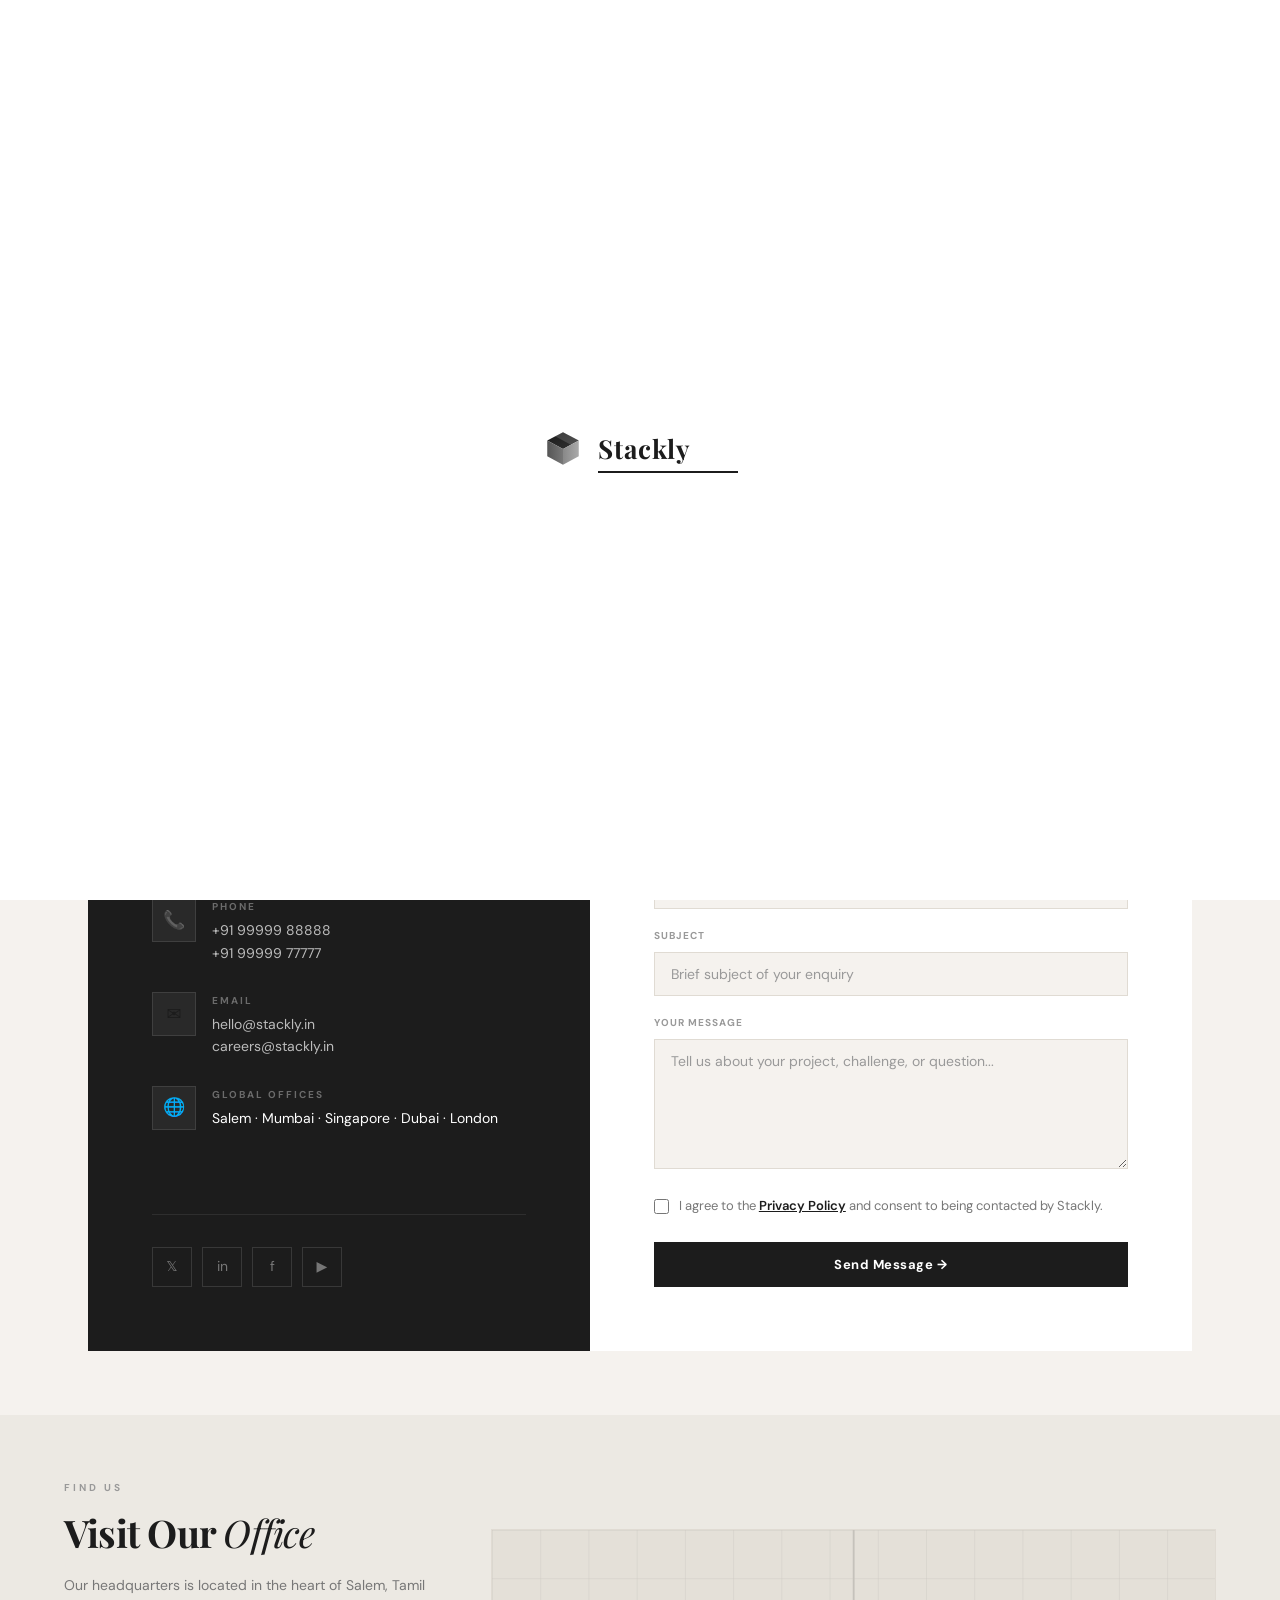
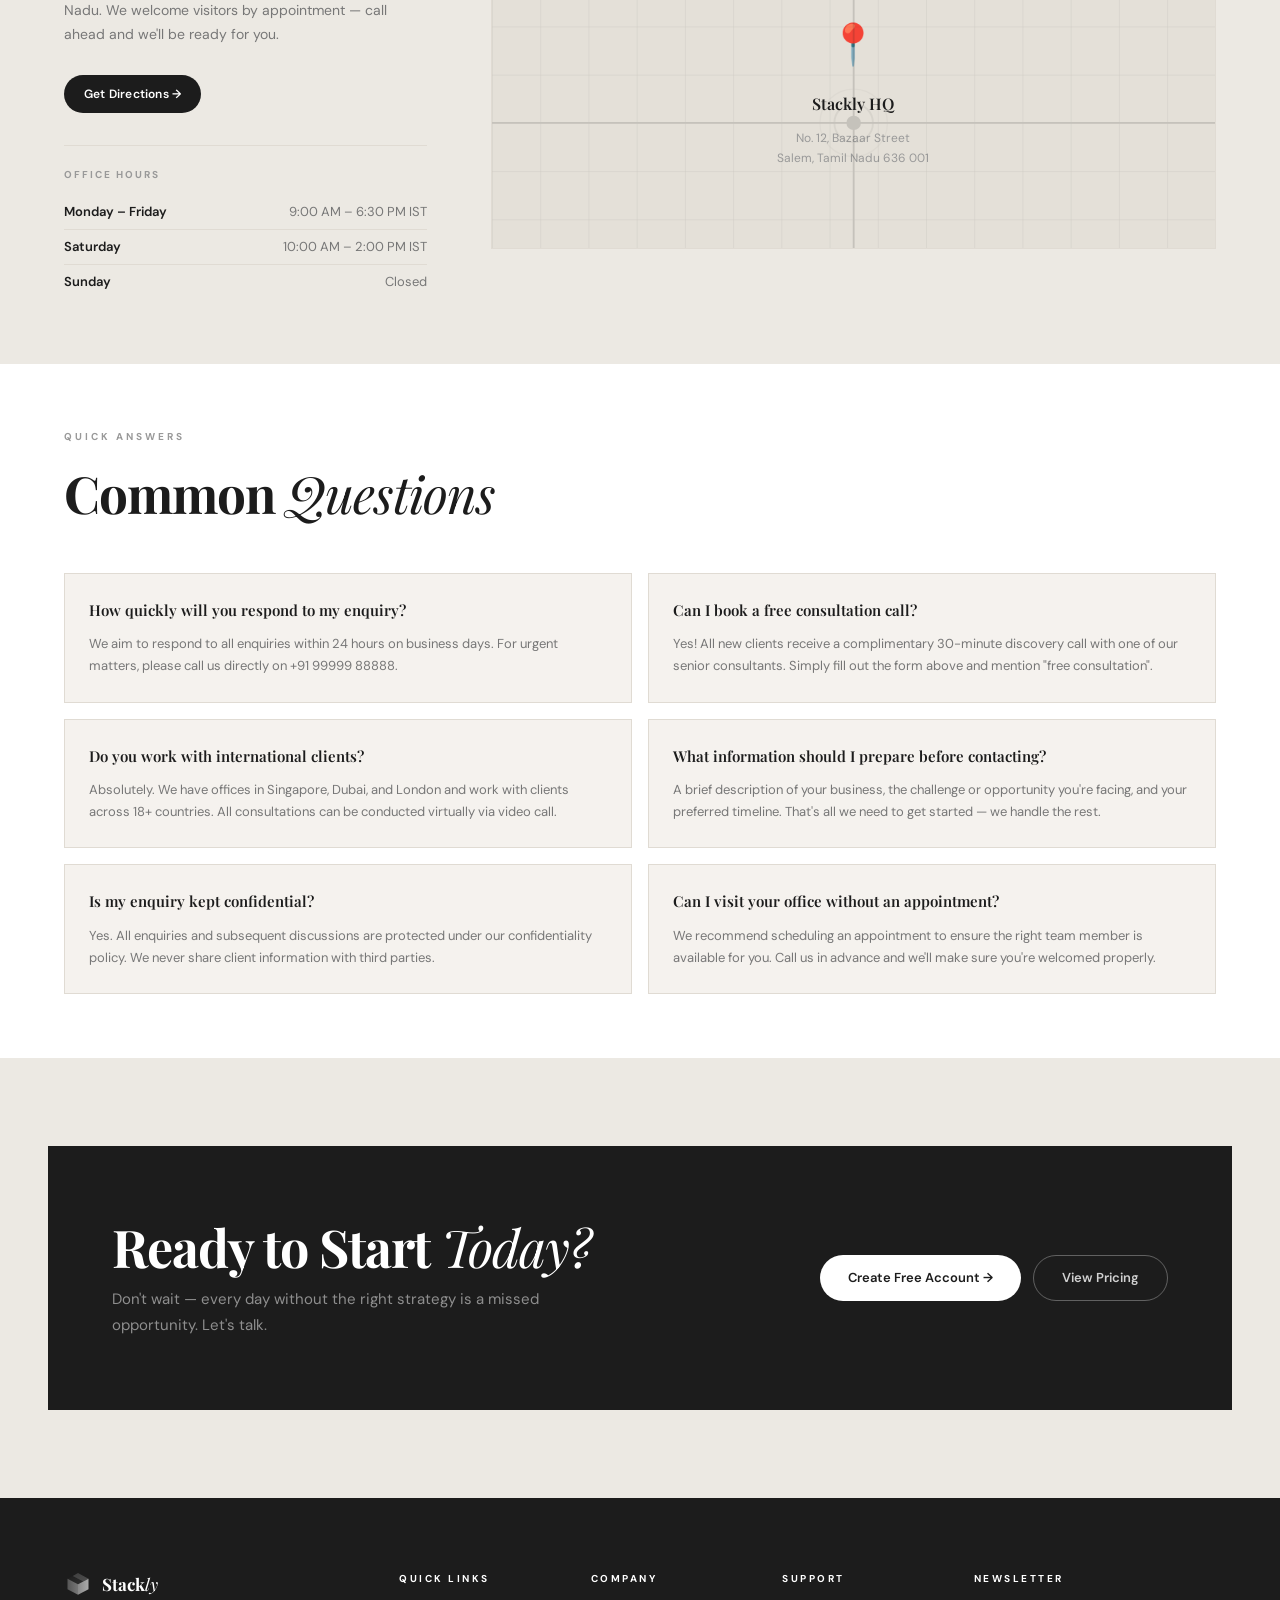
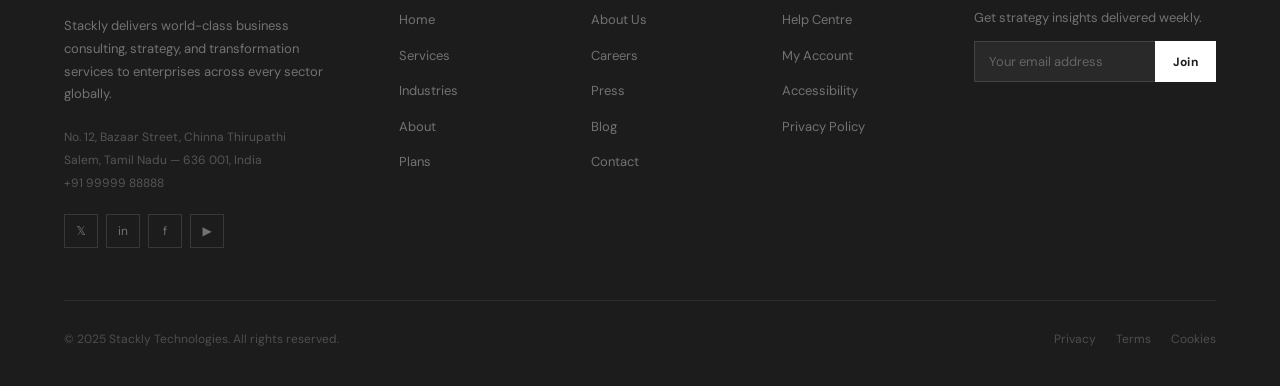
<file: contact.html>
<!DOCTYPE html>
<html lang="en">
<head>
<meta charset="UTF-8">
<meta name="viewport" content="width=device-width,initial-scale=1.0">
<title>Contact — Stackly</title>
<link rel="stylesheet" href="style.css">
<style>
/* ── CONTACT SPECIFIC ── */
.contact-grid{display:grid;grid-template-columns:1fr 1.2fr;gap:0;min-height:520px}
.contact-info{background:var(--charcoal);padding:64px;display:flex;flex-direction:column;justify-content:space-between}
.contact-info-title{font-family:var(--serif);font-size:clamp(28px,4vw,48px);font-weight:700;color:var(--white);line-height:1.1;letter-spacing:-.02em;margin-bottom:16px}
.contact-info-title em{font-style:italic;font-weight:400}
.contact-info-desc{font-size:15px;color:rgba(255,255,255,.5);line-height:1.75;margin-bottom:48px}
.contact-detail{display:flex;align-items:flex-start;gap:16px;margin-bottom:28px}
.contact-detail-icon{width:44px;height:44px;background:rgba(255,255,255,.06);border:1px solid rgba(255,255,255,.1);display:flex;align-items:center;justify-content:center;font-size:18px;flex-shrink:0}
.contact-detail-label{font-size:10px;font-weight:700;letter-spacing:2px;text-transform:uppercase;color:rgba(255,255,255,.35);margin-bottom:4px}
.contact-detail-value{font-size:14px;color:var(--white);line-height:1.6}
.contact-detail-value a{color:rgba(255,255,255,.7);transition:color .2s}
.contact-detail-value a:hover{color:var(--white)}
.contact-social-row{display:flex;gap:10px;margin-top:auto;padding-top:32px;border-top:1px solid rgba(255,255,255,.08)}
.contact-social-btn{width:40px;height:40px;border:1px solid rgba(255,255,255,.12);display:flex;align-items:center;justify-content:center;font-size:14px;color:rgba(255,255,255,.4);cursor:pointer;transition:all .2s;text-decoration:none}
.contact-social-btn:hover{border-color:rgba(255,255,255,.4);color:var(--white)}

/* Form side */
.contact-form-side{background:var(--white);padding:64px}
.contact-form-title{font-family:var(--serif);font-size:26px;font-weight:700;color:var(--charcoal);margin-bottom:6px;letter-spacing:-.02em}
.contact-form-sub{font-size:14px;color:var(--muted2);margin-bottom:36px}
.contact-form .form-row{display:grid;grid-template-columns:1fr 1fr;gap:16px}
.contact-form .form-group{margin-bottom:18px}
.contact-form .form-label{display:block;font-size:10px;font-weight:700;letter-spacing:1px;text-transform:uppercase;color:var(--muted2);margin-bottom:8px}
.contact-form .form-input{width:100%;padding:12px 16px;background:var(--cream);border:1.5px solid var(--border);color:var(--charcoal);font-size:14px;outline:none;transition:border .2s;font-family:var(--sans)}
.contact-form .form-input:focus{border-color:var(--charcoal);background:var(--white)}
.contact-form .form-input::placeholder{color:var(--muted2)}
.contact-form .form-input.error{border-color:#cc3333}
.contact-textarea{resize:vertical;min-height:130px;font-family:var(--sans)}
.service-select{width:100%;padding:12px 16px;background:var(--cream);border:1.5px solid var(--border);color:var(--charcoal);font-size:14px;outline:none;transition:border .2s;font-family:var(--sans);appearance:none;cursor:pointer}
.service-select:focus{border-color:var(--charcoal);background:var(--white)}
.select-wrap{position:relative}
.select-arrow{position:absolute;right:14px;top:50%;transform:translateY(-50%);font-size:11px;color:var(--muted2);pointer-events:none}
.contact-submit{width:100%;padding:14px;background:var(--charcoal);color:var(--white);font-size:13px;font-weight:700;border:none;cursor:pointer;transition:all .25s;font-family:var(--sans);letter-spacing:.5px;display:flex;align-items:center;justify-content:center;gap:8px}
.contact-submit:hover{background:var(--charcoal2);transform:translateY(-2px);box-shadow:0 6px 20px rgba(0,0,0,.2)}

/* Map strip */
.map-strip{background:var(--cream2);padding:64px}
.map-grid{display:grid;grid-template-columns:1fr 2fr;gap:64px;align-items:center;max-width:1200px;margin:0 auto}
.map-info-label{font-size:10px;font-weight:700;letter-spacing:3px;text-transform:uppercase;color:var(--muted2);margin-bottom:16px}
.map-info-title{font-family:var(--serif);font-size:clamp(24px,3.5vw,38px);font-weight:700;color:var(--charcoal);line-height:1.1;margin-bottom:20px;letter-spacing:-.02em}
.map-info-title em{font-style:italic;font-weight:400}
.map-info-desc{font-size:14px;color:var(--muted);line-height:1.75;margin-bottom:28px}
.office-hours{border-top:1px solid var(--border);padding-top:20px}
.office-hours-title{font-size:10px;font-weight:700;letter-spacing:2px;text-transform:uppercase;color:var(--muted2);margin-bottom:12px}
.office-hour-row{display:flex;justify-content:space-between;font-size:13px;color:var(--muted);padding:6px 0;border-bottom:1px solid var(--border)}
.office-hour-row:last-child{border-bottom:none}
.office-hour-row strong{color:var(--charcoal);font-weight:600}
.map-placeholder{background:var(--cream3);border:1px solid var(--border);height:320px;display:flex;flex-direction:column;align-items:center;justify-content:center;gap:12px;position:relative;overflow:hidden}
.map-placeholder-pin{font-size:40px}
.map-placeholder-text{font-family:var(--serif);font-size:16px;font-weight:600;color:var(--charcoal)}
.map-placeholder-sub{font-size:12px;color:var(--muted2);text-align:center;line-height:1.6;max-width:220px}
.map-grid-lines{position:absolute;inset:0;opacity:.15}

/* FAQ strip */
.contact-faq{background:var(--white);padding:64px}
.contact-faq-inner{max-width:1200px;margin:0 auto}
.contact-faq-grid{display:grid;grid-template-columns:repeat(2,1fr);gap:16px;margin-top:40px}
.contact-faq-item{background:var(--cream);border:1px solid var(--border);padding:24px;transition:border .2s}
.contact-faq-item:hover{border-color:var(--border2)}
.contact-faq-q{font-family:var(--serif);font-size:15px;font-weight:600;color:var(--charcoal);margin-bottom:10px}
.contact-faq-a{font-size:13px;color:var(--muted);line-height:1.7}

/* Success state */
.form-success{display:none;text-align:center;padding:40px 20px}
.form-success.show{display:block}
.form-success-icon{font-size:48px;margin-bottom:16px}
.form-success-title{font-family:var(--serif);font-size:24px;font-weight:700;color:var(--charcoal);margin-bottom:10px}
.form-success-sub{font-size:14px;color:var(--muted);line-height:1.7}

@media(max-width:900px){
  .contact-grid{grid-template-columns:1fr}
  .contact-info{padding:48px 32px}
  .contact-form-side{padding:48px 32px}
  .map-grid{grid-template-columns:1fr;gap:32px}
  .map-strip{padding:48px 32px}
  .contact-faq{padding:48px 32px}
  .contact-faq-grid{grid-template-columns:1fr}
}
@media(max-width:600px){
  .contact-info{padding:40px 20px}
  .contact-form-side{padding:36px 20px}
  .contact-form .form-row{grid-template-columns:1fr}
  .map-strip{padding:40px 20px}
  .contact-faq{padding:40px 20px}
  .map-placeholder{height:220px}
}
</style>
</head>
<body>

<div id="splash">
  <div class="splash-inner">
    <img src="img/logo_cube.svg" alt="S">
    <div>
      <div class="splash-name">Stackly</div>
      <div class="splash-bar"><div class="splash-fill"></div></div>
    </div>
  </div>
</div>

<nav id="navbar">
  <div class="nav-logo" data-logo-click>
    <img src="img/logo_cube.svg" alt="S">
    <div class="nav-logo-name">Stackly</div>
  </div>
  <div class="nav-links">
    <a href="index.html">Home</a>
    <a href="services.html">Services</a>
    <a href="industries.html">Industries</a>
    <a href="about.html">About</a>
    <a href="pricing.html">Pricing</a>
    <a href="contact.html" class="active">Contact</a>
  </div>
  <div class="nav-actions">
    <a href="login.html" class="btn-nav-ghost">Login</a>
    <a href="signup.html" class="btn-nav-solid">Get Started</a>
  </div>
  <div class="hamburger" id="hamburger"><span></span><span></span><span></span></div>
</nav>
<div class="mobile-menu" id="mobile-menu">
  <a href="index.html">Home</a>
  <a href="services.html">Services</a>
  <a href="industries.html">Industries</a>
  <a href="about.html">About</a>
  <a href="pricing.html">Pricing</a>
  <a href="contact.html" class="active">Contact</a>
  <div class="nav-actions">
    <a href="login.html" class="btn-nav-ghost">Login</a>
    <a href="signup.html" class="btn-nav-solid">Get Started</a>
  </div>
</div>

<!-- PAGE HERO -->
<div class="page-hero">
  <div class="page-hero-bg">
    <img src="img/hero_meeting.webp" alt="Contact Stackly">
    <div class="page-hero-overlay"></div>
  </div>
  <div class="page-hero-content">
    <div class="breadcrumb">
      <a href="index.html">Home</a><span>/</span>
      <span style="color:rgba(255,255,255,.5)">Contact</span>
    </div>
    <h1 class="page-title">Get in <em>Touch</em></h1>
    <p class="page-subtitle">We'd love to hear from you. Let's start a conversation.</p>
  </div>
</div>

<!-- CONTACT MAIN GRID -->
<section style="background:var(--cream)">
  <div style="max-width:1200px;margin:0 auto;padding:64px 48px">
    <div class="contact-grid fade-up">

      <!-- LEFT: Info -->
      <div class="contact-info">
        <div>
          <h2 class="contact-info-title">Let's Build<br>Something <em>Great</em></h2>
          <p class="contact-info-desc">Whether you're looking to transform your business, close a deal, or simply explore what's possible — our team is ready to help.</p>

          <div class="contact-detail">
            <div class="contact-detail-icon">📍</div>
            <div>
              <div class="contact-detail-label">Office Address</div>
              <div class="contact-detail-value">No. 12, Bazaar Street, Chinna Thirupathi<br>Salem, Tamil Nadu — 636 001, India</div>
            </div>
          </div>

          <div class="contact-detail">
            <div class="contact-detail-icon">📞</div>
            <div>
              <div class="contact-detail-label">Phone</div>
              <div class="contact-detail-value">
                <a href="tel:+919999988888">+91 99999 88888</a><br>
                <a href="tel:+919999977777">+91 99999 77777</a>
              </div>
            </div>
          </div>

          <div class="contact-detail">
            <div class="contact-detail-icon">✉️</div>
            <div>
              <div class="contact-detail-label">Email</div>
              <div class="contact-detail-value">
                <a href="mailto:hello@stackly.in">hello@stackly.in</a><br>
                <a href="mailto:careers@stackly.in">careers@stackly.in</a>
              </div>
            </div>
          </div>

          <div class="contact-detail">
            <div class="contact-detail-icon">🌐</div>
            <div>
              <div class="contact-detail-label">Global Offices</div>
              <div class="contact-detail-value">Salem · Mumbai · Singapore · Dubai · London</div>
            </div>
          </div>
        </div>

        <div class="contact-social-row">
          <a href="#" class="contact-social-btn" data-404>𝕏</a>
          <a href="#" class="contact-social-btn" data-404>in</a>
          <a href="#" class="contact-social-btn" data-404>f</a>
          <a href="#" class="contact-social-btn" data-404>▶</a>
        </div>
      </div>

      <!-- RIGHT: Form -->
      <div class="contact-form-side">
        <div id="contact-form-wrap">
          <h3 class="contact-form-title">Send Us a Message</h3>
          <p class="contact-form-sub">Fill out the form and we'll get back to you within 24 hours.</p>

          <form id="contact-form" class="contact-form">
            <div class="form-row">
              <div class="form-group">
                <label class="form-label" for="c-name">Full Name (max 16 chars)</label>
                <input type="text" id="c-name" class="form-input" placeholder="Santhosh Kumar" maxlength="16" data-name-only>
              </div>
              <div class="form-group">
                <label class="form-label" for="c-email">Email Address</label>
                <input type="email" id="c-email" class="form-input" placeholder="you@company.com">
              </div>
            </div>
            <div class="form-row">
              <div class="form-group">
                <label class="form-label" for="c-phone">Phone Number</label>
                <input type="tel" id="c-phone" class="form-input" placeholder="9876543210" maxlength="10" data-phone>
              </div>
              <div class="form-group">
                <label class="form-label" for="c-company">Company Name</label>
                <input type="text" id="c-company" class="form-input" placeholder="Your Company Pvt. Ltd.">
              </div>
            </div>
            <div class="form-group">
              <label class="form-label" for="c-service">Service Interested In</label>
              <div class="select-wrap">
                <select id="c-service" class="service-select">
                  <option value="">Select a service...</option>
                  <option value="strategy">Corporate Strategy</option>
                  <option value="digital">Digital Transformation</option>
                  <option value="ma">M&A Advisory</option>
                  <option value="finance">Financial Restructuring</option>
                  <option value="hr">Human Capital</option>
                  <option value="risk">Risk Management</option>
                  <option value="esg">ESG & Sustainability</option>
                  <option value="growth">Go-to-Market Strategy</option>
                  <option value="other">Other / General Enquiry</option>
                </select>
                <span class="select-arrow">▼</span>
              </div>
            </div>
            <div class="form-group">
              <label class="form-label" for="c-subject">Subject</label>
              <input type="text" id="c-subject" class="form-input" placeholder="Brief subject of your enquiry">
            </div>
            <div class="form-group">
              <label class="form-label" for="c-message">Your Message</label>
              <textarea id="c-message" class="form-input contact-textarea" placeholder="Tell us about your project, challenge, or question..."></textarea>
            </div>
            <div class="form-check" style="margin-bottom:24px">
              <input type="checkbox" id="c-agree">
              <label class="form-check-label" for="c-agree">I agree to the <a href="#" data-404>Privacy Policy</a> and consent to being contacted by Stackly.</label>
            </div>
            <button type="submit" class="contact-submit">Send Message →</button>
          </form>
        </div>

        <!-- Success State -->
        <div class="form-success" id="contact-success">
          <div class="form-success-icon">✅</div>
          <h3 class="form-success-title">Message Sent!</h3>
          <p class="form-success-sub">Thank you for reaching out. A member of our team will get back to you within 24 hours.<br><br>In the meantime, feel free to explore our services.</p>
          <div style="display:flex;gap:12px;justify-content:center;margin-top:28px;flex-wrap:wrap">
            <a href="services.html" class="btn-dark btn-sm">Explore Services →</a>
            <a href="index.html" class="btn-outline-dark btn-sm">Back to Home</a>
          </div>
        </div>
      </div>

    </div>
  </div>
</section>

<!-- MAP SECTION -->
<div class="map-strip">
  <div class="map-grid">
    <div class="fade-up">
      <div class="map-info-label">FIND US</div>
      <h2 class="map-info-title">Visit Our <em>Office</em></h2>
      <p class="map-info-desc">Our headquarters is located in the heart of Salem, Tamil Nadu. We welcome visitors by appointment — call ahead and we'll be ready for you.</p>
      <a href="#" class="btn-dark btn-sm" data-404 style="margin-bottom:32px;display:inline-flex">Get Directions →</a>
      <div class="office-hours">
        <div class="office-hours-title">Office Hours</div>
        <div class="office-hour-row"><strong>Monday – Friday</strong><span>9:00 AM – 6:30 PM IST</span></div>
        <div class="office-hour-row"><strong>Saturday</strong><span>10:00 AM – 2:00 PM IST</span></div>
        <div class="office-hour-row"><strong>Sunday</strong><span>Closed</span></div>
      </div>
    </div>
    <div class="map-placeholder fade-up">
      <svg class="map-grid-lines" viewBox="0 0 600 320" xmlns="http://www.w3.org/2000/svg">
        <defs>
          <pattern id="grid" width="40" height="40" patternUnits="userSpaceOnUse">
            <path d="M 40 0 L 0 0 0 40" fill="none" stroke="#1c1c1c" stroke-width="0.5"/>
          </pattern>
        </defs>
        <rect width="600" height="320" fill="url(#grid)"/>
        <line x1="0" y1="160" x2="600" y2="160" stroke="#1c1c1c" stroke-width="1.5"/>
        <line x1="300" y1="0" x2="300" y2="320" stroke="#1c1c1c" stroke-width="1.5"/>
        <circle cx="300" cy="160" r="6" fill="#1c1c1c"/>
        <circle cx="300" cy="160" r="16" fill="none" stroke="#1c1c1c" stroke-width="1.5" opacity=".4"/>
        <circle cx="300" cy="160" r="28" fill="none" stroke="#1c1c1c" stroke-width="1" opacity=".2"/>
      </svg>
      <div class="map-placeholder-pin">📍</div>
      <div class="map-placeholder-text">Stackly HQ</div>
      <div class="map-placeholder-sub">No. 12, Bazaar Street<br>Salem, Tamil Nadu 636 001</div>
    </div>
  </div>
</div>

<!-- CONTACT FAQ -->
<div class="contact-faq">
  <div class="contact-faq-inner">
    <div class="section-header fade-up">
      <div>
        <span class="section-label">QUICK ANSWERS</span>
        <h2 class="section-title">Common <em>Questions</em></h2>
      </div>
    </div>
    <div class="contact-faq-grid fade-up">
      <div class="contact-faq-item">
        <div class="contact-faq-q">How quickly will you respond to my enquiry?</div>
        <div class="contact-faq-a">We aim to respond to all enquiries within 24 hours on business days. For urgent matters, please call us directly on +91 99999 88888.</div>
      </div>
      <div class="contact-faq-item">
        <div class="contact-faq-q">Can I book a free consultation call?</div>
        <div class="contact-faq-a">Yes! All new clients receive a complimentary 30-minute discovery call with one of our senior consultants. Simply fill out the form above and mention "free consultation".</div>
      </div>
      <div class="contact-faq-item">
        <div class="contact-faq-q">Do you work with international clients?</div>
        <div class="contact-faq-a">Absolutely. We have offices in Singapore, Dubai, and London and work with clients across 18+ countries. All consultations can be conducted virtually via video call.</div>
      </div>
      <div class="contact-faq-item">
        <div class="contact-faq-q">What information should I prepare before contacting?</div>
        <div class="contact-faq-a">A brief description of your business, the challenge or opportunity you're facing, and your preferred timeline. That's all we need to get started — we handle the rest.</div>
      </div>
      <div class="contact-faq-item">
        <div class="contact-faq-q">Is my enquiry kept confidential?</div>
        <div class="contact-faq-a">Yes. All enquiries and subsequent discussions are protected under our confidentiality policy. We never share client information with third parties.</div>
      </div>
      <div class="contact-faq-item">
        <div class="contact-faq-q">Can I visit your office without an appointment?</div>
        <div class="contact-faq-a">We recommend scheduling an appointment to ensure the right team member is available for you. Call us in advance and we'll make sure you're welcomed properly.</div>
      </div>
    </div>
  </div>
</div>

<!-- CTA BANNER -->
<section class="section" style="background:var(--cream2)">
  <div class="container">
    <div class="cta-banner fade-up">
      <div>
        <h2 class="cta-banner-title">Ready to Start <em>Today?</em></h2>
        <p class="cta-banner-desc">Don't wait — every day without the right strategy is a missed opportunity. Let's talk.</p>
      </div>
      <div class="cta-banner-btns">
        <a href="signup.html" class="btn-cream">Create Free Account →</a>
        <a href="pricing.html" class="btn-outline" style="border-color:rgba(255,255,255,.3);color:rgba(255,255,255,.8)">View Pricing</a>
      </div>
    </div>
  </div>
</section>

<!-- FOOTER -->
<footer>
  <div class="footer-grid">
    <div>
      <div class="footer-logo" data-logo-click>
        <img src="img/logo_cube.svg" alt="S">
        <div class="footer-logo-name">Stack<span>ly</span></div>
      </div>
      <p class="footer-desc">Stackly delivers world-class business consulting, strategy, and transformation services to enterprises across every sector globally.</p>
      <address class="footer-addr">No. 12, Bazaar Street, Chinna Thirupathi<br>Salem, Tamil Nadu — 636 001, India<br>+91 99999 88888</address>
      <div class="footer-socials">
        <div class="social-btn" data-404>𝕏</div>
        <div class="social-btn" data-404>in</div>
        <div class="social-btn" data-404>f</div>
        <div class="social-btn" data-404>▶</div>
      </div>
    </div>
    <div class="footer-col"><h4>Quick Links</h4><ul>
      <li><a href="index.html">Home</a></li>
      <li><a href="services.html">Services</a></li>
      <li><a href="industries.html">Industries</a></li>
      <li><a href="about.html">About</a></li>
      <li><a href="pricing.html">Plans</a></li>
    </ul></div>
    <div class="footer-col"><h4>Company</h4><ul>
      <li><a href="about.html">About Us</a></li>
      <li><a href="#" data-404>Careers</a></li>
      <li><a href="#" data-404>Press</a></li>
      <li><a href="#" data-404>Blog</a></li>
      <li><a href="contact.html">Contact</a></li>
    </ul></div>
    <div class="footer-col"><h4>Support</h4><ul>
      <li><a href="#" data-404>Help Centre</a></li>
      <li><a href="#" data-404>My Account</a></li>
      <li><a href="#" data-404>Accessibility</a></li>
      <li><a href="#" data-404>Privacy Policy</a></li>
    </ul></div>
    <div class="footer-col">
      <h4>Newsletter</h4>
      <p style="font-size:13px;color:rgba(255,255,255,.38);margin-bottom:12px">Get strategy insights delivered weekly.</p>
      <form class="newsletter-form">
        <div class="newsletter-wrap">
          <input type="email" class="newsletter-input" placeholder="Your email address">
          <button type="submit" class="newsletter-btn">Join</button>
        </div>
      </form>
    </div>
  </div>
  <div class="footer-bottom">
    <p class="footer-copy">© 2025 Stackly Technologies. All rights reserved.</p>
    <div class="footer-legal">
      <a href="#" data-404>Privacy</a>
      <a href="#" data-404>Terms</a>
      <a href="#" data-404>Cookies</a>
    </div>
  </div>
</footer>

<script src="main.js"></script>
<script>
// Contact form validation
document.getElementById('contact-form').addEventListener('submit', function(e) {
  e.preventDefault();
  var name    = document.getElementById('c-name').value.trim();
  var email   = document.getElementById('c-email').value.trim();
  var phone   = document.getElementById('c-phone').value.trim();
  var company = document.getElementById('c-company').value.trim();
  var service = document.getElementById('c-service').value;
  var subject = document.getElementById('c-subject').value.trim();
  var message = document.getElementById('c-message').value.trim();
  var agree   = document.getElementById('c-agree').checked;

  // Clear errors
  document.querySelectorAll('.form-input').forEach(function(el){ el.classList.remove('error'); });

  // Validate
  if(!name) {
    document.getElementById('c-name').classList.add('error');
    showPopup('⚠️','Name Required','Please enter your full name.');
    return;
  }
  if(!/^[a-zA-Z\s'-]+$/.test(name)) {
    document.getElementById('c-name').classList.add('error');
    showPopup('⚠️','Invalid Name','Name must contain only letters (A–Z), spaces, hyphens or apostrophes.');
    return;
  }
  if(name.length > 16) {
    document.getElementById('c-name').classList.add('error');
    showPopup('⚠️','Name Too Long','Full name cannot exceed 16 characters.');
    return;
  }
  if(!email) {
    document.getElementById('c-email').classList.add('error');
    showPopup('⚠️','Email Required','Please enter your email address.');
    return;
  }
  if(!/^[^\s@]+@[^\s@]+\.[^\s@]+$/.test(email)) {
    document.getElementById('c-email').classList.add('error');
    showPopup('⚠️','Invalid Email','Please enter a valid email address (e.g. name@company.com).');
    return;
  }
  if(phone && !/^\d{10}$/.test(phone)) {
    document.getElementById('c-phone').classList.add('error');
    showPopup('⚠️','Invalid Phone','Phone number must be exactly 10 digits. No letters or spaces allowed.');
    return;
  }
  if(!company) {
    document.getElementById('c-company').classList.add('error');
    showPopup('⚠️','Company Required','Please enter your company name.');
    return;
  }
  if(!service) {
    showPopup('⚠️','Service Required','Please select the service you are interested in.');
    return;
  }
  if(!subject) {
    document.getElementById('c-subject').classList.add('error');
    showPopup('⚠️','Subject Required','Please enter a subject for your message.');
    return;
  }
  if(!message || message.length < 10) {
    document.getElementById('c-message').classList.add('error');
    showPopup('⚠️','Message Too Short','Please enter a message of at least 10 characters.');
    return;
  }
  if(!agree) {
    showPopup('⚠️','Consent Required','Please agree to the Privacy Policy to submit your enquiry.');
    return;
  }

  // Show success
  document.getElementById('contact-form-wrap').style.display = 'none';
  document.getElementById('contact-success').classList.add('show');
});

function showPopup(icon, title, msg) {
  var ov = document.getElementById('global-popup');
  if(!ov) {
    ov = document.createElement('div');
    ov.id = 'global-popup';
    ov.className = 'popup-overlay';
    ov.innerHTML = '<div class="popup-box"><div class="popup-icon" id="p-icon"></div><div class="popup-title" id="p-title"></div><div class="popup-msg" id="p-msg"></div><button class="popup-btn" id="p-btn">Got It</button></div>';
    document.body.appendChild(ov);
    document.getElementById('p-btn').addEventListener('click', function(){ ov.classList.remove('show'); });
    ov.addEventListener('click', function(e){ if(e.target===ov) ov.classList.remove('show'); });
  }
  document.getElementById('p-icon').textContent = icon;
  document.getElementById('p-title').textContent = title;
  document.getElementById('p-msg').textContent = msg;
  ov.classList.add('show');
}
</script>
</body>
</html>
</file>
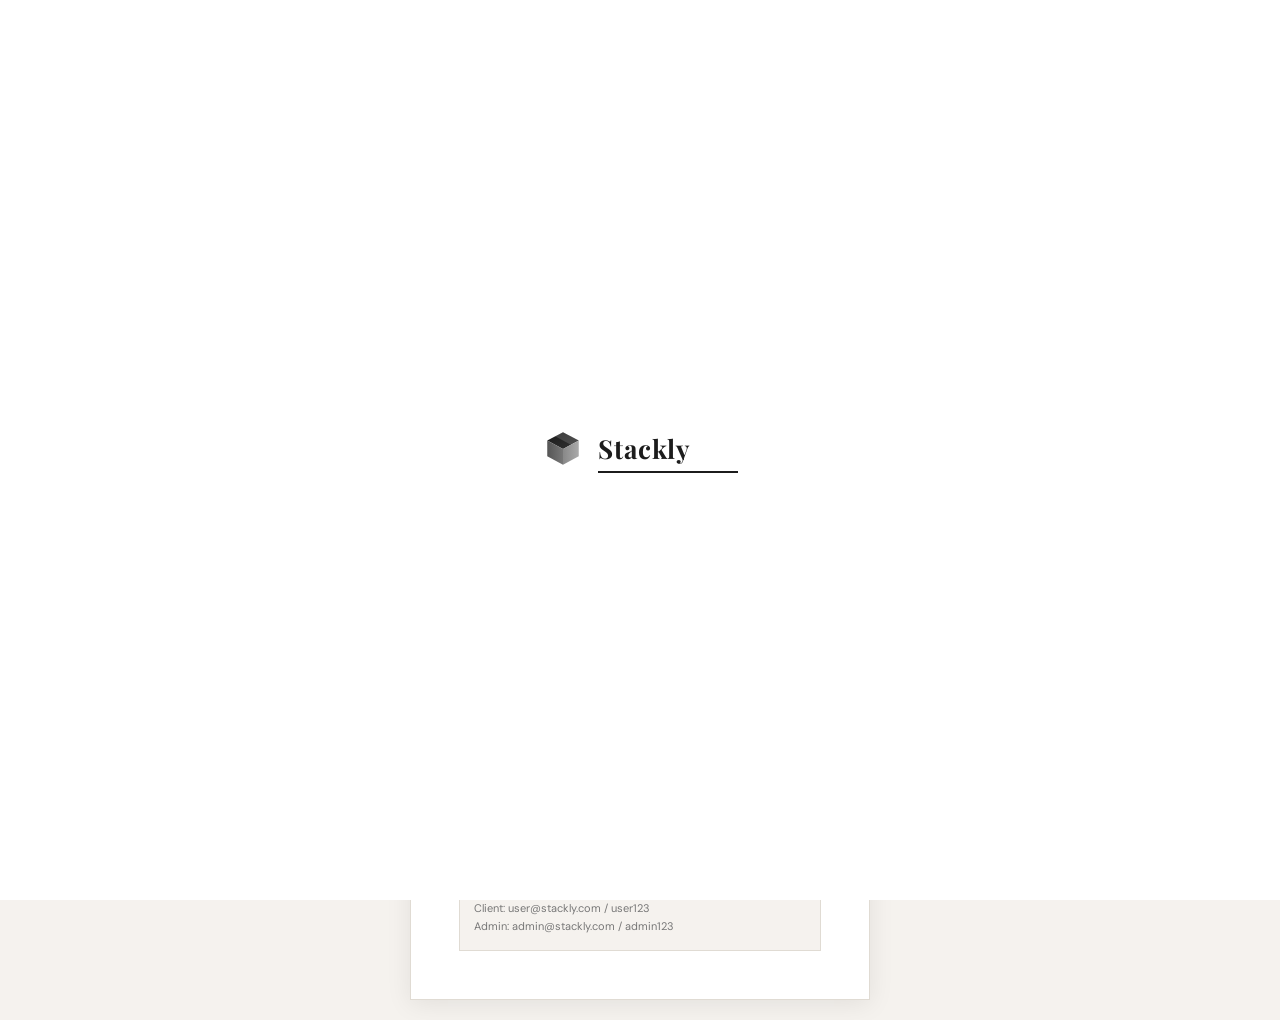
<file: dashboard-admin.html>
<!DOCTYPE html><html lang="en"><head><meta charset="UTF-8"><meta name="viewport" content="width=device-width,initial-scale=1.0"><title>Admin — Stackly</title><link rel="stylesheet" href="style.css">
<style>
.live-pill{display:inline-flex;align-items:center;gap:6px;padding:4px 12px;background:rgba(34,197,94,.1);border:1px solid rgba(34,197,94,.2);font-size:10px;font-weight:700;color:#16a34a;letter-spacing:1.5px}
.live-pill::before{content:"";width:6px;height:6px;border-radius:50%;background:#22c55e;animation:blink 1.5s infinite}
@keyframes blink{0%,100%{opacity:1}50%{opacity:.3}}
.trend-up{color:#16a34a;font-size:11px;font-weight:600}
.dtable{width:100%;border-collapse:collapse}
.dtable th{text-align:left;font-size:10px;font-weight:700;letter-spacing:1.5px;text-transform:uppercase;color:var(--muted2);padding:10px 12px;border-bottom:1px solid var(--border)}
.dtable td{padding:11px 12px;font-size:13px;color:var(--muted);border-bottom:1px solid var(--border);vertical-align:middle}
.dtable tr:last-child td{border-bottom:none}
.dtable tr:hover td{background:var(--cream2);color:var(--charcoal)}
.pill{padding:3px 10px;font-size:10px;font-weight:700;letter-spacing:.5px;text-transform:uppercase;white-space:nowrap}
.pg{background:rgba(34,197,94,.1);color:#16a34a}.pb{background:var(--cream2);color:var(--charcoal)}.pa{background:rgba(245,158,11,.08);color:#b45309}.pr{background:rgba(204,51,51,.08);color:#cc3333}
.mini-chart{display:flex;align-items:flex-end;gap:3px;height:44px}
.mini-bar{flex:1;background:var(--cream2);border-top:2px solid var(--charcoal2);min-height:4px;transition:background .2s}
.mini-bar:hover{background:var(--cream3)}
.act-dot{width:7px;height:7px;border-radius:50%;flex-shrink:0;margin-top:6px}
.dg{background:#22c55e}.db{background:var(--charcoal)}.da{background:#f59e0b}.dr{background:#cc3333}
.p2col{display:grid;grid-template-columns:1fr 1fr;gap:20px}
.pend{background:var(--cream);border:1px solid var(--border);padding:14px;display:flex;align-items:flex-start;gap:12px;margin-bottom:12px;border-left:2px solid var(--border2)}
.pu{border-left-color:#cc3333}.prev{border-left-color:var(--charcoal)}.pp{border-left-color:#b45309}
@media(max-width:900px){.p2col{grid-template-columns:1fr}}
</style>
</head><body>
<div class="dash-layout">
  <aside class="sidebar">
    <div class="sidebar-logo" data-logo-click><img src="img/logo_cube.svg" alt="S"><div class="sidebar-logo-name">Stack<span>ly</span></div></div>
    <nav class="sidebar-nav">
      <div class="sidebar-section-label">Overview</div>
      <a href="#" class="sidebar-link active"><span class="s-icon">🏠</span> Dashboard</a>
      <a href="#" class="sidebar-link" data-404><span class="s-icon">📊</span> Analytics</a>
      <a href="#" class="sidebar-link" data-404><span class="s-icon">📈</span> Reports</a>
      <div class="sidebar-section-label">Management</div>
      <a href="#" class="sidebar-link" data-404><span class="s-icon">👥</span> All Users</a>
      <a href="#" class="sidebar-link" data-404><span class="s-icon">🤝</span> Engagements</a>
      <a href="#" class="sidebar-link" data-404><span class="s-icon">💼</span> Consultants</a>
      <a href="#" class="sidebar-link" data-404><span class="s-icon">📋</span> Content</a>
      <a href="#" class="sidebar-link" data-404><span class="s-icon">💳</span> Billing</a>
      <div class="sidebar-section-label">System</div>
      <a href="#" class="sidebar-link" data-404><span class="s-icon">🔔</span> Alerts</a>
      <a href="#" class="sidebar-link" data-404><span class="s-icon">🔒</span> Security</a>
      <a href="#" class="sidebar-link" data-404><span class="s-icon">⚙️</span> Settings</a>
    </nav>
    <div class="sidebar-user"><div class="user-avatar" data-user-initial>A</div><div><div class="user-name" data-user-name>Admin User</div><div class="user-role" data-user-role>Administrator</div></div></div>
    <button class="dash-logout" data-logout>🚪 Sign Out</button>
  </aside>
  <main class="dash-main">
    <div class="dash-header">
      <div><h1 class="dash-greet">Admin <span>Control Centre</span> 🛡️</h1><p class="dash-sub">Platform overview · Updated: Today, 9:42 AM IST</p></div>
      <div style="display:flex;align-items:center;gap:10px"><span class="live-pill">Live</span><a href="#" class="btn-dark btn-sm" data-404>+ New Engagement</a></div>
    </div>
    <div class="dash-stats" style="margin-bottom:24px">
      <div class="dash-stat"><div class="dash-stat-icon">👥</div><div><div class="dash-stat-num">1,284</div><div class="dash-stat-label">Total Users</div><div class="trend-up">▲ +34 this week</div></div></div>
      <div class="dash-stat"><div class="dash-stat-icon">💰</div><div><div class="dash-stat-num">₹4.7Cr</div><div class="dash-stat-label">Revenue (MoM)</div><div class="trend-up">▲ +18.4%</div></div></div>
      <div class="dash-stat"><div class="dash-stat-icon">📋</div><div><div class="dash-stat-num">312</div><div class="dash-stat-label">Content Items</div><div class="trend-up">▲ +12 this month</div></div></div>
      <div class="dash-stat"><div class="dash-stat-icon">🟢</div><div><div class="dash-stat-num">99.8%</div><div class="dash-stat-label">Uptime</div><div class="trend-up">▲ 30-day avg</div></div></div>
    </div>
    <div class="dash-panel" style="margin-bottom:20px;padding:20px 24px">
      <div style="display:flex;justify-content:space-between;align-items:center;margin-bottom:16px"><div class="dash-panel-title" style="margin-bottom:0">Revenue This Month (₹L)</div><span style="font-size:11px;color:var(--muted2)">Jun 2025</span></div>
      <div class="mini-chart"><div class="mini-bar" style="height:35%"></div><div class="mini-bar" style="height:45%"></div><div class="mini-bar" style="height:40%"></div><div class="mini-bar" style="height:60%"></div><div class="mini-bar" style="height:50%"></div><div class="mini-bar" style="height:70%"></div><div class="mini-bar" style="height:80%"></div><div class="mini-bar" style="height:65%"></div><div class="mini-bar" style="height:90%"></div><div class="mini-bar" style="height:75%"></div><div class="mini-bar" style="height:100%"></div><div class="mini-bar" style="height:85%"></div><div class="mini-bar" style="height:92%"></div><div class="mini-bar" style="height:78%"></div><div class="mini-bar" style="height:95%"></div><div class="mini-bar" style="height:88%"></div><div class="mini-bar" style="height:100%;background:var(--cream3)"></div><div class="mini-bar" style="height:90%"></div><div class="mini-bar" style="height:76%"></div><div class="mini-bar" style="height:88%"></div></div>
      <div style="display:flex;justify-content:space-between;margin-top:8px"><span style="font-size:10px;color:var(--muted2)">Jun 1</span><span style="font-size:10px;color:var(--muted2)">Jun 24</span></div>
    </div>
    <div class="p2col" style="margin-bottom:20px">
      <div class="dash-panel">
        <div class="dash-panel-title">Recent Activity</div>
        <div style="display:flex;gap:12px;padding:10px 0;border-bottom:1px solid var(--border)"><div class="act-dot dg"></div><div><div style="font-size:13px;font-weight:600;color:var(--charcoal)">New signup — Deepak Ravi</div><div style="font-size:11px;color:var(--muted2)">Growth Plan · Today, 9:18 AM</div></div></div>
        <div style="display:flex;gap:12px;padding:10px 0;border-bottom:1px solid var(--border)"><div class="act-dot da"></div><div><div style="font-size:13px;font-weight:600;color:var(--charcoal)">Milestone — Retail Corp Phase 2</div><div style="font-size:11px;color:var(--muted2)">Complete · Today, 8:55 AM</div></div></div>
        <div style="display:flex;gap:12px;padding:10px 0;border-bottom:1px solid var(--border)"><div class="act-dot db"></div><div><div style="font-size:13px;font-weight:600;color:var(--charcoal)">Report published — Q2 Strategy Digest</div><div style="font-size:11px;color:var(--muted2)">Content Team · Today, 7:40 AM</div></div></div>
        <div style="display:flex;gap:12px;padding:10px 0;border-bottom:1px solid var(--border)"><div class="act-dot dr"></div><div><div style="font-size:13px;font-weight:600;color:var(--charcoal)">Payment failed — Nexus Infra Ltd</div><div style="font-size:11px;color:var(--muted2)">Starter Plan · Yesterday</div></div></div>
        <div style="display:flex;gap:12px;padding:10px 0"><div class="act-dot dg"></div><div><div style="font-size:13px;font-weight:600;color:var(--charcoal)">Upgrade — Srikanth Enterprises</div><div style="font-size:11px;color:var(--muted2)">Starter → Growth</div></div></div>
      </div>
      <div class="dash-panel">
        <div class="dash-panel-title">Pending Actions</div>
        <div class="pend pu"><div style="font-size:18px">⚠️</div><div style="flex:1"><div style="font-size:13px;font-weight:600;color:var(--charcoal);margin-bottom:4px">Payment retry — Nexus Infra Ltd</div><div style="font-size:11px;color:var(--muted2)">₹49,000 pending</div></div><span class="pill pr">Urgent</span></div>
        <div class="pend pp"><div style="font-size:18px">📝</div><div style="flex:1"><div style="font-size:13px;font-weight:600;color:var(--charcoal);margin-bottom:4px">Approve 3 registrations</div><div style="font-size:11px;color:var(--muted2)">Awaiting admin review</div></div><span class="pill pa">Pending</span></div>
        <div class="pend prev"><div style="font-size:18px">📄</div><div style="flex:1"><div style="font-size:13px;font-weight:600;color:var(--charcoal);margin-bottom:4px">Review ESG Report 2025</div><div style="font-size:11px;color:var(--muted2)">Draft by Anjali Rajan</div></div><span class="pill pb">Review</span></div>
        <div class="pend pu"><div style="font-size:18px">👥</div><div style="flex:1"><div style="font-size:13px;font-weight:600;color:var(--charcoal);margin-bottom:4px">Assign consultant — Titan Corp</div><div style="font-size:11px;color:var(--muted2)">New enterprise client</div></div><span class="pill pr">Urgent</span></div>
      </div>
    </div>
    <div class="dash-panel">
      <div style="display:flex;align-items:center;justify-content:space-between;margin-bottom:16px"><div class="dash-panel-title" style="margin-bottom:0">Recent User Accounts</div><a href="#" class="see-all" data-404 style="font-size:11px;padding:6px 14px">View All →</a></div>
      <div style="overflow-x:auto"><table class="dtable"><thead><tr><th>User</th><th>Plan</th><th>Joined</th><th>Status</th><th>Revenue</th></tr></thead><tbody>
        <tr><td><strong style="color:var(--charcoal)">Deepak Ravi</strong><br><span style="font-size:11px;color:var(--muted2)">deepak@example.com</span></td><td><span class="pill pb">Growth</span></td><td style="color:var(--muted2)">Today</td><td><span class="pill pg">Active</span></td><td style="font-weight:700;color:var(--charcoal)">₹1,20,000</td></tr>
        <tr><td><strong style="color:var(--charcoal)">Srikanth Enterprises</strong><br><span style="font-size:11px;color:var(--muted2)">srikanth@srient.com</span></td><td><span class="pill pb">Growth</span></td><td style="color:var(--muted2)">Jun 20</td><td><span class="pill pg">Active</span></td><td style="font-weight:700;color:var(--charcoal)">₹1,20,000</td></tr>
        <tr><td><strong style="color:var(--charcoal)">Nexus Infra Ltd</strong><br><span style="font-size:11px;color:var(--muted2)">accounts@nexus.in</span></td><td><span class="pill pa">Starter</span></td><td style="color:var(--muted2)">Jun 14</td><td><span class="pill pr">Overdue</span></td><td style="font-weight:700;color:#cc3333">₹0</td></tr>
        <tr><td><strong style="color:var(--charcoal)">Titan Corp</strong><br><span style="font-size:11px;color:var(--muted2)">ceo@titancorp.com</span></td><td><span class="pill pg">Enterprise</span></td><td style="color:var(--muted2)">Jun 18</td><td><span class="pill pa">Onboarding</span></td><td style="font-weight:700;color:var(--charcoal)">Custom</td></tr>
        <tr><td><strong style="color:var(--charcoal)">Priya Kaliyaperumal</strong><br><span style="font-size:11px;color:var(--muted2)">priya.k@venture.io</span></td><td><span class="pill pa">Starter</span></td><td style="color:var(--muted2)">Jun 10</td><td><span class="pill pg">Active</span></td><td style="font-weight:700;color:var(--charcoal)">₹49,000</td></tr>
      </tbody></table></div>
    </div>
  </main>
</div>
<script src="main.js"></script></body></html>
</file>
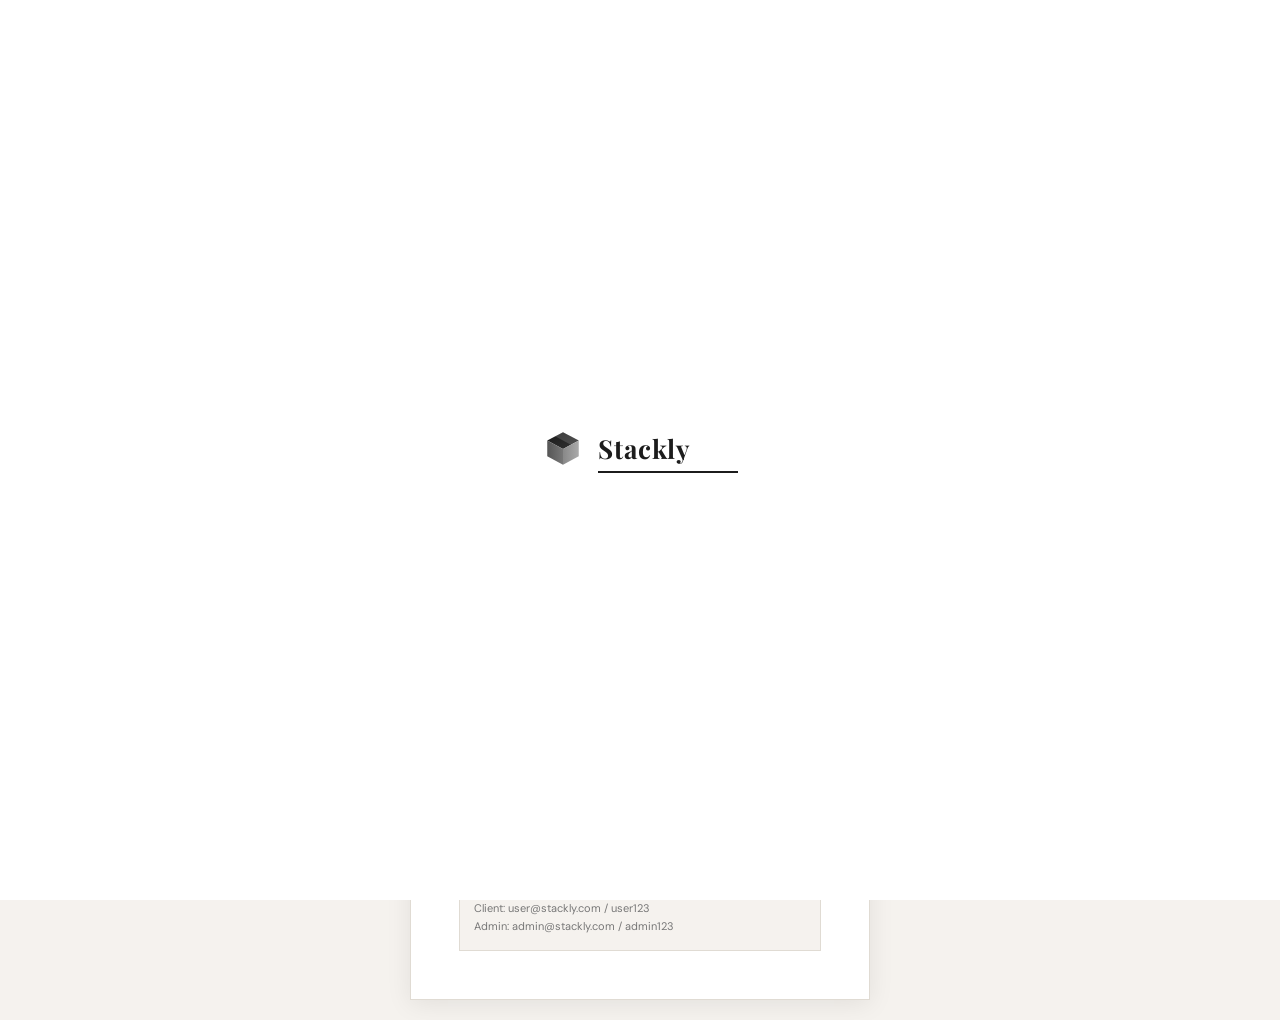
<file: dashboard-user.html>
<!DOCTYPE html><html lang="en"><head><meta charset="UTF-8"><meta name="viewport" content="width=device-width,initial-scale=1.0"><title>Client Dashboard — Stackly</title><link rel="stylesheet" href="style.css"></head><body>
<div class="dash-layout">
  <aside class="sidebar">
    <div class="sidebar-logo" data-logo-click><img src="img/logo_cube.svg" alt="S"><div class="sidebar-logo-name">Stack<span>ly</span></div></div>
    <nav class="sidebar-nav">
      <div class="sidebar-section-label">Main</div>
      <a href="#" class="sidebar-link active"><span class="s-icon">🏠</span> Dashboard</a>
      <a href="#" class="sidebar-link" data-404><span class="s-icon">📋</span> My Engagements</a>
      <a href="#" class="sidebar-link" data-404><span class="s-icon">📅</span> Sessions</a>
      <a href="#" class="sidebar-link" data-404><span class="s-icon">📁</span> Documents</a>
      <a href="#" class="sidebar-link" data-404><span class="s-icon">📊</span> Reports</a>
      <div class="sidebar-section-label">Account</div>
      <a href="#" class="sidebar-link" data-404><span class="s-icon">👤</span> My Profile</a>
      <a href="#" class="sidebar-link" data-404><span class="s-icon">💳</span> Billing</a>
      <a href="#" class="sidebar-link" data-404><span class="s-icon">🔔</span> Notifications</a>
      <a href="#" class="sidebar-link" data-404><span class="s-icon">⚙️</span> Settings</a>
      <div class="sidebar-section-label">Support</div>
      <a href="#" class="sidebar-link" data-404><span class="s-icon">💬</span> Chat Consultant</a>
      <a href="#" class="sidebar-link" data-404><span class="s-icon">❓</span> Help Centre</a>
    </nav>
    <div class="sidebar-user"><div class="user-avatar" data-user-initial>S</div><div><div class="user-name" data-user-name>Santhosh Kumar</div><div class="user-role" data-user-role>Member</div></div></div>
    <button class="dash-logout" data-logout>🚪 Sign Out</button>
  </aside>
  <main class="dash-main">
    <div class="dash-header">
      <div><h1 class="dash-greet">Welcome back, <span data-user-name>Santhosh</span> 👋</h1><p class="dash-sub">Here's what's happening with your Stackly engagement today.</p></div>
      <a href="#" class="btn-dark btn-sm" data-404>+ Book Session</a>
    </div>
    <div class="dash-stats">
      <div class="dash-stat"><div class="dash-stat-icon">📋</div><div><div class="dash-stat-num">2</div><div class="dash-stat-label">Active Engagements</div></div></div>
      <div class="dash-stat"><div class="dash-stat-icon">📅</div><div><div class="dash-stat-num">3</div><div class="dash-stat-label">Upcoming Sessions</div></div></div>
      <div class="dash-stat"><div class="dash-stat-icon">📊</div><div><div class="dash-stat-num">7</div><div class="dash-stat-label">Reports Delivered</div></div></div>
      <div class="dash-stat"><div class="dash-stat-icon">✅</div><div><div class="dash-stat-num">84%</div><div class="dash-stat-label">Milestones Complete</div></div></div>
    </div>
    <div class="dash-panels">
      <div class="dash-panel">
        <div class="dash-panel-title">Active Engagements</div>
        <div class="dash-item"><img class="dash-item-img" src="img/hero_analytics.webp" alt=""><div><div class="dash-item-title">Corporate Strategy Review</div><div class="dash-item-sub">Lead: Arjun Krishnamurthy · Growth Plan</div></div><span class="dash-item-badge badge-amber">Active</span></div>
        <div class="dash-item"><img class="dash-item-img" src="img/hero_control.webp" alt=""><div><div class="dash-item-title">Digital Transformation Roadmap</div><div class="dash-item-sub">Lead: Rahul Menon · Growth Plan</div></div><span class="dash-item-badge badge-amber">In Progress</span></div>
        <div class="dash-panel-title" style="margin-top:24px">Upcoming Sessions</div>
        <div class="dash-item"><img class="dash-item-img" src="img/hero_meeting.webp" alt=""><div><div class="dash-item-title">Weekly Strategy Check-In</div><div class="dash-item-sub">Tomorrow, 10:00 AM · Video Call</div></div><span class="dash-item-badge badge-green">Confirmed</span></div>
        <div class="dash-item"><img class="dash-item-img" src="img/hero_charts.webp" alt=""><div><div class="dash-item-title">Q3 Progress Review</div><div class="dash-item-sub">Friday, 2:00 PM · Board Room</div></div><span class="dash-item-badge badge-amber">Upcoming</span></div>
        <div class="dash-item"><img class="dash-item-img" src="img/hero_strategy.webp" alt=""><div><div class="dash-item-title">Digital Strategy Workshop</div><div class="dash-item-sub">Next Monday, 9:00 AM · Offsite</div></div><span class="dash-item-badge badge-amber">Scheduled</span></div>
      </div>
      <div>
        <div class="dash-panel" style="margin-bottom:20px">
          <div class="dash-panel-title">Recommended For You</div>
          <div class="dash-item" data-404 style="cursor:pointer"><img class="dash-item-img" src="img/hero_growth.webp" alt=""><div><div class="dash-item-title">India Market Entry Playbook</div><div class="dash-item-sub">Strategy Report · 2025</div></div></div>
          <div class="dash-item" data-404 style="cursor:pointer"><img class="dash-item-img" src="img/hero_business_money.webp" alt=""><div><div class="dash-item-title">Digital Transformation ROI</div><div class="dash-item-sub">Methodology Guide · 2024</div></div></div>
          <div class="dash-item" data-404 style="cursor:pointer"><img class="dash-item-img" src="img/hero_collab.webp" alt=""><div><div class="dash-item-title">OKR Implementation Toolkit</div><div class="dash-item-sub">Templates & Workshop · 2025</div></div></div>
        </div>
        <div class="dash-panel">
          <div class="dash-panel-title">Quick Actions</div>
          <div style="display:flex;flex-direction:column;gap:10px;margin-top:4px">
            <a href="#" class="btn-dark btn-sm" data-404 style="justify-content:center">📞 Book a Session</a>
            <a href="#" class="btn-outline-dark btn-sm" data-404 style="justify-content:center">📁 View Documents</a>
            <a href="#" class="btn-outline-dark btn-sm" data-404 style="justify-content:center">💬 Message Consultant</a>
            <a href="pricing.html" class="btn-outline-dark btn-sm" style="justify-content:center">⬆️ Upgrade Plan</a>
          </div>
        </div>
      </div>
    </div>
  </main>
</div>
<script src="main.js"></script></body></html>
</file>
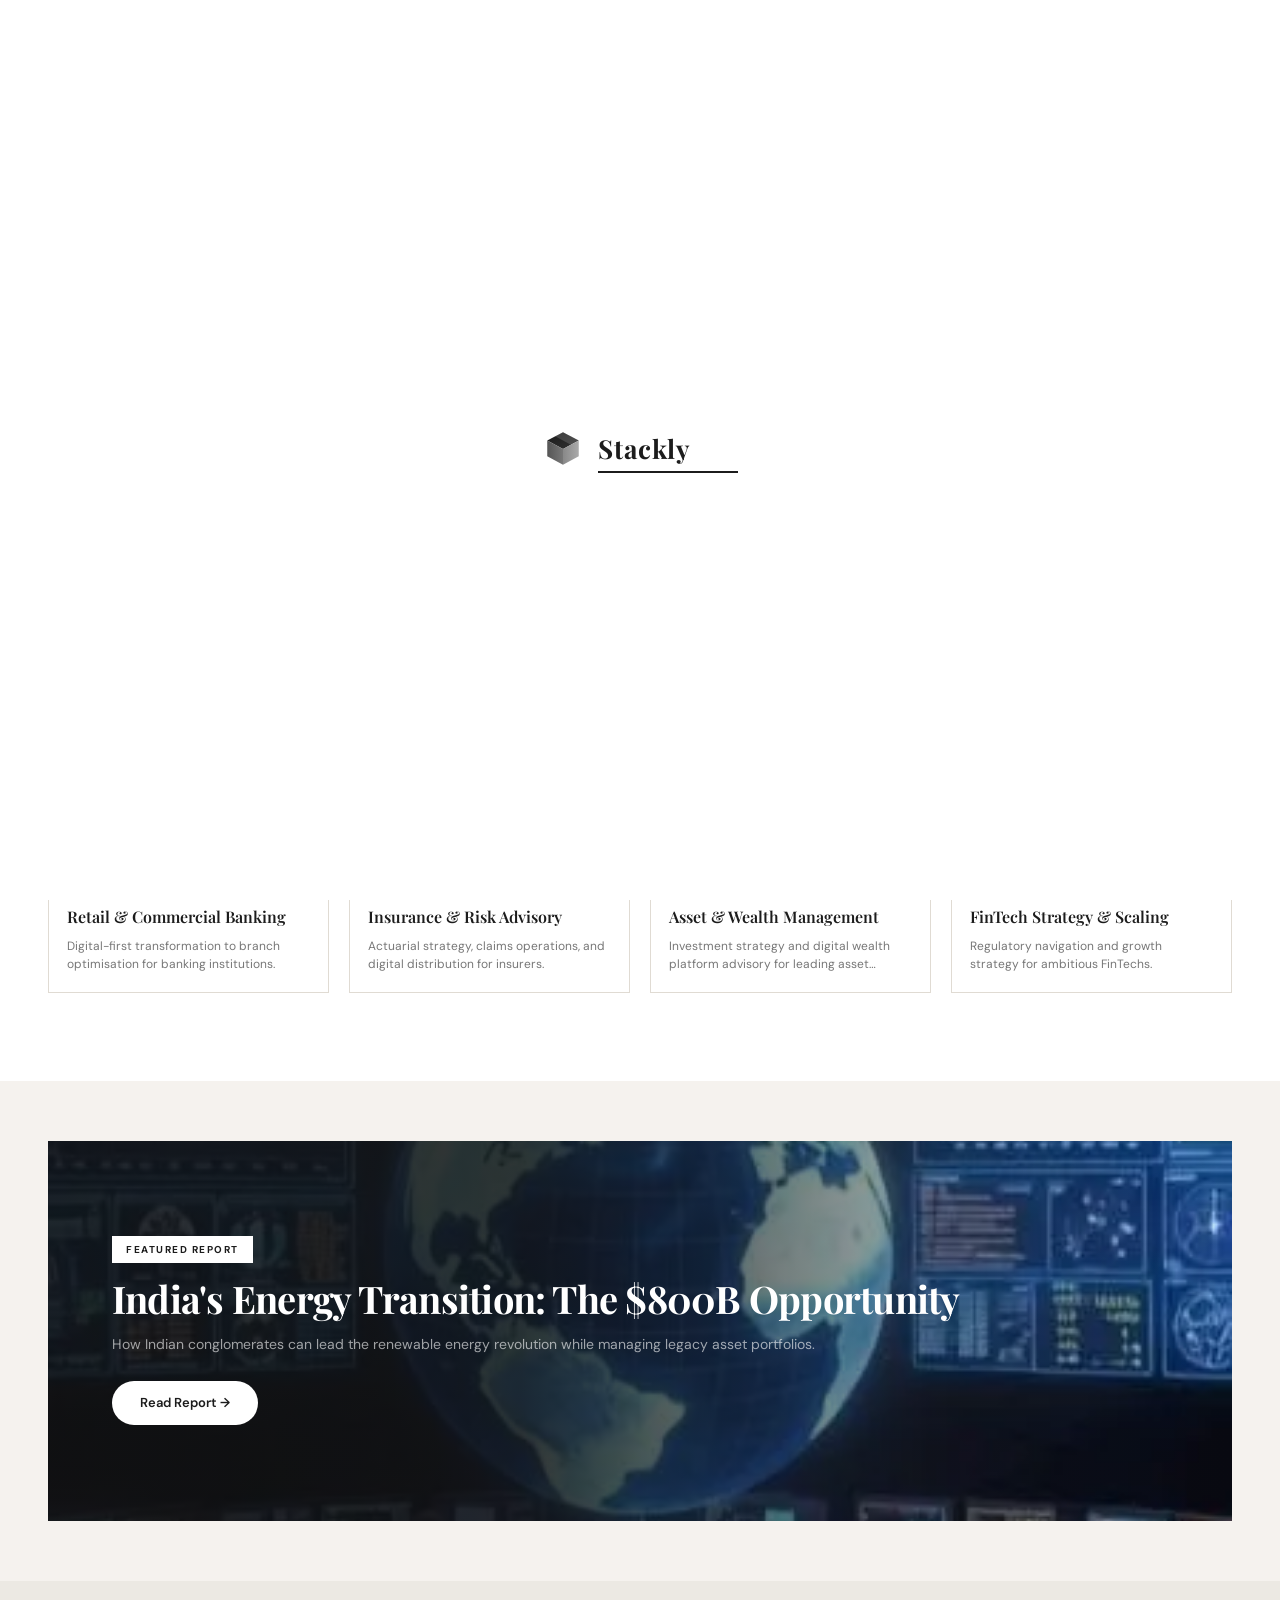
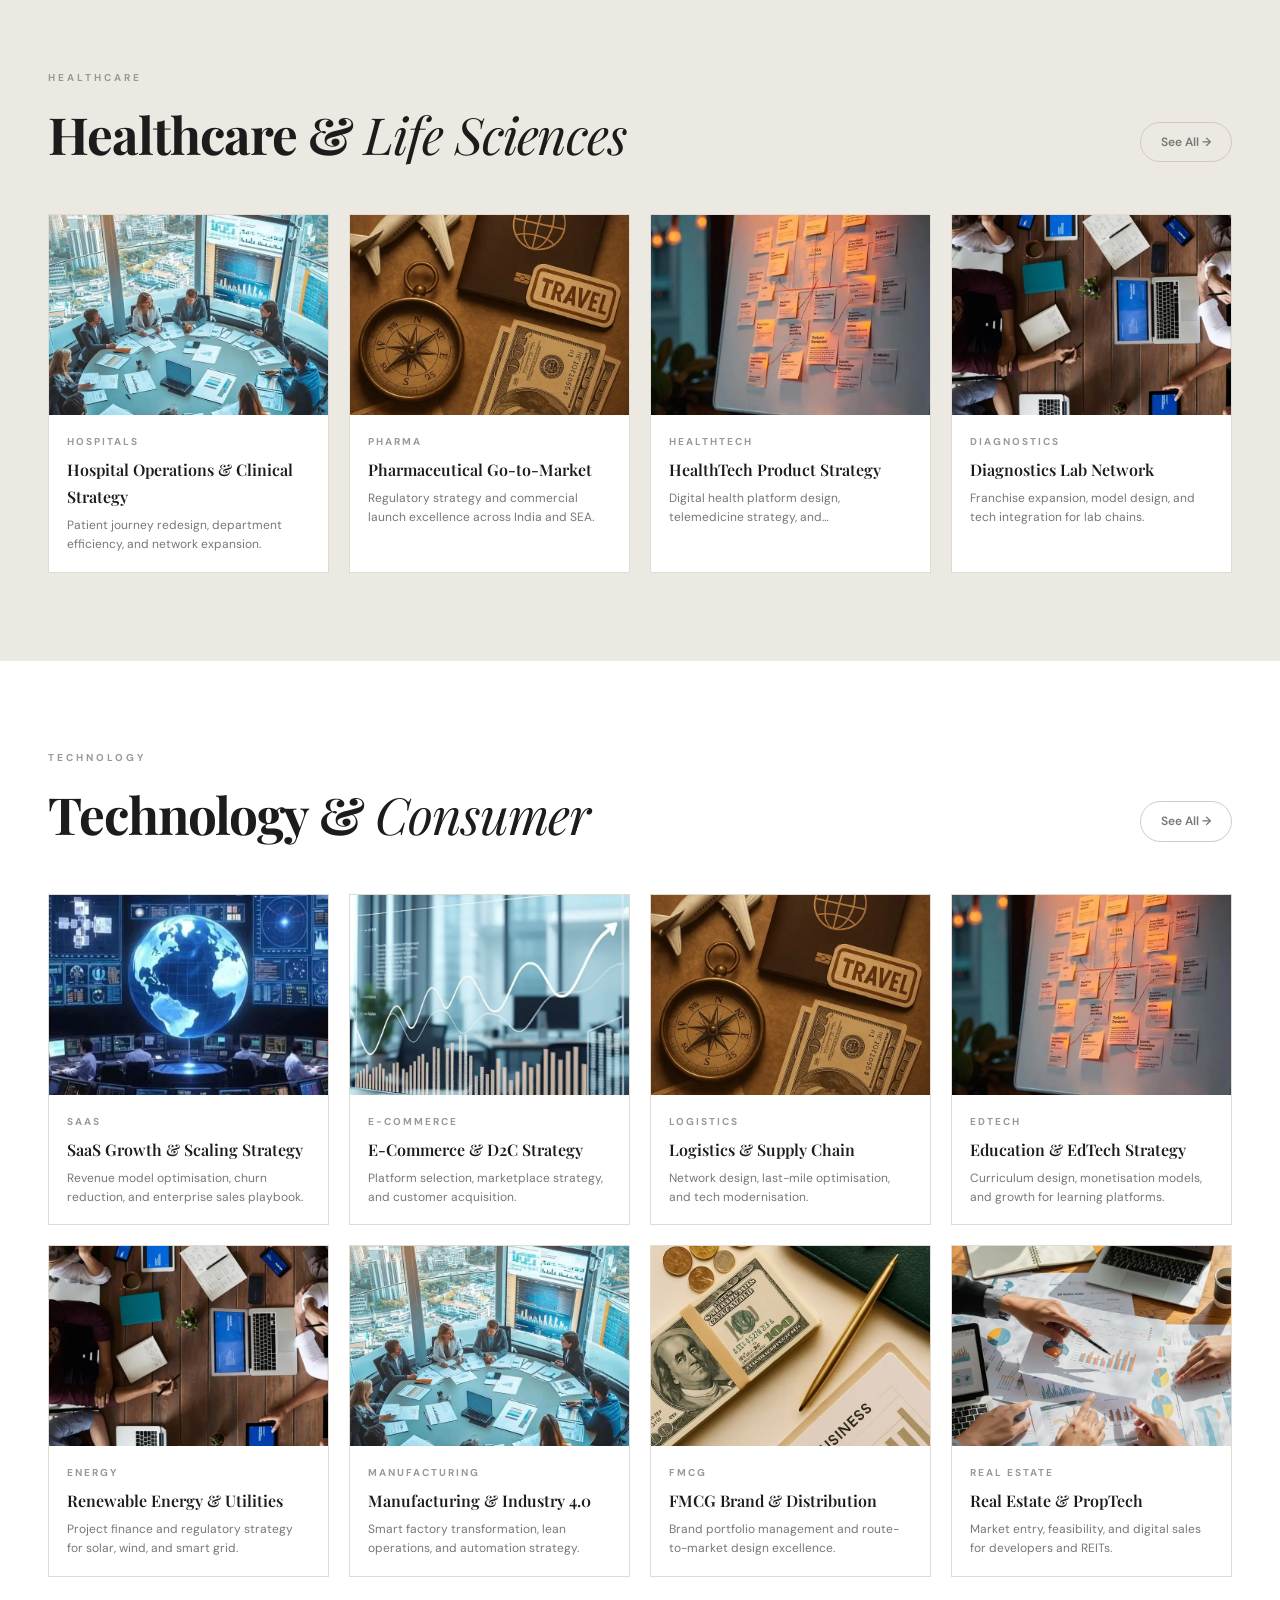
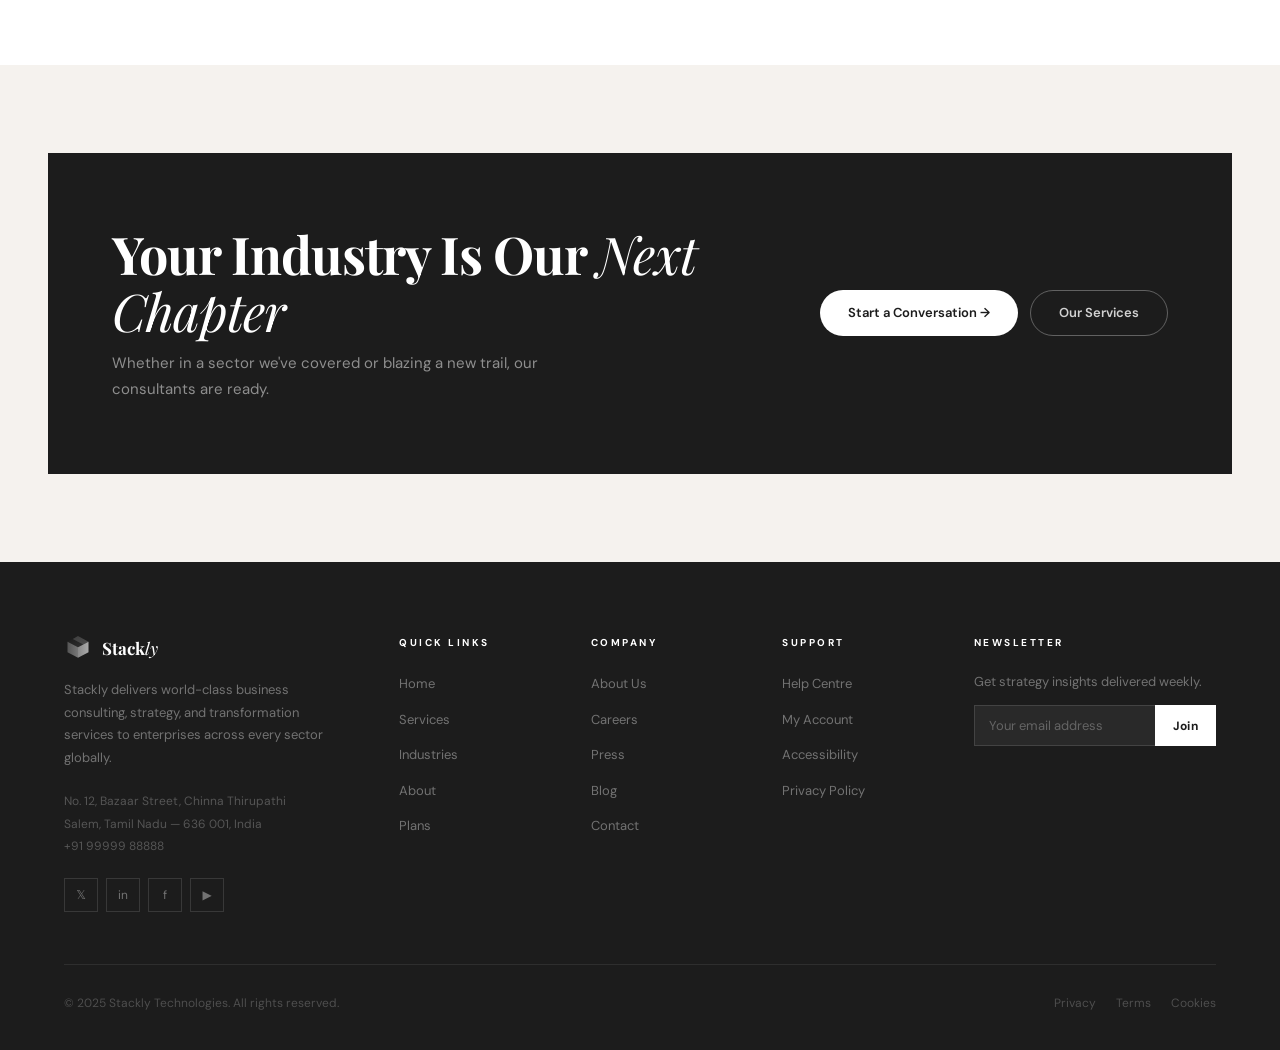
<file: industries.html>
<!DOCTYPE html><html lang="en"><head><meta charset="UTF-8"><meta name="viewport" content="width=device-width,initial-scale=1.0"><title>Industries — Stackly</title><link rel="stylesheet" href="style.css"></head><body>
<div id="splash">
  <div class="splash-inner">
    <img src="img/logo_cube.svg" alt="S">
    <div>
      <div class="splash-name">Stackly</div>
      <div class="splash-bar"><div class="splash-fill"></div></div>
    </div>
  </div>
</div><nav id="navbar"><div class="nav-logo" data-logo-click><img src="img/logo_cube.svg" alt="S"><div class="nav-logo-name">Stackly</div></div><div class="nav-links"><a href="index.html">Home</a><a href="services.html">Services</a><a href="industries.html" class="active">Industries</a><a href="about.html">About</a><a href="pricing.html">Pricing</a><a href="contact.html">Contact</a></div><div class="nav-actions"><a href="login.html" class="btn-nav-ghost">Login</a><a href="signup.html" class="btn-nav-solid">Get Started</a></div><div class="hamburger" id="hamburger"><span></span><span></span><span></span></div></nav>
<div class="mobile-menu" id="mobile-menu"><a href="index.html">Home</a><a href="services.html">Services</a><a href="industries.html">Industries</a><a href="about.html">About</a><a href="pricing.html">Pricing</a><div class="nav-actions"><a href="login.html" class="btn-nav-ghost">Login</a><a href="signup.html" class="btn-nav-solid">Get Started</a></div></div><div class="page-hero"><div class="page-hero-bg"><img src="img/hero_control.webp" alt=""><div class="page-hero-overlay"></div></div><div class="page-hero-content"><div class="breadcrumb"><a href="index.html">Home</a><span>/</span><span style="color:rgba(255,255,255,.5)">Industries</span></div><h1 class="page-title">Industries We <em>Serve</em></h1><p class="page-subtitle">Deep domain expertise across every major sector of the global economy.</p></div></div>
<section class="section" style="background:var(--white)"><div class="container"><div class="section-header fade-up"><div><span class="section-label">FINANCIAL</span><h2 class="section-title">Financial <em>Services</em></h2></div><a href="#" class="see-all" data-404>See All →</a></div><div class="grid-4 fade-up"><div class="industry-card" data-404><div class="industry-img-wrap"><img class="industry-card-img" src="img/hero_business_money.webp" alt="Retail & Commercial Banking"></div><div class="industry-body"><div class="industry-tag">Banking</div><div class="industry-name">Retail & Commercial Banking</div><div class="industry-desc">Digital-first transformation to branch optimisation for banking institutions.</div></div></div><div class="industry-card" data-404><div class="industry-img-wrap"><img class="industry-card-img" src="img/hero_growth.webp" alt="Insurance & Risk Advisory"></div><div class="industry-body"><div class="industry-tag">Insurance</div><div class="industry-name">Insurance & Risk Advisory</div><div class="industry-desc">Actuarial strategy, claims operations, and digital distribution for insurers.</div></div></div><div class="industry-card" data-404><div class="industry-img-wrap"><img class="industry-card-img" src="img/hero_charts.webp" alt="Asset & Wealth Management"></div><div class="industry-body"><div class="industry-tag">Asset Mgmt</div><div class="industry-name">Asset & Wealth Management</div><div class="industry-desc">Investment strategy and digital wealth platform advisory for leading asset managers.</div></div></div><div class="industry-card" data-404><div class="industry-img-wrap"><img class="industry-card-img" src="img/hero_analytics.webp" alt="FinTech Strategy & Scaling"></div><div class="industry-body"><div class="industry-tag">FinTech</div><div class="industry-name">FinTech Strategy & Scaling</div><div class="industry-desc">Regulatory navigation and growth strategy for ambitious FinTechs.</div></div></div></div></div></section>
<section class="section-sm" style="background:var(--cream)"><div class="container"><div class="highlight-strip fade-up"><img src="img/hero_control.webp" alt=""><div class="highlight-overlay"><div><div class="highlight-tag">Featured Report</div><h2 class="highlight-title">India's Energy Transition: The $800B Opportunity</h2><p class="highlight-desc">How Indian conglomerates can lead the renewable energy revolution while managing legacy asset portfolios.</p><a href="#" class="btn-cream" data-404>Read Report →</a></div></div></div></div></section>
<section class="section" style="background:var(--cream2)"><div class="container"><div class="section-header fade-up"><div><span class="section-label">HEALTHCARE</span><h2 class="section-title">Healthcare & <em>Life Sciences</em></h2></div><a href="#" class="see-all" data-404>See All →</a></div><div class="grid-4 fade-up"><div class="industry-card" data-404><div class="industry-img-wrap"><img class="industry-card-img" src="img/hero_meeting.webp" alt="Hospital Operations & Clinical Strategy"></div><div class="industry-body"><div class="industry-tag">Hospitals</div><div class="industry-name">Hospital Operations & Clinical Strategy</div><div class="industry-desc">Patient journey redesign, department efficiency, and network expansion.</div></div></div><div class="industry-card" data-404><div class="industry-img-wrap"><img class="industry-card-img" src="img/hero_travel.webp" alt="Pharmaceutical Go-to-Market"></div><div class="industry-body"><div class="industry-tag">Pharma</div><div class="industry-name">Pharmaceutical Go-to-Market</div><div class="industry-desc">Regulatory strategy and commercial launch excellence across India and SEA.</div></div></div><div class="industry-card" data-404><div class="industry-img-wrap"><img class="industry-card-img" src="img/hero_strategy.webp" alt="HealthTech Product Strategy"></div><div class="industry-body"><div class="industry-tag">HealthTech</div><div class="industry-name">HealthTech Product Strategy</div><div class="industry-desc">Digital health platform design, telemedicine strategy, and interoperability.</div></div></div><div class="industry-card" data-404><div class="industry-img-wrap"><img class="industry-card-img" src="img/hero_collab.webp" alt="Diagnostics Lab Network"></div><div class="industry-body"><div class="industry-tag">Diagnostics</div><div class="industry-name">Diagnostics Lab Network</div><div class="industry-desc">Franchise expansion, model design, and tech integration for lab chains.</div></div></div></div></div></section>
<section class="section" style="background:var(--white)"><div class="container"><div class="section-header fade-up"><div><span class="section-label">TECHNOLOGY</span><h2 class="section-title">Technology & <em>Consumer</em></h2></div><a href="#" class="see-all" data-404>See All →</a></div><div class="grid-4 fade-up"><div class="industry-card" data-404><div class="industry-img-wrap"><img class="industry-card-img" src="img/hero_control.webp" alt="SaaS Growth & Scaling Strategy"></div><div class="industry-body"><div class="industry-tag">SaaS</div><div class="industry-name">SaaS Growth & Scaling Strategy</div><div class="industry-desc">Revenue model optimisation, churn reduction, and enterprise sales playbook.</div></div></div><div class="industry-card" data-404><div class="industry-img-wrap"><img class="industry-card-img" src="img/hero_analytics.webp" alt="E-Commerce & D2C Strategy"></div><div class="industry-body"><div class="industry-tag">E-Commerce</div><div class="industry-name">E-Commerce & D2C Strategy</div><div class="industry-desc">Platform selection, marketplace strategy, and customer acquisition.</div></div></div><div class="industry-card" data-404><div class="industry-img-wrap"><img class="industry-card-img" src="img/hero_travel.webp" alt="Logistics & Supply Chain"></div><div class="industry-body"><div class="industry-tag">Logistics</div><div class="industry-name">Logistics & Supply Chain</div><div class="industry-desc">Network design, last-mile optimisation, and tech modernisation.</div></div></div><div class="industry-card" data-404><div class="industry-img-wrap"><img class="industry-card-img" src="img/hero_strategy.webp" alt="Education & EdTech Strategy"></div><div class="industry-body"><div class="industry-tag">EdTech</div><div class="industry-name">Education & EdTech Strategy</div><div class="industry-desc">Curriculum design, monetisation models, and growth for learning platforms.</div></div></div><div class="industry-card" data-404><div class="industry-img-wrap"><img class="industry-card-img" src="img/hero_collab.webp" alt="Renewable Energy & Utilities"></div><div class="industry-body"><div class="industry-tag">Energy</div><div class="industry-name">Renewable Energy & Utilities</div><div class="industry-desc">Project finance and regulatory strategy for solar, wind, and smart grid.</div></div></div><div class="industry-card" data-404><div class="industry-img-wrap"><img class="industry-card-img" src="img/hero_meeting.webp" alt="Manufacturing & Industry 4.0"></div><div class="industry-body"><div class="industry-tag">Manufacturing</div><div class="industry-name">Manufacturing & Industry 4.0</div><div class="industry-desc">Smart factory transformation, lean operations, and automation strategy.</div></div></div><div class="industry-card" data-404><div class="industry-img-wrap"><img class="industry-card-img" src="img/hero_business_money.webp" alt="FMCG Brand & Distribution"></div><div class="industry-body"><div class="industry-tag">FMCG</div><div class="industry-name">FMCG Brand & Distribution</div><div class="industry-desc">Brand portfolio management and route-to-market design excellence.</div></div></div><div class="industry-card" data-404><div class="industry-img-wrap"><img class="industry-card-img" src="img/hero_charts.webp" alt="Real Estate & PropTech"></div><div class="industry-body"><div class="industry-tag">Real Estate</div><div class="industry-name">Real Estate & PropTech</div><div class="industry-desc">Market entry, feasibility, and digital sales for developers and REITs.</div></div></div></div></div></section>
<section class="section" style="background:var(--cream)"><div class="container"><div class="cta-banner fade-up"><div><h2 class="cta-banner-title">Your Industry Is Our <em>Next Chapter</em></h2><p class="cta-banner-desc">Whether in a sector we've covered or blazing a new trail, our consultants are ready.</p></div><div class="cta-banner-btns"><a href="signup.html" class="btn-cream">Start a Conversation →</a><a href="services.html" class="btn-outline" style="border-color:rgba(255,255,255,.3);color:rgba(255,255,255,.8)">Our Services</a></div></div></div></section>
<footer>
  <div class="footer-grid">
    <div>
      <div class="footer-logo" data-logo-click>
        <img src="img/logo_cube.svg" alt="S">
        <div class="footer-logo-name">Stack<span>ly</span></div>
      </div>
      <p class="footer-desc">Stackly delivers world-class business consulting, strategy, and transformation services to enterprises across every sector globally.</p>
      <address class="footer-addr">No. 12, Bazaar Street, Chinna Thirupathi<br>Salem, Tamil Nadu — 636 001, India<br>+91 99999 88888</address>
      <div class="footer-socials">
        <div class="social-btn" data-404>𝕏</div>
        <div class="social-btn" data-404>in</div>
        <div class="social-btn" data-404>f</div>
        <div class="social-btn" data-404>▶</div>
      </div>
    </div>
    <div class="footer-col"><h4>Quick Links</h4><ul>
      <li><a href="index.html">Home</a></li>
      <li><a href="services.html">Services</a></li>
      <li><a href="industries.html">Industries</a></li>
      <li><a href="about.html">About</a></li>
      <li><a href="pricing.html">Plans</a></li>
    </ul></div>
    <div class="footer-col"><h4>Company</h4><ul>
      <li><a href="about.html">About Us</a></li>
      <li><a href="#" data-404>Careers</a></li>
      <li><a href="#" data-404>Press</a></li>
      <li><a href="#" data-404>Blog</a></li>
      <li><a href="contact.html">Contact</a></li>
    </ul></div>
    <div class="footer-col"><h4>Support</h4><ul>
      <li><a href="#" data-404>Help Centre</a></li>
      <li><a href="#" data-404>My Account</a></li>
      <li><a href="#" data-404>Accessibility</a></li>
      <li><a href="#" data-404>Privacy Policy</a></li>
    </ul></div>
    <div class="footer-col">
      <h4>Newsletter</h4>
      <p style="font-size:13px;color:rgba(255,255,255,.38);margin-bottom:12px">Get strategy insights delivered weekly.</p>
      <form class="newsletter-form">
        <div class="newsletter-wrap">
          <input type="email" class="newsletter-input" placeholder="Your email address">
          <button type="submit" class="newsletter-btn">Join</button>
        </div>
      </form>
    </div>
  </div>
  <div class="footer-bottom">
    <p class="footer-copy">© 2025 Stackly Technologies. All rights reserved.</p>
    <div class="footer-legal">
      <a href="#" data-404>Privacy</a>
      <a href="#" data-404>Terms</a>
      <a href="#" data-404>Cookies</a>
    </div>
  </div>
</footer><script src="main.js"></script></body></html>
</file>
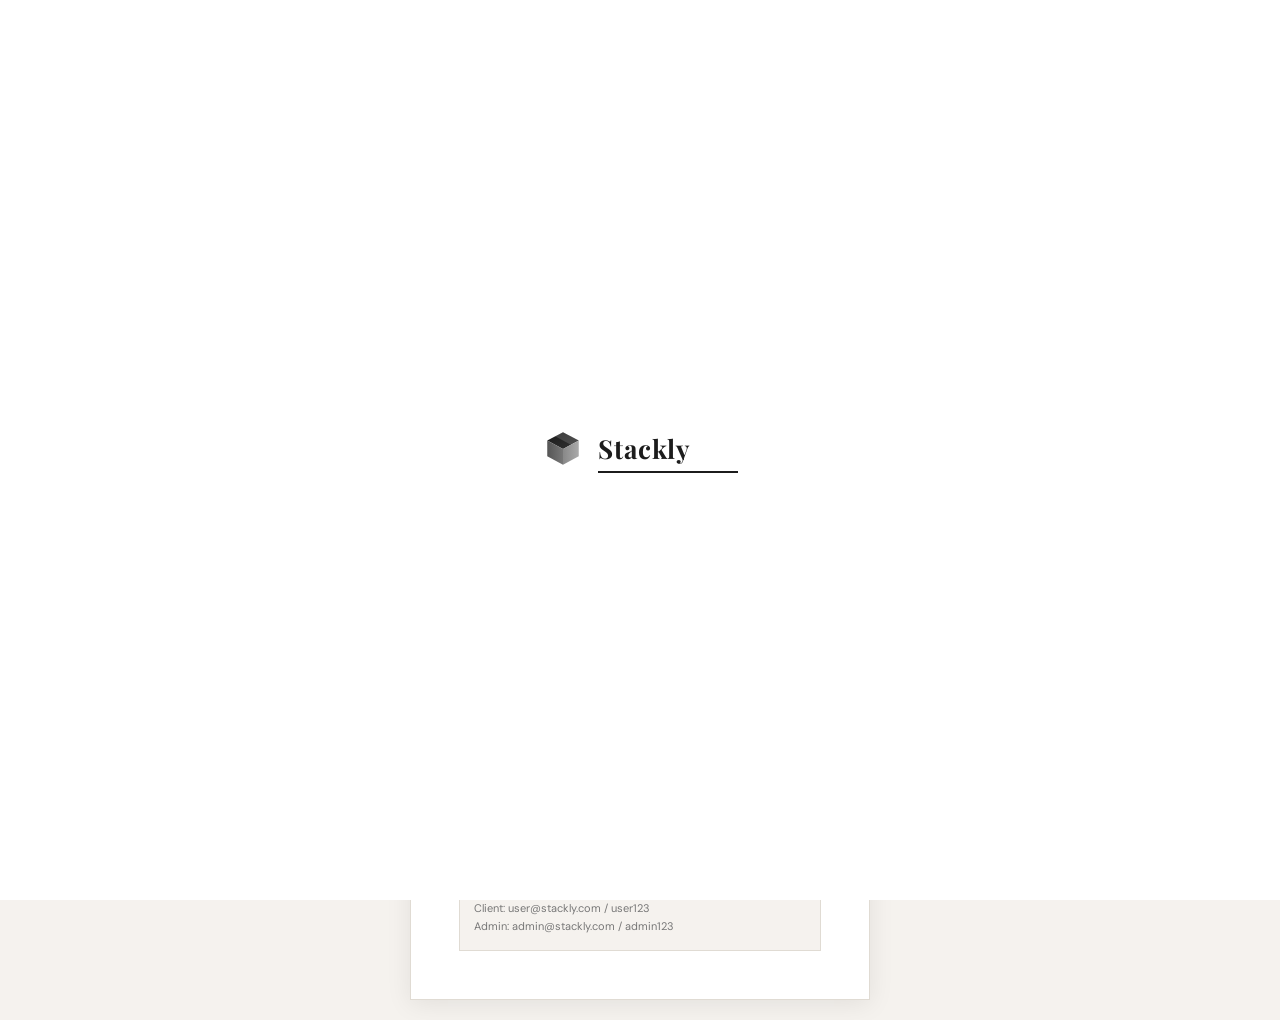
<file: login.html>
<!DOCTYPE html><html lang="en"><head><meta charset="UTF-8"><meta name="viewport" content="width=device-width,initial-scale=1.0"><title>Login — Stackly</title><link rel="stylesheet" href="style.css"></head><body>
<div id="splash">
  <div class="splash-inner">
    <img src="img/logo_cube.svg" alt="S">
    <div>
      <div class="splash-name">Stackly</div>
      <div class="splash-bar"><div class="splash-fill"></div></div>
    </div>
  </div>
</div>
<div class="auth-page">
  <div class="auth-card">
    <div class="auth-logo" data-logo-click style="cursor:pointer"><img src="img/logo_cube.svg" alt="S"><div class="auth-logo-name">Stack<span>ly</span></div><div class="auth-logo-tag">BUSINESS CONSULTING</div></div>
    <h2 class="auth-title">Welcome Back</h2>
    <div class="role-toggle" data-role="user"><button class="role-btn active" data-role="user">👤 Client</button><button class="role-btn" data-role="admin">🔑 Admin</button></div>
    <form id="login-form">
      <div class="form-group"><label class="form-label" for="auth-email">Email Address</label><input type="email" id="auth-email" class="form-input" placeholder="user@stackly.com" value="user@stackly.com"></div>
      <div class="form-group"><label class="form-label" for="auth-pass">Password</label><div class="pw-wrap"><input type="password" id="auth-pass" class="form-input" placeholder="••••••••" value="user123"><span class="pw-toggle" data-pw-toggle>👁</span></div></div>
      <div class="forgot-link"><a href="#" data-404>Forgot Password?</a></div>
      <div class="form-check"><input type="checkbox" id="remember-me"><label class="form-check-label" for="remember-me">Remember me on this device</label></div>
      <button type="submit" class="btn-dark" style="width:100%;justify-content:center">Login to Dashboard →</button>
    </form>
    <div class="auth-divider"><span>or</span></div>
    <a href="index.html" class="btn-outline-dark" style="width:100%;justify-content:center;display:flex;padding:11px">← Back to Home</a>
    <div class="auth-link" style="margin-top:20px">New to Stackly? <a href="signup.html">Create Account →</a></div>
    <div class="cred-hint"><strong>Demo Credentials:</strong><br>Client: user@stackly.com / user123<br>Admin: admin@stackly.com / admin123</div>
  </div>
</div>
<script src="main.js"></script></body></html>
</file>
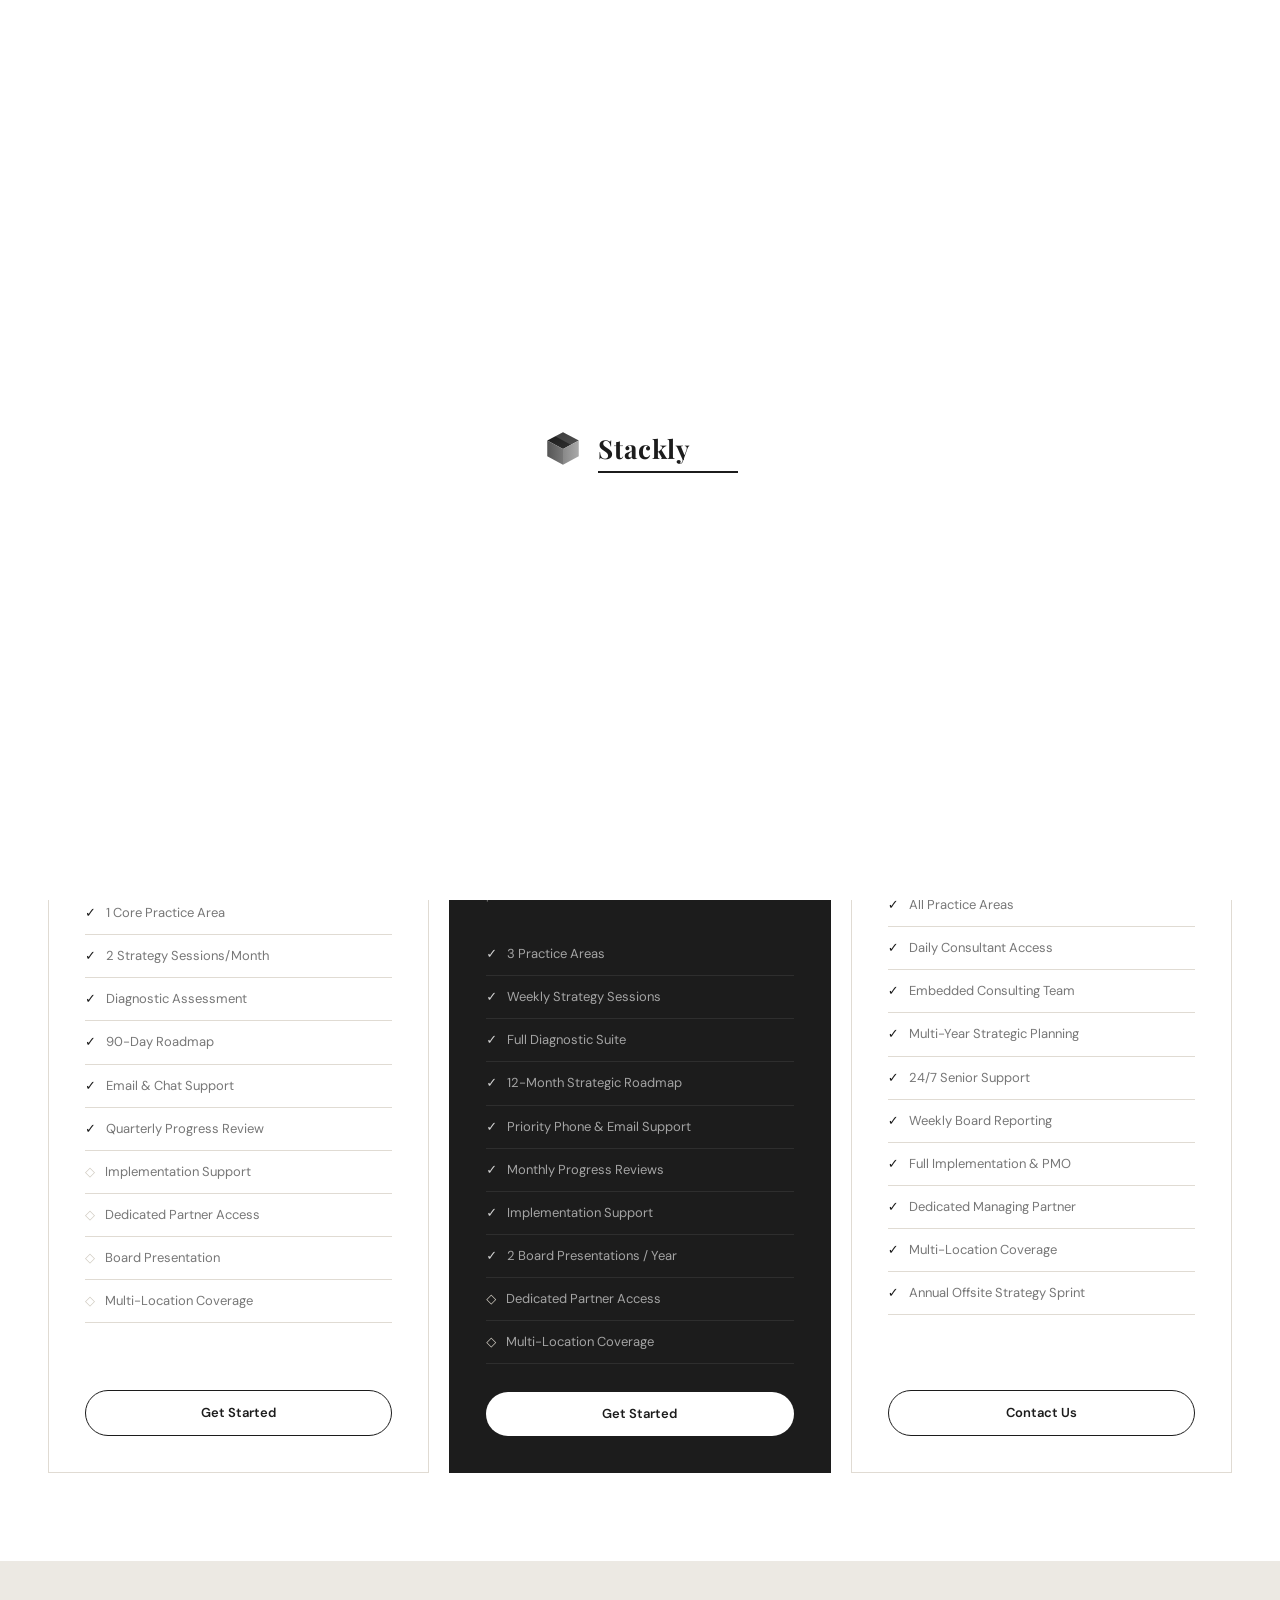
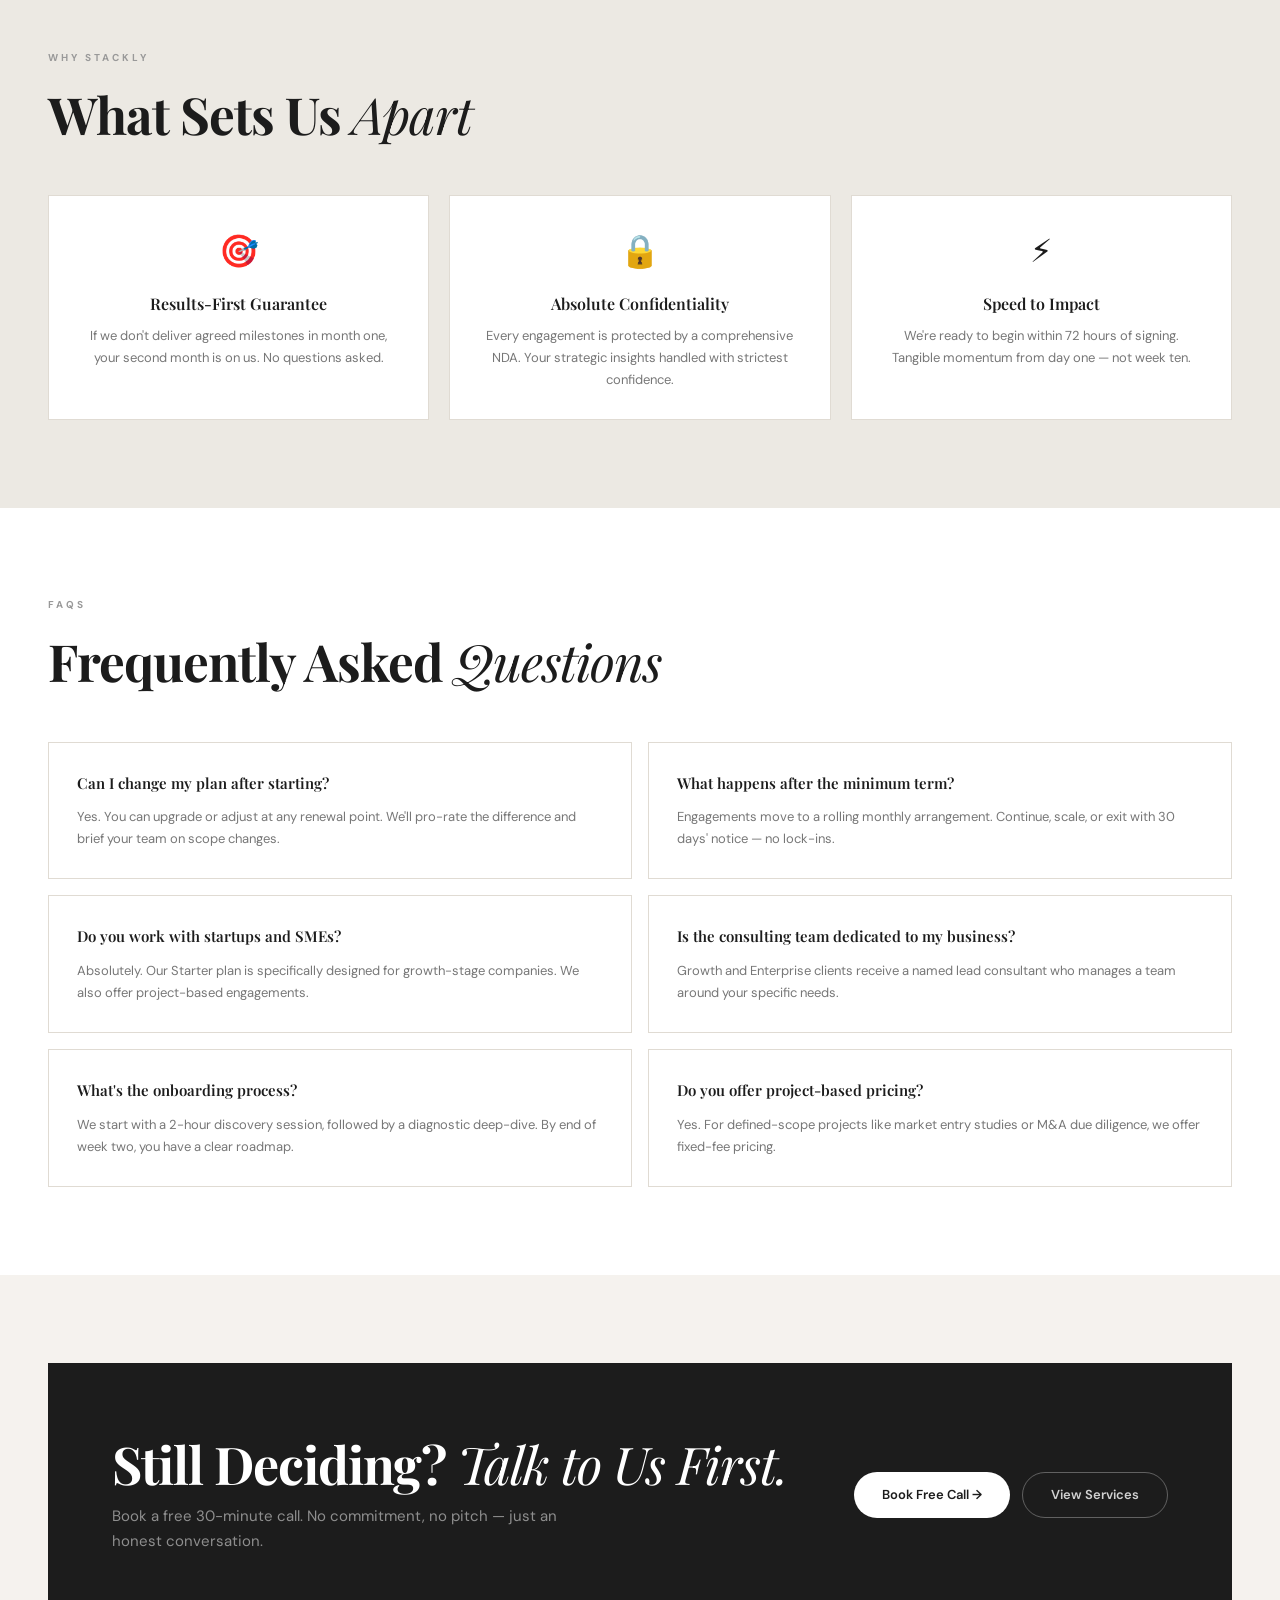
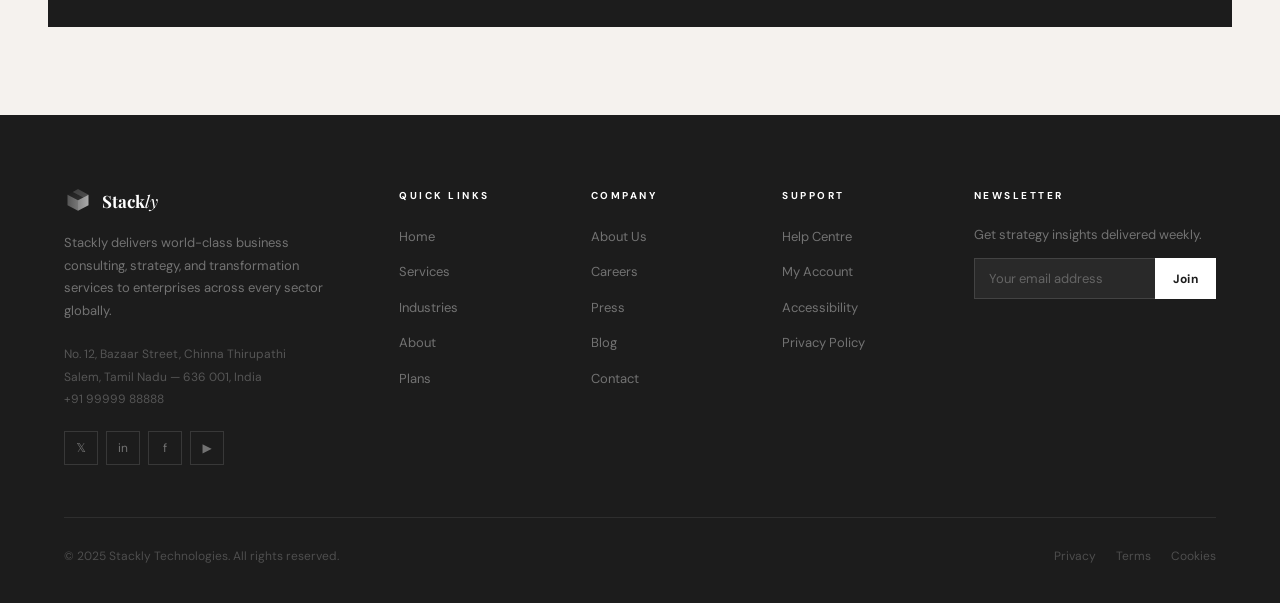
<file: pricing.html>
<!DOCTYPE html><html lang="en"><head><meta charset="UTF-8"><meta name="viewport" content="width=device-width,initial-scale=1.0"><title>Pricing — Stackly</title><link rel="stylesheet" href="style.css"></head><body>
<div id="splash">
  <div class="splash-inner">
    <img src="img/logo_cube.svg" alt="S">
    <div>
      <div class="splash-name">Stackly</div>
      <div class="splash-bar"><div class="splash-fill"></div></div>
    </div>
  </div>
</div><nav id="navbar"><div class="nav-logo" data-logo-click><img src="img/logo_cube.svg" alt="S"><div class="nav-logo-name">Stackly</div></div><div class="nav-links"><a href="index.html">Home</a><a href="services.html">Services</a><a href="industries.html">Industries</a><a href="about.html">About</a><a href="pricing.html" class="active">Pricing</a></div><div class="nav-actions"><a href="login.html" class="btn-nav-ghost">Login</a><a href="signup.html" class="btn-nav-solid">Get Started</a></div><div class="hamburger" id="hamburger"><span></span><span></span><span></span></div></nav>
<div class="mobile-menu" id="mobile-menu"><a href="index.html">Home</a><a href="services.html">Services</a><a href="industries.html">Industries</a><a href="about.html">About</a><a href="pricing.html">Pricing</a><a href="contact.html">Contact</a><div class="nav-actions"><a href="login.html" class="btn-nav-ghost">Login</a><a href="signup.html" class="btn-nav-solid">Get Started</a></div></div><div class="page-hero"><div class="page-hero-bg"><img src="img/hero_business_money.webp" alt=""><div class="page-hero-overlay"></div></div><div class="page-hero-content"><div class="breadcrumb"><a href="index.html">Home</a><span>/</span><span style="color:rgba(255,255,255,.5)">Pricing</span></div><h1 class="page-title">Transparent <em>Pricing</em></h1><p class="page-subtitle">Flexible engagement models that scale with your ambition and budget.</p></div></div>
<section class="section" style="background:var(--white)"><div class="container"><div class="section-header fade-up"><div><span class="section-label">ENGAGEMENT PLANS</span><h2 class="section-title">Choose Your <em>Partnership Level</em></h2><p class="section-sub">All plans include a complimentary diagnostic assessment and onboarding session.</p></div></div>
<div class="pricing-grid fade-up">
  <div class="price-card"><div class="price-tier">Starter</div><div class="price-amount"><sup>₹</sup>49K</div><div class="price-period">per month · 3-month minimum</div><ul class="price-features"><li><span class="chk">✓</span> 1 Core Practice Area</li><li><span class="chk">✓</span> 2 Strategy Sessions/Month</li><li><span class="chk">✓</span> Diagnostic Assessment</li><li><span class="chk">✓</span> 90-Day Roadmap</li><li><span class="chk">✓</span> Email & Chat Support</li><li><span class="chk">✓</span> Quarterly Progress Review</li><li><span class="dia">◇</span> Implementation Support</li><li><span class="dia">◇</span> Dedicated Partner Access</li><li><span class="dia">◇</span> Board Presentation</li><li><span class="dia">◇</span> Multi-Location Coverage</li></ul><a href="signup.html" class="btn-outline-dark" style="width:100%;justify-content:center">Get Started</a></div>
  <div class="price-card popular"><div class="price-popular-badge">Most Popular</div><div class="price-tier" style="color:rgba(255,255,255,.4)">Growth</div><div class="price-amount" style="color:var(--white)"><sup>₹</sup>1.2L</div><div class="price-period">per month · 6-month minimum</div><ul class="price-features"><li><span class="chk">✓</span> 3 Practice Areas</li><li><span class="chk">✓</span> Weekly Strategy Sessions</li><li><span class="chk">✓</span> Full Diagnostic Suite</li><li><span class="chk">✓</span> 12-Month Strategic Roadmap</li><li><span class="chk">✓</span> Priority Phone & Email Support</li><li><span class="chk">✓</span> Monthly Progress Reviews</li><li><span class="chk">✓</span> Implementation Support</li><li><span class="chk">✓</span> 2 Board Presentations / Year</li><li><span class="dia">◇</span> Dedicated Partner Access</li><li><span class="dia">◇</span> Multi-Location Coverage</li></ul><a href="signup.html" class="btn-cream" style="width:100%;justify-content:center">Get Started</a></div>
  <div class="price-card"><div class="price-tier">Enterprise</div><div class="price-amount" style="font-size:38px;padding-top:6px">Custom</div><div class="price-period">tailored pricing · flexible term</div><ul class="price-features"><li><span class="chk">✓</span> All Practice Areas</li><li><span class="chk">✓</span> Daily Consultant Access</li><li><span class="chk">✓</span> Embedded Consulting Team</li><li><span class="chk">✓</span> Multi-Year Strategic Planning</li><li><span class="chk">✓</span> 24/7 Senior Support</li><li><span class="chk">✓</span> Weekly Board Reporting</li><li><span class="chk">✓</span> Full Implementation & PMO</li><li><span class="chk">✓</span> Dedicated Managing Partner</li><li><span class="chk">✓</span> Multi-Location Coverage</li><li><span class="chk">✓</span> Annual Offsite Strategy Sprint</li></ul><a href="signup.html" class="btn-outline-dark" style="width:100%;justify-content:center">Contact Us</a></div>
</div></div></section>
<section class="section" style="background:var(--cream2)"><div class="container"><div class="section-header fade-up"><div><span class="section-label">WHY STACKLY</span><h2 class="section-title">What Sets Us <em>Apart</em></h2></div></div>
<div class="why-features fade-up"><div class="why-feat"><div class="why-feat-icon">🎯</div><h3 class="why-feat-title">Results-First Guarantee</h3><p class="why-feat-desc">If we don't deliver agreed milestones in month one, your second month is on us. No questions asked.</p></div><div class="why-feat"><div class="why-feat-icon">🔒</div><h3 class="why-feat-title">Absolute Confidentiality</h3><p class="why-feat-desc">Every engagement is protected by a comprehensive NDA. Your strategic insights handled with strictest confidence.</p></div><div class="why-feat"><div class="why-feat-icon">⚡</div><h3 class="why-feat-title">Speed to Impact</h3><p class="why-feat-desc">We're ready to begin within 72 hours of signing. Tangible momentum from day one — not week ten.</p></div></div></div></section>
<section class="section" style="background:var(--white)"><div class="container"><div class="section-header fade-up"><div><span class="section-label">FAQS</span><h2 class="section-title">Frequently Asked <em>Questions</em></h2></div></div>
<div class="faq-grid fade-up">
  <div class="faq-item"><div class="faq-q">Can I change my plan after starting?</div><div class="faq-a">Yes. You can upgrade or adjust at any renewal point. We'll pro-rate the difference and brief your team on scope changes.</div></div>
  <div class="faq-item"><div class="faq-q">What happens after the minimum term?</div><div class="faq-a">Engagements move to a rolling monthly arrangement. Continue, scale, or exit with 30 days' notice — no lock-ins.</div></div>
  <div class="faq-item"><div class="faq-q">Do you work with startups and SMEs?</div><div class="faq-a">Absolutely. Our Starter plan is specifically designed for growth-stage companies. We also offer project-based engagements.</div></div>
  <div class="faq-item"><div class="faq-q">Is the consulting team dedicated to my business?</div><div class="faq-a">Growth and Enterprise clients receive a named lead consultant who manages a team around your specific needs.</div></div>
  <div class="faq-item"><div class="faq-q">What's the onboarding process?</div><div class="faq-a">We start with a 2-hour discovery session, followed by a diagnostic deep-dive. By end of week two, you have a clear roadmap.</div></div>
  <div class="faq-item"><div class="faq-q">Do you offer project-based pricing?</div><div class="faq-a">Yes. For defined-scope projects like market entry studies or M&A due diligence, we offer fixed-fee pricing.</div></div>
</div></div></section>
<section class="section" style="background:var(--cream)"><div class="container"><div class="cta-banner fade-up"><div><h2 class="cta-banner-title">Still Deciding? <em>Talk to Us First.</em></h2><p class="cta-banner-desc">Book a free 30-minute call. No commitment, no pitch — just an honest conversation.</p></div><div class="cta-banner-btns"><a href="signup.html" class="btn-cream">Book Free Call →</a><a href="services.html" class="btn-outline" style="border-color:rgba(255,255,255,.3);color:rgba(255,255,255,.8)">View Services</a></div></div></div></section>
<footer>
  <div class="footer-grid">
    <div>
      <div class="footer-logo" data-logo-click>
        <img src="img/logo_cube.svg" alt="S">
        <div class="footer-logo-name">Stack<span>ly</span></div>
      </div>
      <p class="footer-desc">Stackly delivers world-class business consulting, strategy, and transformation services to enterprises across every sector globally.</p>
      <address class="footer-addr">No. 12, Bazaar Street, Chinna Thirupathi<br>Salem, Tamil Nadu — 636 001, India<br>+91 99999 88888</address>
      <div class="footer-socials">
        <div class="social-btn" data-404>𝕏</div>
        <div class="social-btn" data-404>in</div>
        <div class="social-btn" data-404>f</div>
        <div class="social-btn" data-404>▶</div>
      </div>
    </div>
    <div class="footer-col"><h4>Quick Links</h4><ul>
      <li><a href="index.html">Home</a></li>
      <li><a href="services.html">Services</a></li>
      <li><a href="industries.html">Industries</a></li>
      <li><a href="about.html">About</a></li>
      <li><a href="pricing.html">Plans</a></li>
    </ul></div>
    <div class="footer-col"><h4>Company</h4><ul>
      <li><a href="about.html">About Us</a></li>
      <li><a href="#" data-404>Careers</a></li>
      <li><a href="#" data-404>Press</a></li>
      <li><a href="#" data-404>Blog</a></li>
      <li><a href="contact.html">Contact</a></li>
    </ul></div>
    <div class="footer-col"><h4>Support</h4><ul>
      <li><a href="#" data-404>Help Centre</a></li>
      <li><a href="#" data-404>My Account</a></li>
      <li><a href="#" data-404>Accessibility</a></li>
      <li><a href="#" data-404>Privacy Policy</a></li>
    </ul></div>
    <div class="footer-col">
      <h4>Newsletter</h4>
      <p style="font-size:13px;color:rgba(255,255,255,.38);margin-bottom:12px">Get strategy insights delivered weekly.</p>
      <form class="newsletter-form">
        <div class="newsletter-wrap">
          <input type="email" class="newsletter-input" placeholder="Your email address">
          <button type="submit" class="newsletter-btn">Join</button>
        </div>
      </form>
    </div>
  </div>
  <div class="footer-bottom">
    <p class="footer-copy">© 2025 Stackly Technologies. All rights reserved.</p>
    <div class="footer-legal">
      <a href="#" data-404>Privacy</a>
      <a href="#" data-404>Terms</a>
      <a href="#" data-404>Cookies</a>
    </div>
  </div>
</footer><script src="main.js"></script></body></html>
</file>
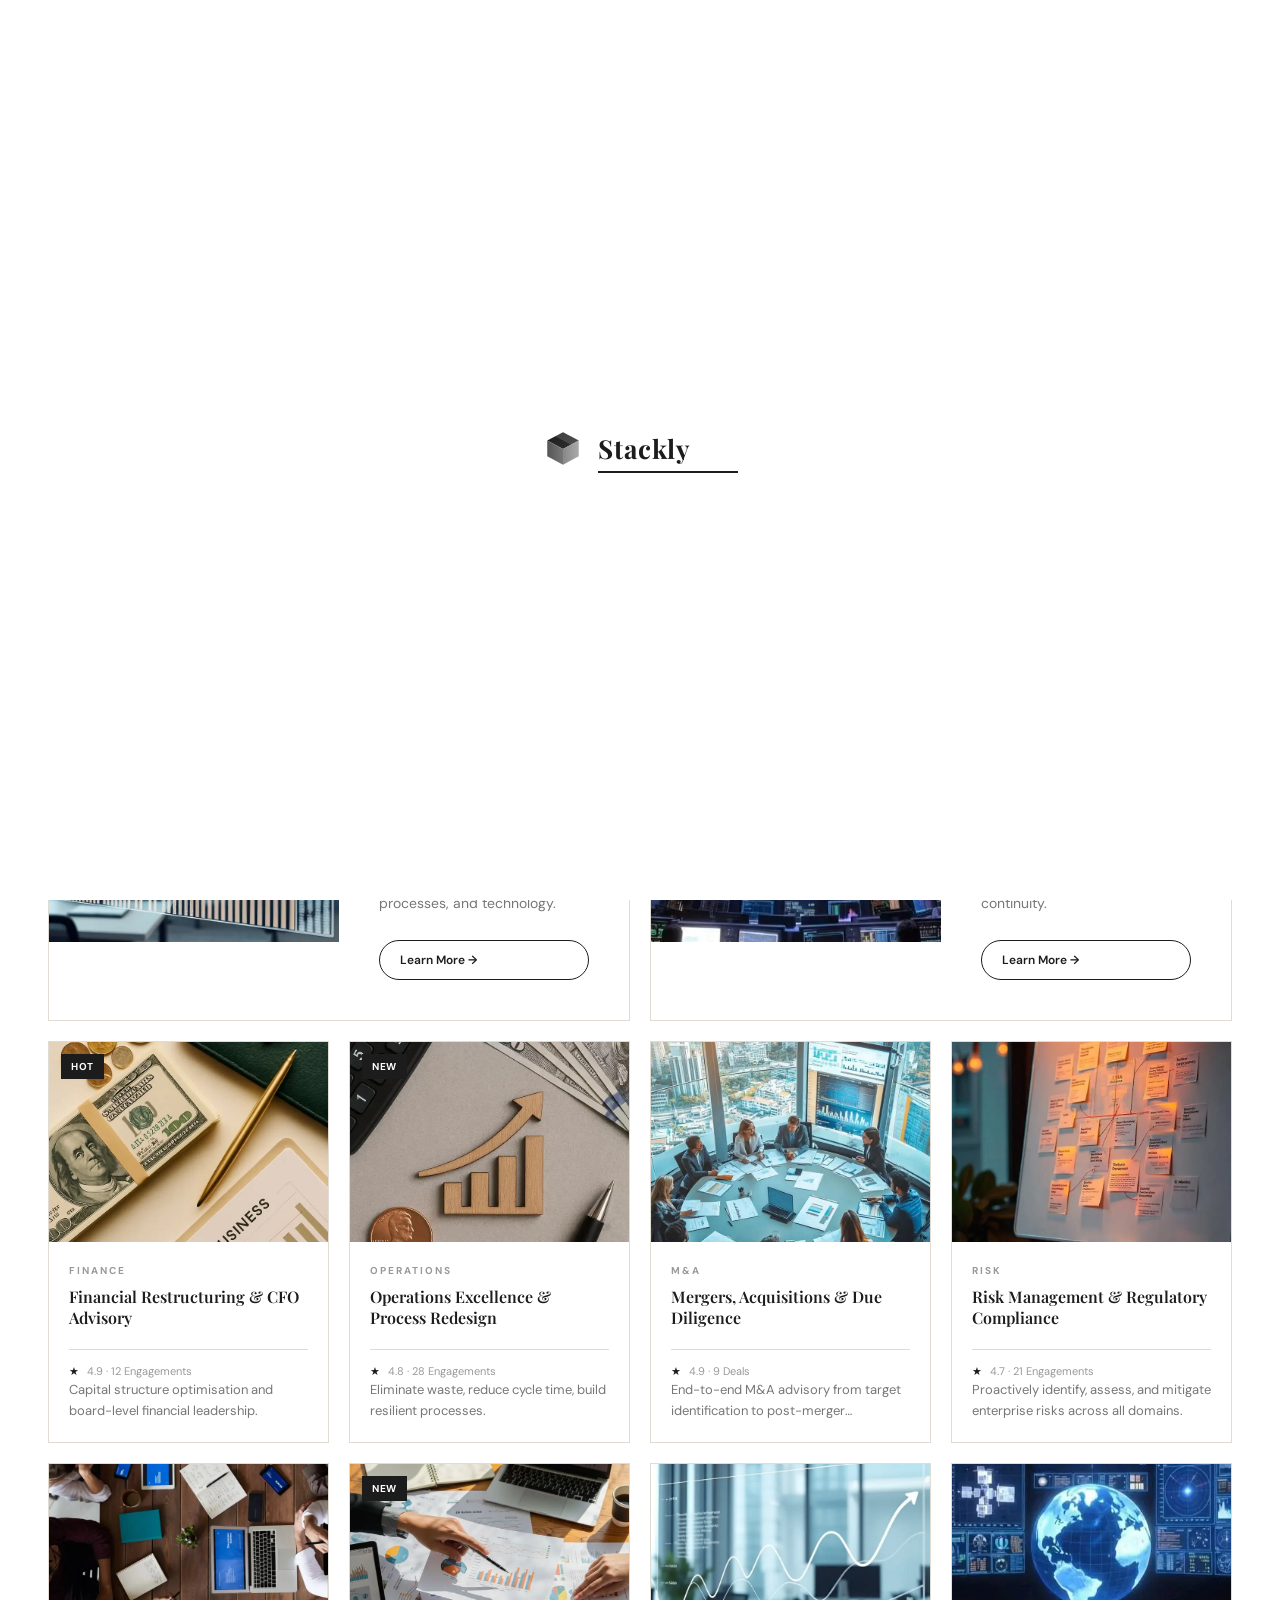
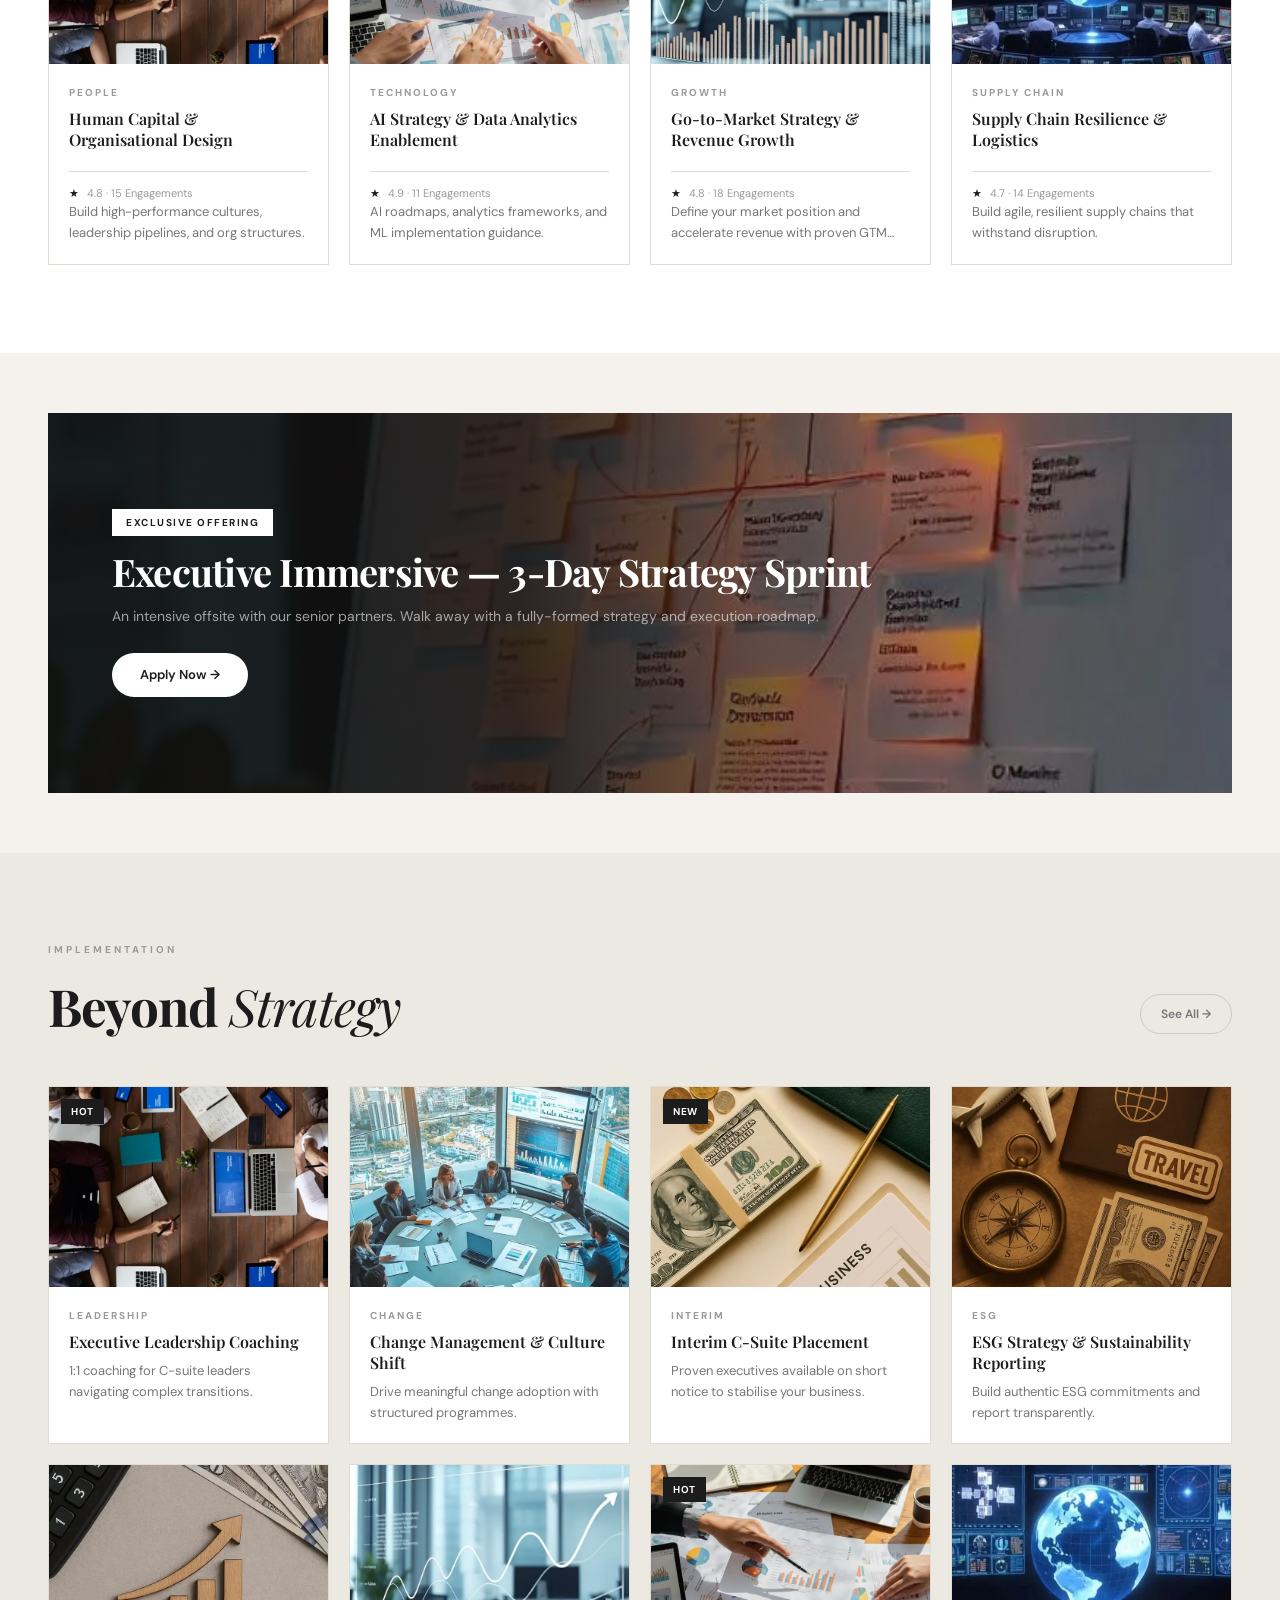
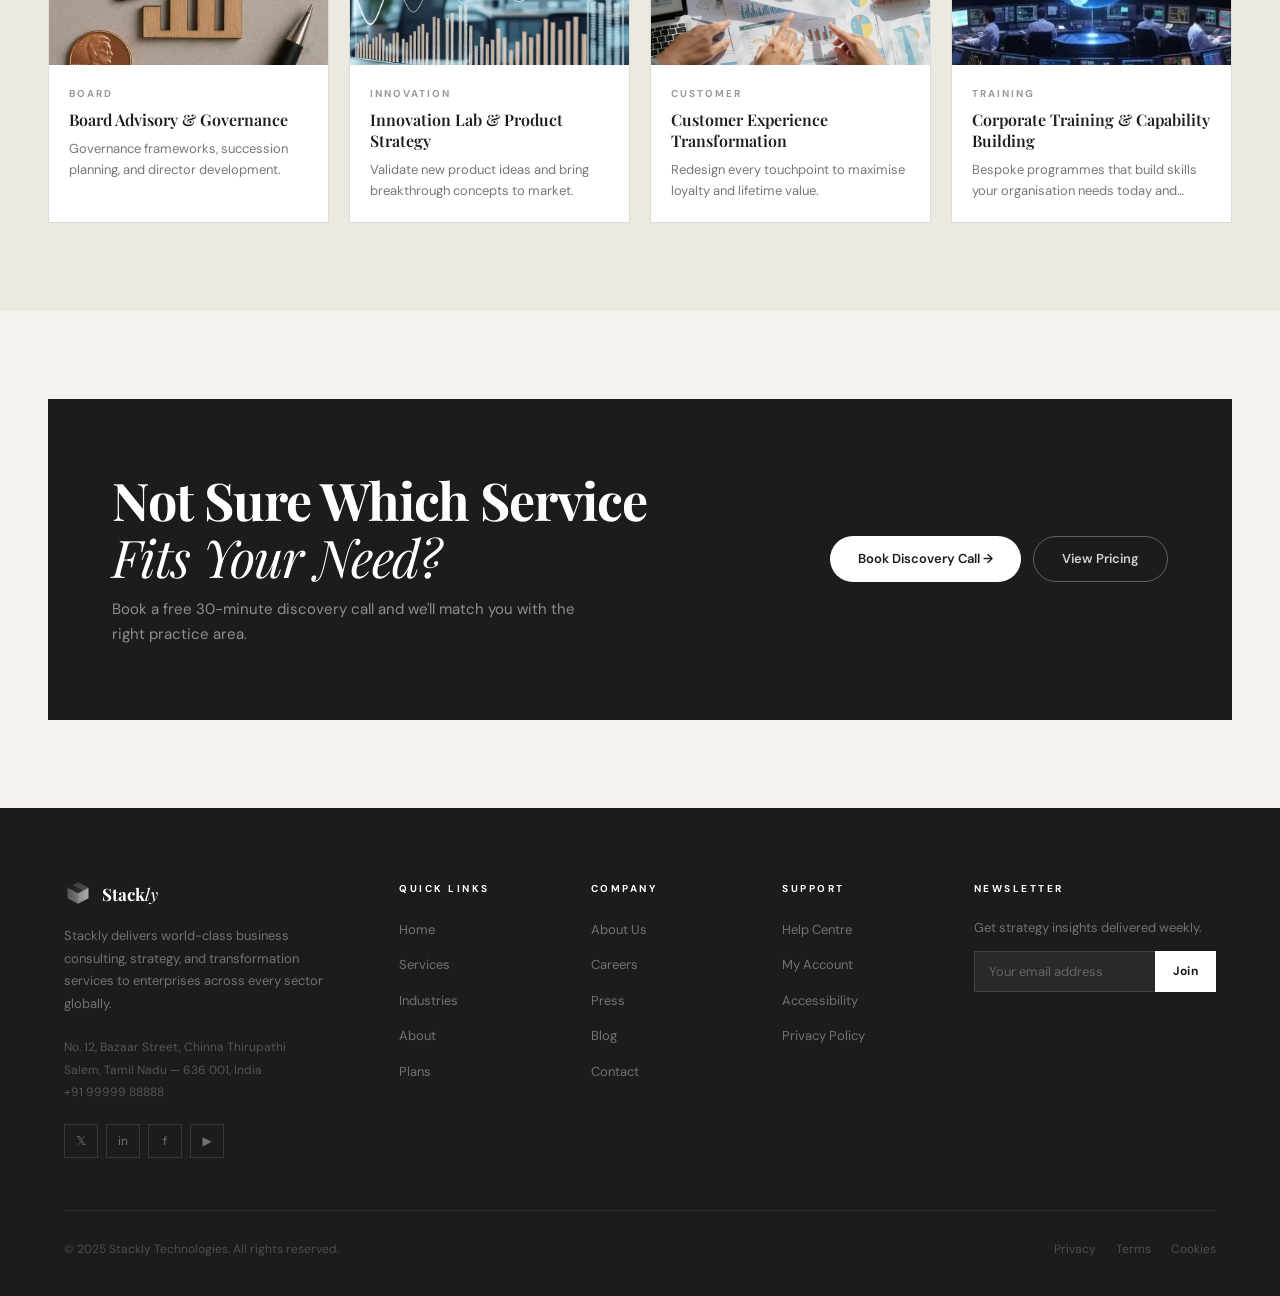
<file: services.html>
<!DOCTYPE html>
<html lang="en">
<head><meta charset="UTF-8"><meta name="viewport" content="width=device-width,initial-scale=1.0">
<title>Services — Stackly</title><link rel="stylesheet" href="style.css"></head>
<body>
<div id="splash">
  <div class="splash-inner">
    <img src="img/logo_cube.svg" alt="S">
    <div>
      <div class="splash-name">Stackly</div>
      <div class="splash-bar"><div class="splash-fill"></div></div>
    </div>
  </div>
</div>
<nav id="navbar">
  <div class="nav-logo" data-logo-click><img src="img/logo_cube.svg" alt="S"><div class="nav-logo-name">Stackly</div></div>
  <div class="nav-links"><a href="index.html">Home</a><a href="services.html" class="active">Services</a><a href="industries.html">Industries</a><a href="about.html">About</a><a href="pricing.html">Pricing</a><a href="contact.html">Contact</a></div>
  <div class="nav-actions"><a href="login.html" class="btn-nav-ghost">Login</a><a href="signup.html" class="btn-nav-solid">Get Started</a></div>
  <div class="hamburger" id="hamburger"><span></span><span></span><span></span></div>
</nav>
<div class="mobile-menu" id="mobile-menu">
  <a href="index.html">Home</a><a href="services.html">Services</a><a href="industries.html">Industries</a><a href="about.html">About</a><a href="pricing.html">Pricing</a>
  <div class="nav-actions"><a href="login.html" class="btn-nav-ghost">Login</a><a href="signup.html" class="btn-nav-solid">Get Started</a></div>
</div>
<div class="page-hero">
  <div class="page-hero-bg"><img src="img/hero_charts.webp" alt=""><div class="page-hero-overlay"></div></div>
  <div class="page-hero-content">
    <div class="breadcrumb"><a href="index.html">Home</a><span>/</span><span style="color:rgba(255,255,255,.5)">Services</span></div>
    <h1 class="page-title">Our <em>Services</em></h1>
    <p class="page-subtitle">End-to-end consulting for every stage of your business journey.</p>
  </div>
</div>
<section class="section" style="background:var(--white)">
<div class="container">
  <div class="section-header fade-up"><div><span class="section-label">CORE OFFERINGS</span><h2 class="section-title">Strategy &amp; <em>Advisory</em></h2></div><a href="#" class="see-all" data-404>See All →</a></div>
  <div class="grid-2 fade-up" style="margin-bottom:20px">
    <div class="service-big" data-404><div class="service-big-img-wrap"><img src="img/hero_analytics.webp" alt=""></div><div class="service-big-body"><div class="service-big-cat">Strategy</div><h3 class="service-big-title">Corporate Strategy &amp; Business Transformation</h3><p class="service-big-desc">From vision to execution — we design enterprise-wide strategies that align people, processes, and technology.</p><a href="#" class="btn-outline-dark btn-sm" data-404>Learn More →</a></div></div>
    <div class="service-big" data-404><div class="service-big-img-wrap"><img src="img/hero_control.webp" alt=""></div><div class="service-big-body"><div class="service-big-cat">Digital</div><h3 class="service-big-title">Digital Transformation &amp; Technology Advisory</h3><p class="service-big-desc">Modernise your operations with AI, cloud, and data. Legacy to future-ready without disrupting continuity.</p><a href="#" class="btn-outline-dark btn-sm" data-404>Learn More →</a></div></div>
  </div>
  <div class="grid-4 fade-up">
    <div class="card" data-404><div class="card-img-wrap"><img src="img/hero_business_money.webp" alt=""><span class="card-badge hot">HOT</span></div><div class="card-body"><div class="card-cat">Finance</div><div class="card-title">Financial Restructuring &amp; CFO Advisory</div><div class="card-meta"><span class="star">★</span>4.9 · 12 Engagements</div><div class="card-desc">Capital structure optimisation and board-level financial leadership.</div></div></div>
    <div class="card" data-404><div class="card-img-wrap"><img src="img/hero_growth.webp" alt=""><span class="card-badge new">NEW</span></div><div class="card-body"><div class="card-cat">Operations</div><div class="card-title">Operations Excellence &amp; Process Redesign</div><div class="card-meta"><span class="star">★</span>4.8 · 28 Engagements</div><div class="card-desc">Eliminate waste, reduce cycle time, build resilient processes.</div></div></div>
    <div class="card" data-404><div class="card-img-wrap"><img src="img/hero_meeting.webp" alt=""></div><div class="card-body"><div class="card-cat">M&amp;A</div><div class="card-title">Mergers, Acquisitions &amp; Due Diligence</div><div class="card-meta"><span class="star">★</span>4.9 · 9 Deals</div><div class="card-desc">End-to-end M&amp;A advisory from target identification to post-merger integration.</div></div></div>
    <div class="card" data-404><div class="card-img-wrap"><img src="img/hero_strategy.webp" alt=""></div><div class="card-body"><div class="card-cat">Risk</div><div class="card-title">Risk Management &amp; Regulatory Compliance</div><div class="card-meta"><span class="star">★</span>4.7 · 21 Engagements</div><div class="card-desc">Proactively identify, assess, and mitigate enterprise risks across all domains.</div></div></div>
    <div class="card" data-404><div class="card-img-wrap"><img src="img/hero_collab.webp" alt=""></div><div class="card-body"><div class="card-cat">People</div><div class="card-title">Human Capital &amp; Organisational Design</div><div class="card-meta"><span class="star">★</span>4.8 · 15 Engagements</div><div class="card-desc">Build high-performance cultures, leadership pipelines, and org structures.</div></div></div>
    <div class="card" data-404><div class="card-img-wrap"><img src="img/hero_charts.webp" alt=""><span class="card-badge new">NEW</span></div><div class="card-body"><div class="card-cat">Technology</div><div class="card-title">AI Strategy &amp; Data Analytics Enablement</div><div class="card-meta"><span class="star">★</span>4.9 · 11 Engagements</div><div class="card-desc">AI roadmaps, analytics frameworks, and ML implementation guidance.</div></div></div>
    <div class="card" data-404><div class="card-img-wrap"><img src="img/hero_analytics.webp" alt=""></div><div class="card-body"><div class="card-cat">Growth</div><div class="card-title">Go-to-Market Strategy &amp; Revenue Growth</div><div class="card-meta"><span class="star">★</span>4.8 · 18 Engagements</div><div class="card-desc">Define your market position and accelerate revenue with proven GTM frameworks.</div></div></div>
    <div class="card" data-404><div class="card-img-wrap"><img src="img/hero_control.webp" alt=""></div><div class="card-body"><div class="card-cat">Supply Chain</div><div class="card-title">Supply Chain Resilience &amp; Logistics</div><div class="card-meta"><span class="star">★</span>4.7 · 14 Engagements</div><div class="card-desc">Build agile, resilient supply chains that withstand disruption.</div></div></div>
  </div>
</div>
</section>
<section class="section-sm" style="background:var(--cream)"><div class="container"><div class="highlight-strip fade-up"><img src="img/hero_strategy.webp" alt=""><div class="highlight-overlay"><div><div class="highlight-tag">Exclusive Offering</div><h2 class="highlight-title">Executive Immersive — 3-Day Strategy Sprint</h2><p class="highlight-desc">An intensive offsite with our senior partners. Walk away with a fully-formed strategy and execution roadmap.</p><a href="#" class="btn-cream" data-404>Apply Now →</a></div></div></div></div></section>
<section class="section" style="background:var(--cream2)"><div class="container"><div class="section-header fade-up"><div><span class="section-label">IMPLEMENTATION</span><h2 class="section-title">Beyond <em>Strategy</em></h2></div><a href="#" class="see-all" data-404>See All →</a></div>
<div class="grid-4 fade-up">
  <div class="card" data-404><div class="card-img-wrap"><img src="img/hero_collab.webp" alt=""><span class="card-badge hot">HOT</span></div><div class="card-body"><div class="card-cat">Leadership</div><div class="card-title">Executive Leadership Coaching</div><div class="card-desc">1:1 coaching for C-suite leaders navigating complex transitions.</div></div></div>
  <div class="card" data-404><div class="card-img-wrap"><img src="img/hero_meeting.webp" alt=""></div><div class="card-body"><div class="card-cat">Change</div><div class="card-title">Change Management &amp; Culture Shift</div><div class="card-desc">Drive meaningful change adoption with structured programmes.</div></div></div>
  <div class="card" data-404><div class="card-img-wrap"><img src="img/hero_business_money.webp" alt=""><span class="card-badge new">NEW</span></div><div class="card-body"><div class="card-cat">Interim</div><div class="card-title">Interim C-Suite Placement</div><div class="card-desc">Proven executives available on short notice to stabilise your business.</div></div></div>
  <div class="card" data-404><div class="card-img-wrap"><img src="img/hero_travel.webp" alt=""></div><div class="card-body"><div class="card-cat">ESG</div><div class="card-title">ESG Strategy &amp; Sustainability Reporting</div><div class="card-desc">Build authentic ESG commitments and report transparently.</div></div></div>
  <div class="card" data-404><div class="card-img-wrap"><img src="img/hero_growth.webp" alt=""></div><div class="card-body"><div class="card-cat">Board</div><div class="card-title">Board Advisory &amp; Governance</div><div class="card-desc">Governance frameworks, succession planning, and director development.</div></div></div>
  <div class="card" data-404><div class="card-img-wrap"><img src="img/hero_analytics.webp" alt=""></div><div class="card-body"><div class="card-cat">Innovation</div><div class="card-title">Innovation Lab &amp; Product Strategy</div><div class="card-desc">Validate new product ideas and bring breakthrough concepts to market.</div></div></div>
  <div class="card" data-404><div class="card-img-wrap"><img src="img/hero_charts.webp" alt=""><span class="card-badge hot">HOT</span></div><div class="card-body"><div class="card-cat">Customer</div><div class="card-title">Customer Experience Transformation</div><div class="card-desc">Redesign every touchpoint to maximise loyalty and lifetime value.</div></div></div>
  <div class="card" data-404><div class="card-img-wrap"><img src="img/hero_control.webp" alt=""></div><div class="card-body"><div class="card-cat">Training</div><div class="card-title">Corporate Training &amp; Capability Building</div><div class="card-desc">Bespoke programmes that build skills your organisation needs today and tomorrow.</div></div></div>
</div></div></section>
<section class="section" style="background:var(--cream)"><div class="container"><div class="cta-banner fade-up"><div><h2 class="cta-banner-title">Not Sure Which Service<br><em>Fits Your Need?</em></h2><p class="cta-banner-desc">Book a free 30-minute discovery call and we'll match you with the right practice area.</p></div><div class="cta-banner-btns"><a href="signup.html" class="btn-cream">Book Discovery Call →</a><a href="pricing.html" class="btn-outline" style="border-color:rgba(255,255,255,.3);color:rgba(255,255,255,.8)">View Pricing</a></div></div></div></section>
<footer>
  <div class="footer-grid">
    <div>
      <div class="footer-logo" data-logo-click>
        <img src="img/logo_cube.svg" alt="S">
        <div class="footer-logo-name">Stack<span>ly</span></div>
      </div>
      <p class="footer-desc">Stackly delivers world-class business consulting, strategy, and transformation services to enterprises across every sector globally.</p>
      <address class="footer-addr">No. 12, Bazaar Street, Chinna Thirupathi<br>Salem, Tamil Nadu — 636 001, India<br>+91 99999 88888</address>
      <div class="footer-socials">
        <div class="social-btn" data-404>𝕏</div>
        <div class="social-btn" data-404>in</div>
        <div class="social-btn" data-404>f</div>
        <div class="social-btn" data-404>▶</div>
      </div>
    </div>
    <div class="footer-col"><h4>Quick Links</h4><ul>
      <li><a href="index.html">Home</a></li>
      <li><a href="services.html">Services</a></li>
      <li><a href="industries.html">Industries</a></li>
      <li><a href="about.html">About</a></li>
      <li><a href="pricing.html">Plans</a></li>
    </ul></div>
    <div class="footer-col"><h4>Company</h4><ul>
      <li><a href="about.html">About Us</a></li>
      <li><a href="#" data-404>Careers</a></li>
      <li><a href="#" data-404>Press</a></li>
      <li><a href="#" data-404>Blog</a></li>
      <li><a href="contact.html">Contact</a></li>
    </ul></div>
    <div class="footer-col"><h4>Support</h4><ul>
      <li><a href="#" data-404>Help Centre</a></li>
      <li><a href="#" data-404>My Account</a></li>
      <li><a href="#" data-404>Accessibility</a></li>
      <li><a href="#" data-404>Privacy Policy</a></li>
    </ul></div>
    <div class="footer-col">
      <h4>Newsletter</h4>
      <p style="font-size:13px;color:rgba(255,255,255,.38);margin-bottom:12px">Get strategy insights delivered weekly.</p>
      <form class="newsletter-form">
        <div class="newsletter-wrap">
          <input type="email" class="newsletter-input" placeholder="Your email address">
          <button type="submit" class="newsletter-btn">Join</button>
        </div>
      </form>
    </div>
  </div>
  <div class="footer-bottom">
    <p class="footer-copy">© 2025 Stackly Technologies. All rights reserved.</p>
    <div class="footer-legal">
      <a href="#" data-404>Privacy</a>
      <a href="#" data-404>Terms</a>
      <a href="#" data-404>Cookies</a>
    </div>
  </div>
</footer><script src="main.js"></script></body></html>
</file>
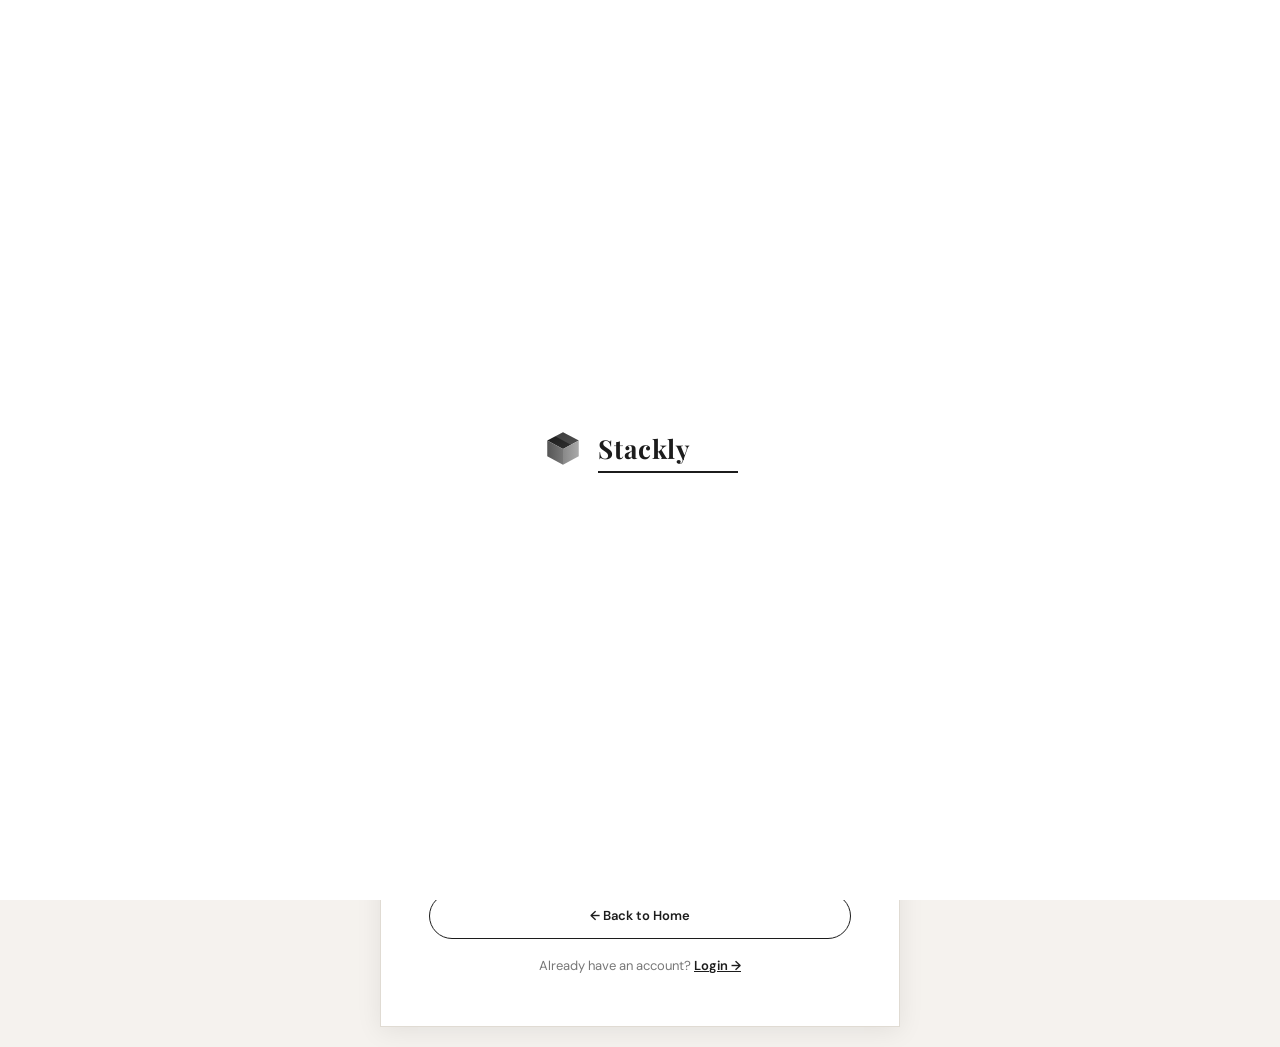
<file: signup.html>
<!DOCTYPE html><html lang="en"><head><meta charset="UTF-8"><meta name="viewport" content="width=device-width,initial-scale=1.0"><title>Sign Up — Stackly</title><link rel="stylesheet" href="style.css"></head><body>
<div id="splash">
  <div class="splash-inner">
    <img src="img/logo_cube.svg" alt="S">
    <div>
      <div class="splash-name">Stackly</div>
      <div class="splash-bar"><div class="splash-fill"></div></div>
    </div>
  </div>
</div>
<div class="auth-page">
  <div class="auth-card" style="max-width:520px">
    <div class="auth-logo" data-logo-click style="cursor:pointer"><img src="img/logo_cube.svg" alt="S"><div class="auth-logo-name">Stack<span>ly</span></div><div class="auth-logo-tag">BUSINESS CONSULTING</div></div>
    <h2 class="auth-title">Create Account</h2>
    <div class="role-toggle" data-role="user"><button class="role-btn active" data-role="user">👤 Client</button><button class="role-btn" data-role="admin">🔑 Admin</button></div>
    <form id="signup-form">
      <div class="form-row">
        <div class="form-group"><label class="form-label" for="su-name">Full Name (max 16 characters)</label><input type="text" id="su-name" class="form-input" placeholder="Santhosh Kumar" maxlength="16" data-name-only></div>
        <div class="form-group"><label class="form-label" for="su-email">Email Address</label><input type="email" id="su-email" class="form-input" placeholder="you@company.com"></div>
      </div>
      <div class="form-group"><label class="form-label" for="su-phone">Phone Number (10 digits only)</label><input type="tel" id="su-phone" class="form-input" placeholder="9876543210" maxlength="10" data-phone></div>
      <div class="form-row">
        <div class="form-group"><label class="form-label" for="su-pass">Password</label><div class="pw-wrap"><input type="password" id="su-pass" class="form-input" placeholder="Min 6 characters"><span class="pw-toggle" data-pw-toggle>👁</span></div></div>
        <div class="form-group"><label class="form-label" for="su-confirm">Confirm Password</label><div class="pw-wrap"><input type="password" id="su-confirm" class="form-input" placeholder="Repeat password"><span class="pw-toggle" data-pw-toggle>👁</span></div></div>
      </div>
      <div class="form-group"><label class="form-label" for="su-company">Company Name</label><input type="text" id="su-company" class="form-input" placeholder="Your Company Pvt. Ltd."></div>
      <div class="form-check"><input type="checkbox" id="terms"><label class="form-check-label" for="terms">I agree to the <a href="#" data-404>Terms of Service</a> and <a href="#" data-404>Privacy Policy</a></label></div>
      <button type="submit" class="btn-dark" style="width:100%;justify-content:center">Create My Account →</button>
    </form>
    <div class="auth-divider"><span>or</span></div>
    <a href="index.html" class="btn-outline-dark" style="width:100%;justify-content:center;display:flex;padding:11px">← Back to Home</a>
    <div class="auth-link" style="margin-top:16px">Already have an account? <a href="login.html">Login →</a></div>
  </div>
</div>
<script src="main.js"></script></body></html>
</file>
<file: style.css>
/* ═══════════════════════════════════════════════════════
   STACKLY — CORPORATEX INSPIRED REDESIGN
   Palette: Off-white cream bg · Deep charcoal · Warm black
   Font: DM Sans + Playfair Display (editorial serif)
   Style: Clean editorial, generous white space, sophisticated
═══════════════════════════════════════════════════════ */
@import url('https://fonts.googleapis.com/css2?family=DM+Sans:ital,opsz,wght@0,9..40,300;0,9..40,400;0,9..40,500;0,9..40,600;0,9..40,700;1,9..40,300;1,9..40,400&family=Playfair+Display:ital,wght@0,400;0,600;0,700;0,800;0,900;1,400;1,600;1,700&display=swap');

/* ── TOKENS ── */
:root{
  --cream:      #f5f2ee;
  --cream2:     #ece9e3;
  --cream3:     #e4e0d8;
  --white:      #ffffff;
  --charcoal:   #1c1c1c;
  --charcoal2:  #2a2a2a;
  --dark:       #111111;
  --muted:      #777777;
  --muted2:     #999999;
  --border:     #e0dbd3;
  --border2:    #d0cbc1;
  --accent:     #1c1c1c;
  --accent-lt:  #3a3a3a;
  --nav-h:      72px;
  --r:          4px;
  --r-sm:       3px;
  --r-pill:     999px;
  --shadow:     0 4px 24px rgba(0,0,0,.08);
  --shadow-lg:  0 16px 60px rgba(0,0,0,.12);
  --serif:      'Playfair Display', Georgia, serif;
  --sans:       'DM Sans', system-ui, sans-serif;
}

/* ── RESET ── */
*,*::before,*::after{box-sizing:border-box;margin:0;padding:0}
html{scroll-behavior:smooth}
body{background:var(--cream);color:var(--charcoal);font-family:var(--sans);font-size:15px;line-height:1.7;overflow-x:hidden}
img{display:block;width:100%;object-fit:cover}
a{text-decoration:none;color:inherit}
ul{list-style:none}
button{cursor:pointer;font-family:inherit;border:none;background:none}
input,textarea,select{font-family:inherit}

/* ── SPLASH ── */
#splash{
  position:fixed;inset:0;z-index:9999;background:var(--white);
  display:flex;align-items:center;justify-content:center;flex-direction:column;gap:12px;
  transition:opacity .6s ease,visibility .6s ease;
}
#splash.hidden{opacity:0;visibility:hidden;pointer-events:none}
.splash-inner{display:flex;align-items:center;gap:14px}
.splash-inner img{width:42px;height:42px;object-fit:contain}
.splash-name{font-family:var(--serif);font-size:26px;font-weight:700;color:var(--charcoal);letter-spacing:1px}
.splash-bar{width:140px;height:2px;background:var(--border);overflow:hidden}
.splash-fill{height:100%;background:var(--charcoal);animation:sFill 1.5s ease forwards}
@keyframes sFill{from{width:0}to{width:100%}}

/* ── NAVBAR — Corporatex style: clean white pill navbar ── */
#navbar{
  position:fixed;top:16px;left:50%;transform:translateX(-50%);z-index:1000;
  height:52px;
  display:flex;align-items:center;
  padding:0 20px;gap:0;
  background:var(--white);
  border-radius:var(--r-pill);
  box-shadow:0 2px 20px rgba(0,0,0,.1);
  width:min(calc(100% - 48px), 1100px);
  transition:box-shadow .3s;
}
#navbar.solid{box-shadow:0 4px 32px rgba(0,0,0,.14)}
.nav-logo{
  display:flex;align-items:center;gap:9px;cursor:pointer;flex-shrink:0;
  margin-right:auto;
}
.nav-logo img{width:28px;height:28px;object-fit:contain}
.nav-logo-name{
  font-family:var(--serif);font-size:16px;font-weight:700;
  color:var(--charcoal);letter-spacing:.5px;
}
.nav-links{display:flex;align-items:center;gap:0}
.nav-links a{
  padding:6px 14px;font-size:13px;font-weight:500;color:var(--muted);
  border-radius:var(--r-pill);transition:all .2s;white-space:nowrap;
}
.nav-links a:hover,.nav-links a.active{color:var(--charcoal);background:var(--cream)}
.nav-links a.active{font-weight:600}
.nav-actions{display:flex;align-items:center;gap:8px;margin-left:16px;flex-shrink:0}
.btn-nav-ghost{
  padding:7px 16px;font-size:13px;font-weight:600;color:var(--charcoal);
  border:1.5px solid var(--border2);border-radius:var(--r-pill);transition:all .2s;
}
.btn-nav-ghost:hover{background:var(--cream2);border-color:var(--charcoal)}
.btn-nav-solid{
  padding:7px 18px;font-size:13px;font-weight:700;background:var(--charcoal);
  color:var(--white);border-radius:var(--r-pill);transition:all .2s;
}
.btn-nav-solid:hover{background:var(--charcoal2);transform:translateY(-1px)}
.hamburger{display:none;flex-direction:column;gap:4px;cursor:pointer;padding:4px;margin-left:8px}
.hamburger span{display:block;width:20px;height:1.5px;background:var(--charcoal);border-radius:2px;transition:all .3s}
.hamburger.open span:nth-child(1){transform:translateY(5.5px) rotate(45deg)}
.hamburger.open span:nth-child(2){opacity:0}
.hamburger.open span:nth-child(3){transform:translateY(-5.5px) rotate(-45deg)}

/* MOBILE MENU */
.mobile-menu{
  display:none;position:fixed;top:0;left:0;right:0;bottom:0;
  background:var(--white);z-index:999;flex-direction:column;padding:80px 24px 32px;
}
.mobile-menu.open{display:flex}
.mobile-menu a{
  padding:18px 0;font-size:20px;font-weight:600;color:var(--charcoal);
  border-bottom:1px solid var(--border);font-family:var(--serif);
}
.mobile-menu a:hover{color:var(--muted)}
.mobile-menu .nav-actions{margin-top:32px;flex-direction:column;gap:12px}
.mobile-menu .btn-nav-ghost,.mobile-menu .btn-nav-solid{text-align:center;padding:14px;display:block}

/* ── GLOBAL BUTTONS ── */
.btn-dark{
  display:inline-flex;align-items:center;gap:8px;
  padding:12px 28px;background:var(--charcoal);color:var(--white);
  font-size:13px;font-weight:600;border-radius:var(--r-pill);transition:all .25s;letter-spacing:.2px;
}
.btn-dark:hover{background:var(--charcoal2);transform:translateY(-2px);box-shadow:0 6px 20px rgba(0,0,0,.2)}
.btn-outline-dark{
  display:inline-flex;align-items:center;gap:8px;
  padding:11px 28px;border:1.5px solid var(--charcoal);color:var(--charcoal);
  font-size:13px;font-weight:600;border-radius:var(--r-pill);transition:all .25s;
}
.btn-outline-dark:hover{background:var(--charcoal);color:var(--white);transform:translateY(-2px)}
.btn-cream{
  display:inline-flex;align-items:center;gap:8px;
  padding:11px 28px;background:var(--white);color:var(--charcoal);
  font-size:13px;font-weight:600;border-radius:var(--r-pill);transition:all .25s;
}
.btn-cream:hover{background:var(--cream2);transform:translateY(-2px)}
.btn-sm{padding:9px 20px;font-size:12px}
/* Aliases used in HTML */
.btn-primary{display:inline-flex;align-items:center;gap:8px;padding:12px 28px;background:var(--charcoal);color:var(--white);font-size:13px;font-weight:600;border-radius:var(--r-pill);transition:all .25s;letter-spacing:.2px}
.btn-primary:hover{background:var(--charcoal2);transform:translateY(-2px);box-shadow:0 6px 20px rgba(0,0,0,.2)}
.btn-outline{display:inline-flex;align-items:center;gap:8px;padding:11px 28px;border:1.5px solid var(--charcoal);color:var(--charcoal);font-size:13px;font-weight:600;border-radius:var(--r-pill);transition:all .25s}
.btn-outline:hover{background:var(--charcoal);color:var(--white);transform:translateY(-2px)}
.btn-amber{display:inline-flex;align-items:center;gap:8px;padding:11px 28px;background:var(--white);color:var(--charcoal);font-size:13px;font-weight:600;border-radius:var(--r-pill);border:1.5px solid var(--border2);transition:all .25s}
.btn-amber:hover{background:var(--cream2);transform:translateY(-2px)}

/* ── SECTION ── */
.section{padding:88px 48px}
.section-sm{padding:60px 48px}
.container{max-width:1200px;margin:0 auto}
.section-label{
  font-size:10px;font-weight:700;letter-spacing:3px;text-transform:uppercase;
  color:var(--muted2);margin-bottom:20px;display:block;
}
.section-title{
  font-family:var(--serif);
  font-size:clamp(28px,4vw,52px);font-weight:700;line-height:1.1;
  color:var(--charcoal);letter-spacing:-.02em;
}
.section-title em{font-style:italic;font-weight:400}
.section-sub{font-size:15px;color:var(--muted);line-height:1.75;max-width:540px;margin-top:14px}
.section-header{display:flex;align-items:flex-end;justify-content:space-between;gap:20px;margin-bottom:52px;flex-wrap:wrap}
.see-all{
  display:inline-flex;align-items:center;gap:6px;
  padding:9px 20px;border:1.5px solid var(--border2);
  border-radius:var(--r-pill);font-size:12px;font-weight:600;color:var(--muted);
  transition:all .2s;white-space:nowrap;flex-shrink:0;
}
.see-all:hover{border-color:var(--charcoal);color:var(--charcoal)}

/* ── HERO — Corporatex: fullscreen dark hero with big serif title ── */
.hero{
  position:relative;min-height:100vh;overflow:hidden;
  background:var(--charcoal);
}
.hero-bg{position:absolute;inset:0}
.hero-bg img{width:100%;height:100%;object-fit:cover;object-position:center top;opacity:.55}
.hero-bg-overlay{
  position:absolute;inset:0;
  background:linear-gradient(160deg,rgba(17,17,17,.75) 0%,rgba(17,17,17,.45) 60%,rgba(17,17,17,.3) 100%);
}
.hero-content{
  position:relative;z-index:2;padding:calc(var(--nav-h) + 80px) 64px 80px;
  max-width:800px;
}
.hero-tag{
  display:inline-block;font-size:11px;font-weight:600;letter-spacing:2px;text-transform:uppercase;
  color:rgba(255,255,255,.6);margin-bottom:28px;
  padding-bottom:8px;border-bottom:1px solid rgba(255,255,255,.2);
}
.hero-title{
  font-family:var(--serif);
  font-size:clamp(44px,7.5vw,96px);font-weight:700;line-height:1.0;
  color:var(--white);margin-bottom:28px;letter-spacing:-.03em;
}
.hero-title .dot{color:var(--cream)}
.hero-title em{font-style:italic;font-weight:400}
.hero-desc{font-size:16px;color:rgba(255,255,255,.65);line-height:1.75;max-width:480px;margin-bottom:44px}
.hero-ctas{display:flex;gap:14px;flex-wrap:wrap;margin-bottom:72px}
.hero-sign{
  font-family:var(--serif);font-style:italic;font-size:22px;
  color:rgba(255,255,255,.5);letter-spacing:.5px;
}
/* Bottom stats strip */
.hero-stats-bar{
  position:absolute;bottom:0;left:0;right:0;
  background:rgba(255,255,255,.06);backdrop-filter:blur(12px);
  border-top:1px solid rgba(255,255,255,.1);
  display:grid;grid-template-columns:repeat(4,1fr);
}
.hero-stat{
  padding:24px 32px;border-right:1px solid rgba(255,255,255,.08);text-align:center;
}
.hero-stat:last-child{border-right:none}
.hero-stat-num{
  font-family:var(--serif);font-size:36px;font-weight:700;color:var(--white);line-height:1;
}
.hero-stat-label{font-size:11px;color:rgba(255,255,255,.45);margin-top:4px;letter-spacing:.5px;text-transform:uppercase}

/* ── INTRO SECTION — Corporatex white card style ── */
.intro-section{
  background:var(--white);padding:80px 64px;
  border-radius:0 0 32px 32px;
  position:relative;z-index:2;
}
.intro-label{
  font-size:10px;font-weight:700;letter-spacing:3px;text-transform:uppercase;
  color:var(--muted2);text-align:center;margin-bottom:28px;
}
.intro-title{
  font-family:var(--serif);font-size:clamp(20px,2.8vw,36px);font-weight:400;
  color:var(--charcoal);text-align:center;max-width:680px;margin:0 auto 64px;
  line-height:1.4;letter-spacing:-.01em;
}
.intro-cards{display:grid;grid-template-columns:repeat(3,1fr);gap:0;border:1px solid var(--border)}
.intro-card{
  padding:44px 36px;border-right:1px solid var(--border);
  transition:background .2s;
}
.intro-card:last-child{border-right:none}
.intro-card:hover{background:var(--cream)}
.intro-card-icon{font-size:28px;margin-bottom:20px}
.intro-card-title{font-family:var(--serif);font-size:18px;font-weight:600;color:var(--charcoal);margin-bottom:12px}
.intro-card-desc{font-size:13px;color:var(--muted);line-height:1.7;margin-bottom:24px}
.intro-card-btn{
  display:inline-flex;align-items:center;gap:6px;
  padding:8px 18px;border:1.5px solid var(--border2);
  border-radius:var(--r-pill);font-size:12px;font-weight:600;color:var(--charcoal);
  transition:all .2s;
}
.intro-card-btn:hover{background:var(--charcoal);color:var(--white);border-color:var(--charcoal)}

/* ── CORPORATE SECTION — Corporatex left text + right image + accordion ── */
.corporate-section{
  background:var(--cream);padding:88px 64px;
}
.corporate-grid{display:grid;grid-template-columns:1fr 1fr;gap:80px;align-items:center}
.corp-label{font-size:10px;font-weight:700;letter-spacing:3px;text-transform:uppercase;color:var(--muted2);margin-bottom:20px;display:block}
.corp-title{font-family:var(--serif);font-size:clamp(36px,5.5vw,72px);font-weight:700;line-height:1.0;color:var(--charcoal);letter-spacing:-.03em;margin-bottom:20px}
.corp-title em{font-style:italic;font-weight:400}
.corp-desc{font-size:15px;color:var(--muted);line-height:1.75;margin-bottom:40px;max-width:380px}
/* Accordion */
.accordion{border-top:1px solid var(--border2)}
.accordion-item{border-bottom:1px solid var(--border2)}
.accordion-head{
  display:flex;align-items:center;justify-content:space-between;
  padding:20px 0;cursor:pointer;transition:all .2s;
}
.accordion-head:hover{color:var(--muted)}
.accordion-name{font-size:15px;font-weight:600;color:var(--charcoal)}
.accordion-icon{
  width:28px;height:28px;border:1px solid var(--border2);border-radius:50%;
  display:flex;align-items:center;justify-content:center;
  font-size:16px;color:var(--muted);flex-shrink:0;transition:all .2s;
}
.accordion-item.open .accordion-icon{background:var(--charcoal);color:var(--white);border-color:var(--charcoal);transform:rotate(45deg)}
.accordion-body{font-size:13px;color:var(--muted);line-height:1.7;max-height:0;overflow:hidden;transition:max-height .3s,padding .3s}
.accordion-item.open .accordion-body{max-height:200px;padding-bottom:16px}
/* Right image */
.corp-image-wrap{
  position:relative;height:560px;overflow:hidden;border-radius:2px;
}
.corp-image-wrap img{width:100%;height:100%;object-fit:cover;object-position:center top}

/* ── AGENCY SECTION — Corporatex half-image + text ── */
.agency-section{display:grid;grid-template-columns:1fr 1fr;min-height:480px}
.agency-img{position:relative;overflow:hidden}
.agency-img img{width:100%;height:100%;object-fit:cover;object-position:center}
.agency-text{
  background:var(--cream2);padding:80px 64px;
  display:flex;flex-direction:column;justify-content:center;
}
.agency-label{font-size:10px;font-weight:700;letter-spacing:3px;text-transform:uppercase;color:var(--muted2);margin-bottom:24px}
.agency-title{font-family:var(--serif);font-size:clamp(26px,3.8vw,48px);font-weight:700;line-height:1.1;color:var(--charcoal);margin-bottom:20px;letter-spacing:-.02em}
.agency-desc{font-size:15px;color:var(--muted);line-height:1.75;margin-bottom:32px;max-width:380px}
.agency-ctas{display:flex;gap:12px;flex-wrap:wrap;margin-bottom:36px}
.agency-call{
  display:flex;align-items:center;gap:12px;
  font-size:13px;color:var(--muted);margin-top:12px;
}
.agency-call-avatar{
  width:40px;height:40px;border-radius:50%;overflow:hidden;flex-shrink:0;
  border:2px solid var(--border2);
}
.agency-call-avatar img{width:100%;height:100%;object-fit:cover}

/* ── SOLUTIONS GRID — Corporatex 3 column image grid ── */
.solutions-section{background:var(--cream);padding:88px 64px}
.solutions-label{font-size:10px;font-weight:700;letter-spacing:3px;text-transform:uppercase;color:var(--muted2);margin-bottom:20px}
.solutions-title{font-family:var(--serif);font-size:clamp(32px,5vw,64px);font-weight:700;line-height:1.0;color:var(--charcoal);letter-spacing:-.03em;margin-bottom:16px}
.solutions-desc{font-size:15px;color:var(--muted);max-width:480px;margin-bottom:52px;line-height:1.7}
.solutions-grid{display:grid;grid-template-columns:repeat(3,1fr);gap:20px;margin-bottom:48px}
.solution-card{
  position:relative;overflow:hidden;border-radius:2px;
  cursor:pointer;transition:all .3s;
}
.solution-card:hover{transform:translateY(-4px);box-shadow:var(--shadow-lg)}
.solution-card-img{height:320px;overflow:hidden}
.solution-card-img img{width:100%;height:100%;object-fit:cover;object-position:center;transition:transform .5s}
.solution-card:hover .solution-card-img img{transform:scale(1.05)}
.solution-card-body{
  background:var(--white);padding:24px;
}
.solution-card-cat{font-size:10px;font-weight:700;letter-spacing:2px;text-transform:uppercase;color:var(--muted2);margin-bottom:8px}
.solution-card-title{font-family:var(--serif);font-size:17px;font-weight:600;color:var(--charcoal);line-height:1.3}

/* ── CARDS (uniform) ── */
.card{
  background:var(--white);border:1.5px solid var(--border);
  overflow:hidden;cursor:pointer;transition:all .3s;display:flex;flex-direction:column;
}
.card:hover{transform:translateY(-5px);box-shadow:var(--shadow-lg);border-color:var(--border2)}
.card-img-wrap{width:100%;height:200px;overflow:hidden;flex-shrink:0;position:relative}
.card-img-wrap img{width:100%;height:100%;object-fit:cover;object-position:center;transition:transform .4s}
.card:hover .card-img-wrap img{transform:scale(1.05)}
.card-badge{position:absolute;top:12px;left:12px;padding:4px 10px;font-size:10px;font-weight:700;letter-spacing:.5px;text-transform:uppercase;background:var(--charcoal);color:var(--white)}
.card-badge.hot,.card-badge.new{background:var(--charcoal)}
.card-body{padding:20px;flex:1;display:flex;flex-direction:column}
.card-cat{font-size:10px;font-weight:700;letter-spacing:2px;text-transform:uppercase;color:var(--muted2);margin-bottom:8px}
.card-title{font-family:var(--serif);font-size:16px;font-weight:600;color:var(--charcoal);margin-bottom:8px;line-height:1.3}
.card-desc{font-size:13px;color:var(--muted);line-height:1.6;flex:1;display:-webkit-box;-webkit-line-clamp:2;-webkit-box-orient:vertical;overflow:hidden}
.card-meta{display:flex;align-items:center;gap:8px;font-size:11px;color:var(--muted2);margin-top:12px;padding-top:12px;border-top:1px solid var(--border)}
.card-meta .star{color:var(--charcoal)}

/* ── TEAM CARDS ── */
.team-grid{display:grid;grid-template-columns:repeat(4,1fr);gap:20px}
.team-card{background:var(--white);border:1px solid var(--border);overflow:hidden;transition:all .3s;cursor:pointer;display:flex;flex-direction:column}
.team-card:hover{transform:translateY(-4px);box-shadow:var(--shadow-lg)}
.team-img-wrap{width:100%;height:240px;overflow:hidden;flex-shrink:0}
.team-img{width:100%;height:100%;object-fit:cover;object-position:center top;display:block;transition:transform .4s}
.team-card:hover .team-img{transform:scale(1.04)}
/* Also keep old class name for compatibility */
.team-card-img{width:100%;height:220px;object-fit:cover;object-position:center top;display:block}
.team-body{padding:18px;flex:1}
.team-name{font-family:var(--serif);font-size:17px;font-weight:600;color:var(--charcoal);margin-bottom:3px}
.team-role{font-size:10px;font-weight:700;letter-spacing:2px;text-transform:uppercase;color:var(--muted2);margin-bottom:8px}
.team-bio{font-size:12px;color:var(--muted);line-height:1.6}

/* ── TESTIMONIALS ── */
.testi-grid{display:grid;grid-template-columns:repeat(3,1fr);gap:20px}
.testi-card{background:var(--white);border:1px solid var(--border);padding:28px;transition:all .3s}
.testi-card:hover{border-color:var(--border2);transform:translateY(-3px);box-shadow:var(--shadow)}
.testi-stars{font-size:13px;letter-spacing:2px;color:var(--charcoal);margin-bottom:14px}
.testi-text{font-family:var(--serif);font-size:14px;font-style:italic;color:var(--charcoal2);line-height:1.75;margin-bottom:20px}
.testi-author{display:flex;align-items:center;gap:12px}
.testi-avatar{width:38px;height:38px;border-radius:50%;background:var(--cream2);display:flex;align-items:center;justify-content:center;font-size:14px;font-weight:700;color:var(--charcoal);flex-shrink:0}
.testi-name{font-size:13px;font-weight:600;color:var(--charcoal)}
.testi-company{font-size:11px;color:var(--muted2)}

/* ── INDUSTRY CARDS ── */
.industry-card{background:var(--white);border:1px solid var(--border);overflow:hidden;cursor:pointer;transition:all .3s;display:flex;flex-direction:column}
.industry-card:hover{transform:translateY(-4px);box-shadow:var(--shadow-lg);border-color:var(--border2)}
.industry-img-wrap{width:100%;height:200px;overflow:hidden;flex-shrink:0}
.industry-card-img,.industry-img{width:100%;height:100%;object-fit:cover;object-position:center;display:block;transition:transform .4s}
.industry-card:hover .industry-card-img,.industry-card:hover .industry-img{transform:scale(1.05)}
.industry-body{padding:18px;flex:1}
.industry-tag{font-size:10px;font-weight:700;letter-spacing:2px;text-transform:uppercase;color:var(--muted2);margin-bottom:6px}
.industry-name{font-family:var(--serif);font-size:16px;font-weight:600;color:var(--charcoal);margin-bottom:6px}
.industry-desc{font-size:12px;color:var(--muted);line-height:1.55;display:-webkit-box;-webkit-line-clamp:2;-webkit-box-orient:vertical;overflow:hidden}

/* ── PRICING ── */
.pricing-grid{display:grid;grid-template-columns:repeat(3,1fr);gap:20px}
.price-card{background:var(--white);border:1px solid var(--border);padding:36px;transition:all .3s;display:flex;flex-direction:column}
.price-card:hover{transform:translateY(-4px);box-shadow:var(--shadow-lg)}
.price-card.popular{background:var(--charcoal);border-color:transparent}
.price-popular-badge{display:inline-flex;padding:4px 14px;background:var(--white);color:var(--charcoal);font-size:10px;font-weight:800;letter-spacing:.5px;text-transform:uppercase;margin-bottom:16px;width:fit-content}
.price-tier{font-size:10px;font-weight:700;letter-spacing:2px;text-transform:uppercase;color:var(--muted2);margin-bottom:10px}
.price-card.popular .price-tier{color:rgba(255,255,255,.45)}
.price-amount{font-family:var(--serif);font-size:52px;font-weight:700;color:var(--charcoal);line-height:1}
.price-card.popular .price-amount{color:var(--white)}
.price-amount sup{font-size:22px;font-weight:400;color:var(--muted2)}
.price-card.popular .price-amount sup{color:rgba(255,255,255,.4)}
.price-period{font-size:12px;color:var(--muted2);margin-bottom:28px}
.price-card.popular .price-period{color:rgba(255,255,255,.4)}
.price-features{flex:1;margin-bottom:28px}
.price-features li{padding:10px 0;font-size:13px;color:var(--muted);border-bottom:1px solid var(--border);display:flex;align-items:center;gap:10px}
.price-card.popular .price-features li{color:rgba(255,255,255,.6);border-bottom-color:rgba(255,255,255,.08)}
.price-features li .chk{color:var(--charcoal);font-weight:700}
.price-card.popular .price-features li .chk{color:rgba(255,255,255,.8)}
.price-features li .dia{color:var(--border2)}

/* ── CTA BANNER ── */
.cta-banner{
  background:var(--charcoal);padding:72px 64px;
  display:grid;grid-template-columns:1fr auto;gap:40px;align-items:center;
  position:relative;overflow:hidden;
}
.cta-banner-title{font-family:var(--serif);font-size:clamp(28px,4.5vw,52px);font-weight:700;color:var(--white);line-height:1.1;letter-spacing:-.02em}
.cta-banner-title em{font-style:italic;font-weight:400}
.cta-banner-desc{font-size:15px;color:rgba(255,255,255,.5);margin-top:12px;max-width:480px}
.cta-banner-btns{display:flex;gap:12px;flex-shrink:0;flex-wrap:wrap}

/* ── ABOUT ── */
.about-story{display:grid;grid-template-columns:1fr 1fr;gap:80px;align-items:center}
.about-story-img{overflow:hidden;height:480px}
.about-story-img img{width:100%;height:100%;object-fit:cover;object-position:center top}
.values-grid{display:grid;grid-template-columns:repeat(3,1fr);gap:20px}
.value-card{background:var(--white);border:1px solid var(--border);padding:28px;transition:all .3s}
.value-card:hover{border-color:var(--border2);transform:translateY(-3px);box-shadow:var(--shadow)}
.value-icon{font-size:26px;margin-bottom:14px}
.value-title{font-family:var(--serif);font-size:17px;font-weight:600;color:var(--charcoal);margin-bottom:10px}
.value-desc{font-size:13px;color:var(--muted);line-height:1.7}

/* ── STATS BAR ── */
.stats-bar{background:var(--cream2);padding:52px 64px}
.stats-grid{display:grid;grid-template-columns:repeat(4,1fr);gap:0}
.stat-item{text-align:center;padding:20px;border-right:1px solid var(--border2)}
.stat-item:last-child{border-right:none}
.stat-num{font-family:var(--serif);font-size:48px;font-weight:700;color:var(--charcoal);line-height:1}
.stat-label{font-size:11px;color:var(--muted2);letter-spacing:1px;text-transform:uppercase;margin-top:6px}

/* ── FAQ ── */
.faq-grid{display:grid;grid-template-columns:repeat(2,1fr);gap:16px}
.faq-item{background:var(--white);border:1px solid var(--border);padding:28px;transition:all .2s}
.faq-item:hover{border-color:var(--border2)}
.faq-q{font-family:var(--serif);font-size:15px;font-weight:600;color:var(--charcoal);margin-bottom:10px}
.faq-a{font-size:13px;color:var(--muted);line-height:1.7}

.why-features{display:grid;grid-template-columns:repeat(3,1fr);gap:20px;margin-top:40px}
.why-feat{background:var(--white);border:1px solid var(--border);padding:28px;text-align:center;transition:all .2s}
.why-feat:hover{border-color:var(--border2)}
.why-feat-icon{font-size:32px;margin-bottom:12px}
.why-feat-title{font-family:var(--serif);font-size:16px;font-weight:600;color:var(--charcoal);margin-bottom:8px}
.why-feat-desc{font-size:13px;color:var(--muted);line-height:1.7}

/* ── HIGHLIGHT ── */
.highlight-strip{overflow:hidden;height:380px;position:relative}
.highlight-strip img{width:100%;height:100%;object-fit:cover;object-position:center}
.highlight-overlay{position:absolute;inset:0;background:linear-gradient(90deg,rgba(17,17,17,.85) 40%,transparent 100%);display:flex;align-items:center;padding:0 64px}
.highlight-tag{display:inline-block;padding:5px 14px;background:var(--white);color:var(--charcoal);font-size:10px;font-weight:700;letter-spacing:1.5px;text-transform:uppercase;margin-bottom:14px}
.highlight-title{font-family:var(--serif);font-size:clamp(20px,3.5vw,38px);font-weight:700;color:var(--white);line-height:1.15;margin-bottom:12px;letter-spacing:-.02em}
.highlight-desc{font-size:14px;color:rgba(255,255,255,.6);line-height:1.7;margin-bottom:24px}

/* ── PAGE HERO ── */
.page-hero{
  position:relative;overflow:hidden;min-height:340px;
  display:flex;align-items:flex-end;
  margin-top:calc(var(--nav-h) + 16px);
  background:var(--charcoal);
}
.page-hero-bg{position:absolute;inset:0}
.page-hero-bg img{width:100%;height:100%;object-fit:cover;object-position:center;opacity:.4}
.page-hero-overlay{position:absolute;inset:0;background:linear-gradient(0deg,rgba(17,17,17,.88) 0%,rgba(17,17,17,.5) 60%,transparent 100%)}
.page-hero-content{position:relative;z-index:2;padding:52px 64px;width:100%}
.breadcrumb{display:flex;align-items:center;gap:8px;margin-bottom:16px}
.breadcrumb a{font-size:11px;color:rgba(255,255,255,.4);transition:color .2s}
.breadcrumb a:hover{color:rgba(255,255,255,.7)}
.breadcrumb span{font-size:11px;color:rgba(255,255,255,.35)}
.page-title{font-family:var(--serif);font-size:clamp(32px,6vw,68px);font-weight:700;color:var(--white);line-height:1.05;letter-spacing:-.03em}
.page-title em{font-style:italic;font-weight:400}
.page-subtitle{font-size:16px;color:rgba(255,255,255,.5);margin-top:8px;font-style:italic}

/* ── H-SCROLL ── */
.h-scroll-wrap{overflow-x:auto;padding-bottom:8px;scrollbar-width:none}
.h-scroll-wrap::-webkit-scrollbar{display:none}
.h-scroll-row{display:flex;gap:16px;width:max-content}
.h-card{width:230px;flex-shrink:0;background:var(--white);border:1px solid var(--border);overflow:hidden;cursor:pointer;transition:all .3s;display:flex;flex-direction:column}
.h-card:hover{transform:translateY(-4px);box-shadow:var(--shadow);border-color:var(--border2)}
.h-card-img-wrap{width:230px;height:155px;overflow:hidden;flex-shrink:0}
.h-card-img{width:100%;height:100%;object-fit:cover;object-position:center;display:block;transition:transform .4s}
.h-card:hover .h-card-img{transform:scale(1.05)}
.h-card-body{padding:14px;flex:1}
.h-card-cat{font-size:10px;font-weight:700;letter-spacing:2px;text-transform:uppercase;color:var(--muted2);margin-bottom:4px}
.h-card-title{font-family:var(--serif);font-size:13px;font-weight:600;color:var(--charcoal);line-height:1.3}

/* ── TICKER ── */
.ticker-wrap{overflow:hidden;padding:14px 0;border-top:1px solid var(--border);border-bottom:1px solid var(--border);background:var(--cream2)}
.ticker-inner{display:inline-flex;gap:0;animation:tickerS 28s linear infinite}
.ticker-item{padding:0 36px;font-size:12px;font-weight:600;color:var(--muted);display:flex;align-items:center;gap:16px;white-space:nowrap;letter-spacing:.5px;text-transform:uppercase}
.ticker-item::after{content:'·';color:var(--border2)}
@keyframes tickerS{from{transform:translateX(0)}to{transform:translateX(-50%)}}

/* ── MARQUEE ── */
.marquee-section{background:var(--charcoal);padding:40px 0;overflow:hidden}
.marquee-inner{display:inline-flex;gap:0;animation:mqS 22s linear infinite;white-space:nowrap}
.mq-item{padding:0 48px;font-family:var(--serif);font-size:clamp(28px,5vw,64px);font-weight:700;color:var(--white);display:flex;align-items:center;gap:24px;letter-spacing:-.02em}
.mq-item.outline{-webkit-text-stroke:1px rgba(255,255,255,.4);color:transparent}
.mq-sep{color:rgba(255,255,255,.3);font-weight:300;font-style:italic}
@keyframes mqS{from{transform:translateX(0)}to{transform:translateX(-50%)}}

/* ── SERVICE BIG ── */
.service-big{background:var(--white);border:1px solid var(--border);display:grid;grid-template-columns:1fr 1fr;overflow:hidden;transition:all .3s;cursor:pointer}
.service-big:hover{box-shadow:var(--shadow-lg);border-color:var(--border2)}
.service-big-img-wrap{overflow:hidden;height:280px}
.service-big-img-wrap img{width:100%;height:100%;object-fit:cover;object-position:center;display:block;transition:transform .4s}
.service-big:hover .service-big-img-wrap img{transform:scale(1.04)}
.service-big-body{padding:40px;display:flex;flex-direction:column;justify-content:center}
.service-big-cat{font-size:10px;font-weight:700;letter-spacing:2px;text-transform:uppercase;color:var(--muted2);margin-bottom:10px}
.service-big-title{font-family:var(--serif);font-size:22px;font-weight:700;color:var(--charcoal);margin-bottom:12px;line-height:1.2}
.service-big-desc{font-size:14px;color:var(--muted);line-height:1.7;margin-bottom:24px}

/* ── GRID ── */
.grid-4{display:grid;grid-template-columns:repeat(4,1fr);gap:20px}
.grid-3{display:grid;grid-template-columns:repeat(3,1fr);gap:20px}
.grid-2{display:grid;grid-template-columns:repeat(2,1fr);gap:20px}

/* ── COMPAT ── */
.compat-row{display:flex;justify-content:center;gap:20px;flex-wrap:wrap}
.compat-item{display:flex;flex-direction:column;align-items:center;gap:8px;padding:20px 28px;background:var(--white);border:1px solid var(--border);transition:all .2s}
.compat-item:hover{border-color:var(--border2)}
.compat-icon{font-size:26px}
.compat-label{font-size:10px;color:var(--muted2);letter-spacing:1.5px;text-transform:uppercase;font-weight:600}

/* ── AUTH ── */
.auth-page{min-height:100vh;display:flex;align-items:center;justify-content:center;padding:80px 20px 20px;background:var(--cream)}
.auth-card{background:var(--white);border:1px solid var(--border);padding:48px;width:100%;max-width:460px;box-shadow:var(--shadow)}
.auth-logo{text-align:center;margin-bottom:32px}
.auth-logo img{width:40px;margin:0 auto 10px}
.auth-logo-name{font-family:var(--serif);font-size:22px;font-weight:700;color:var(--charcoal);letter-spacing:.5px}
.auth-logo-name span{font-style:italic;font-weight:400}
.auth-logo-tag{font-size:10px;color:var(--muted2);letter-spacing:2px;text-transform:uppercase;margin-top:4px}
.auth-title{font-family:var(--serif);font-size:26px;font-weight:700;color:var(--charcoal);text-align:center;margin-bottom:28px}
.role-toggle{display:flex;border:1px solid var(--border2);overflow:hidden;margin-bottom:24px}
.role-btn{flex:1;padding:10px;font-size:12px;font-weight:700;letter-spacing:.5px;text-transform:uppercase;color:var(--muted2);background:none;border:none;cursor:pointer;transition:all .2s}
.role-btn.active{background:var(--charcoal);color:var(--white)}
.form-group{margin-bottom:18px}
.form-label{display:block;font-size:10px;font-weight:700;letter-spacing:1px;text-transform:uppercase;color:var(--muted2);margin-bottom:8px}
.form-input{width:100%;padding:12px 16px;background:var(--cream);border:1.5px solid var(--border);color:var(--charcoal);font-size:14px;outline:none;transition:border .2s}
.form-input:focus{border-color:var(--charcoal);background:var(--white)}
.form-input::placeholder{color:var(--muted2)}
.form-input.error{border-color:#cc3333}
.form-row{display:grid;grid-template-columns:1fr 1fr;gap:14px}
.pw-wrap{position:relative}
.pw-toggle{position:absolute;right:12px;top:50%;transform:translateY(-50%);font-size:16px;cursor:pointer;color:var(--muted2)}
.form-check{display:flex;align-items:center;gap:10px;margin-bottom:20px;cursor:pointer}
.form-check input{width:15px;height:15px;accent-color:var(--charcoal);cursor:pointer}
.form-check-label{font-size:13px;color:var(--muted)}
.form-check-label a{color:var(--charcoal);font-weight:600;text-decoration:underline}
.auth-divider{display:flex;align-items:center;gap:12px;margin:20px 0}
.auth-divider::before,.auth-divider::after{content:'';flex:1;height:1px;background:var(--border)}
.auth-divider span{font-size:11px;color:var(--muted2);letter-spacing:1px;text-transform:uppercase}
.auth-link{text-align:center;font-size:13px;color:var(--muted);margin-top:16px}
.auth-link a{color:var(--charcoal);font-weight:600;text-decoration:underline}
.forgot-link{text-align:right;margin-bottom:16px}
.forgot-link a{font-size:12px;color:var(--muted2)}
.forgot-link a:hover{color:var(--charcoal)}
.cred-hint{margin-top:16px;padding:14px;background:var(--cream);border:1px solid var(--border);font-size:11px;color:var(--muted);line-height:1.7}
.cred-hint strong{color:var(--charcoal)}
/* Keep auth-bg for login compatibility */
.auth-bg{display:none}
.auth-bg-overlay{display:none}

/* ── 404 ── */
.page-404{min-height:100vh;display:flex;flex-direction:column;align-items:center;justify-content:center;padding:40px;background:var(--cream);position:relative;overflow:hidden}
.page-404-bg{position:absolute;font-family:var(--serif);font-size:clamp(140px,22vw,300px);font-weight:700;color:var(--cream2);user-select:none;z-index:0;line-height:1;letter-spacing:-.05em}
.page-404-content{position:relative;z-index:1;text-align:center;max-width:500px}
.page-404-icon{font-size:48px;margin-bottom:16px}
.page-404-title{font-family:var(--serif);font-size:clamp(24px,4vw,38px);font-weight:700;color:var(--charcoal);margin-bottom:12px}
.page-404-sub{font-size:15px;color:var(--muted);margin-bottom:36px}
.page-404-btns{display:flex;gap:12px;justify-content:center;flex-wrap:wrap;margin-bottom:28px}
.page-404-links{display:flex;align-items:center;gap:10px;flex-wrap:wrap;justify-content:center}
.page-404-links span{font-size:10px;color:var(--muted2);letter-spacing:1px;text-transform:uppercase}
.page-404-links a{font-size:13px;color:var(--charcoal);font-weight:600;text-decoration:underline}

/* ── DASHBOARD ── */
.dash-layout{display:flex;min-height:100vh;background:var(--cream)}
.sidebar{width:240px;background:var(--white);border-right:1px solid var(--border);display:flex;flex-direction:column;position:fixed;top:0;left:0;bottom:0;z-index:100}
.sidebar-logo{padding:22px 20px;border-bottom:1px solid var(--border);display:flex;align-items:center;gap:10px;cursor:pointer}
.sidebar-logo img{width:28px;height:28px;object-fit:contain}
.sidebar-logo-name{font-family:var(--serif);font-size:16px;font-weight:700;color:var(--charcoal)}
.sidebar-logo-name span{font-style:italic;font-weight:400}
.sidebar-nav{flex:1;padding:16px 12px;overflow-y:auto}
.sidebar-section-label{font-size:9px;font-weight:700;letter-spacing:2.5px;text-transform:uppercase;color:var(--muted2);padding:8px 12px;margin-top:8px}
.sidebar-link{display:flex;align-items:center;gap:12px;padding:10px 14px;font-size:13px;color:var(--muted);cursor:pointer;transition:all .2s;margin-bottom:2px;text-decoration:none}
.sidebar-link:hover,.sidebar-link.active{background:var(--cream);color:var(--charcoal)}
.sidebar-link.active{font-weight:600}
.sidebar-link .s-icon{font-size:15px;width:20px;text-align:center}
.sidebar-user{padding:16px;border-top:1px solid var(--border);display:flex;align-items:center;gap:12px}
.user-avatar{width:36px;height:36px;background:var(--charcoal);display:flex;align-items:center;justify-content:center;font-size:13px;font-weight:700;color:var(--white);flex-shrink:0}
.user-name{font-size:13px;font-weight:600;color:var(--charcoal)}
.user-role{font-size:10px;color:var(--muted2);text-transform:uppercase;letter-spacing:.5px;margin-top:2px}
.dash-logout{margin:0 12px 12px;width:calc(100% - 24px);padding:10px 14px;display:flex;align-items:center;gap:10px;font-size:13px;color:#cc3333;cursor:pointer;background:none;border:none;font-family:inherit}
.dash-logout:hover{background:var(--cream)}
.dash-main{margin-left:240px;flex:1;padding:36px 40px;min-height:100vh}
.dash-header{margin-bottom:32px;display:flex;align-items:center;justify-content:space-between;flex-wrap:wrap;gap:12px}
.dash-greet{font-family:var(--serif);font-size:clamp(20px,2.5vw,30px);font-weight:700;color:var(--charcoal)}
.dash-greet span{font-style:italic;font-weight:400}
.dash-sub{font-size:13px;color:var(--muted2);margin-top:4px}
.dash-stats{display:grid;grid-template-columns:repeat(4,1fr);gap:16px;margin-bottom:28px}
.dash-stat{background:var(--white);border:1px solid var(--border);padding:20px;display:flex;align-items:center;gap:14px}
.dash-stat-icon{font-size:20px;width:44px;height:44px;background:var(--cream2);display:flex;align-items:center;justify-content:center;flex-shrink:0}
.dash-stat-num{font-family:var(--serif);font-size:24px;font-weight:700;color:var(--charcoal);line-height:1}
.dash-stat-label{font-size:10px;color:var(--muted2);margin-top:3px;text-transform:uppercase;letter-spacing:.5px}
.dash-panels{display:grid;grid-template-columns:1.5fr 1fr;gap:20px}
.dash-panel{background:var(--white);border:1px solid var(--border);padding:24px}
.dash-panel-title{font-size:10px;font-weight:700;letter-spacing:2px;text-transform:uppercase;color:var(--muted2);margin-bottom:18px;padding-bottom:12px;border-bottom:1px solid var(--border)}
.dash-item{display:flex;align-items:center;gap:14px;padding:12px 0;border-bottom:1px solid var(--border)}
.dash-item:last-child{border-bottom:none}
.dash-item-img{width:44px;height:44px;object-fit:cover;flex-shrink:0;display:block;background:var(--cream2)}
.dash-item-title{font-size:13px;font-weight:600;color:var(--charcoal);margin-bottom:2px}
.dash-item-sub{font-size:11px;color:var(--muted2)}
.dash-item-badge{margin-left:auto;padding:3px 10px;font-size:10px;font-weight:700;letter-spacing:.5px;text-transform:uppercase;flex-shrink:0}
.badge-green{background:rgba(34,197,94,.1);color:#16a34a}
.badge-amber,.badge-blue{background:var(--cream2);color:var(--charcoal)}
.badge-red{background:rgba(204,51,51,.08);color:#cc3333}

/* ── ANIMATIONS ── */
.fade-up{opacity:0;transform:translateY(24px);transition:opacity .65s ease,transform .65s ease}
.fade-up.visible{opacity:1;transform:translateY(0)}
[data-delay="100"]{transition-delay:.1s}[data-delay="200"]{transition-delay:.2s}[data-delay="300"]{transition-delay:.3s}[data-delay="400"]{transition-delay:.4s}

/* ── POPUP ── */
.popup-overlay{display:none;position:fixed;inset:0;z-index:10000;background:rgba(17,17,17,.55);align-items:center;justify-content:center;backdrop-filter:blur(4px)}
.popup-overlay.show{display:flex}
.popup-box{background:var(--white);border:1px solid var(--border);padding:40px;max-width:380px;text-align:center;box-shadow:var(--shadow-lg)}
.popup-icon{font-size:36px;margin-bottom:12px}
.popup-title{font-family:var(--serif);font-size:20px;font-weight:700;color:var(--charcoal);margin-bottom:10px}
.popup-msg{font-size:13px;color:var(--muted);margin-bottom:24px;line-height:1.65}
.popup-btn{width:100%;padding:12px;background:var(--charcoal);color:var(--white);font-size:13px;font-weight:600;cursor:pointer;border:none;transition:background .2s;font-family:inherit;letter-spacing:.5px}
.popup-btn:hover{background:var(--charcoal2)}

/* ── SHARED FOOTER ── */
footer{background:var(--charcoal);padding:72px 64px 36px}
.footer-grid{display:grid;grid-template-columns:2fr 1fr 1fr 1fr 1.5fr;gap:48px;margin-bottom:52px;max-width:1200px;margin-left:auto;margin-right:auto}
.footer-logo{display:flex;align-items:center;gap:10px;cursor:pointer;margin-bottom:16px}
.footer-logo img{width:28px;height:28px;object-fit:contain}
.footer-logo-name{font-family:var(--serif);font-size:17px;font-weight:700;color:var(--white)}
.footer-logo-name span{font-style:italic;font-weight:400}
.footer-desc{font-size:13px;color:rgba(255,255,255,.38);line-height:1.75;margin-bottom:20px}
.footer-addr{font-size:12px;color:rgba(255,255,255,.25);line-height:1.9;font-style:normal}
.footer-socials{display:flex;gap:8px;margin-top:20px}
.social-btn{width:34px;height:34px;border:1px solid rgba(255,255,255,.12);display:flex;align-items:center;justify-content:center;font-size:12px;color:rgba(255,255,255,.38);cursor:pointer;transition:all .2s}
.social-btn:hover{border-color:rgba(255,255,255,.4);color:rgba(255,255,255,.8)}
.footer-col h4{font-size:10px;font-weight:700;letter-spacing:2.5px;text-transform:uppercase;color:var(--white);margin-bottom:20px}
.footer-col ul{display:flex;flex-direction:column;gap:10px}
.footer-col ul a{font-size:13px;color:rgba(255,255,255,.38);transition:color .2s}
.footer-col ul a:hover{color:rgba(255,255,255,.8)}
.newsletter-wrap{display:flex;gap:0;margin-top:8px}
.newsletter-input{flex:1;padding:11px 14px;background:rgba(255,255,255,.06);border:1px solid rgba(255,255,255,.12);border-right:none;color:var(--white);font-size:13px;outline:none;transition:border .2s;font-family:inherit}
.newsletter-input:focus{border-color:rgba(255,255,255,.3)}
.newsletter-input::placeholder{color:rgba(255,255,255,.28)}
.newsletter-btn{padding:11px 18px;background:var(--white);color:var(--charcoal);font-size:12px;font-weight:700;cursor:pointer;transition:background .2s;letter-spacing:.3px;font-family:inherit}
.newsletter-btn:hover{background:var(--cream2)}
.footer-bottom{border-top:1px solid rgba(255,255,255,.08);padding-top:28px;display:flex;align-items:center;justify-content:space-between;flex-wrap:wrap;gap:12px;max-width:1200px;margin:0 auto}
.footer-copy{font-size:12px;color:rgba(255,255,255,.22)}
.footer-legal{display:flex;gap:20px}
.footer-legal a{font-size:12px;color:rgba(255,255,255,.22);transition:color .2s}
.footer-legal a:hover{color:rgba(255,255,255,.6)}

/* ═══ RESPONSIVE ═══ */
@media(max-width:1100px){
  #navbar{width:calc(100% - 32px);padding:0 14px}
  .nav-links{display:none}
  .hamburger{display:flex}
  .section{padding:64px 32px}
  .section-sm{padding:48px 32px}
  .hero-content{padding:calc(var(--nav-h) + 60px) 40px 60px}
  .intro-section{padding:64px 40px}
  .corporate-section{padding:64px 40px}
  .agency-text{padding:60px 40px}
  .solutions-section{padding:64px 40px}
  .footer-grid{grid-template-columns:1fr 1fr;gap:32px}
  footer{padding:60px 32px 28px}
  .grid-4{grid-template-columns:repeat(2,1fr)}
  .stats-grid{grid-template-columns:repeat(2,1fr)}
  .stats-bar{padding:48px 40px}
  .stats-grid .stat-item:nth-child(2){border-right:none}
  .stats-grid .stat-item:nth-child(3){border-top:1px solid var(--border2);border-right:1px solid var(--border2)}
  .stats-grid .stat-item:nth-child(4){border-top:1px solid var(--border2);border-right:none}
  .pricing-grid{grid-template-columns:1fr;max-width:420px;margin:0 auto}
  .faq-grid{grid-template-columns:1fr}
  .about-story{grid-template-columns:1fr;gap:40px}
  .team-grid{grid-template-columns:repeat(2,1fr)}
  .values-grid{grid-template-columns:1fr 1fr}
  .service-big{grid-template-columns:1fr}
  .corporate-grid{grid-template-columns:1fr;gap:40px}
  .agency-section{grid-template-columns:1fr}
  .agency-img{min-height:300px}
  .solutions-grid{grid-template-columns:1fr 1fr}
  .cta-banner{grid-template-columns:1fr;gap:24px;padding:52px 40px}
  .cta-banner-btns{flex-direction:row}
  .testi-grid{grid-template-columns:1fr}
  .intro-cards{grid-template-columns:1fr}
  .intro-card{border-right:none;border-bottom:1px solid var(--border)}
  .intro-card:last-child{border-bottom:none}
  .page-hero-content{padding:40px 40px}
  .highlight-overlay{padding:0 40px}
  .dash-stats{grid-template-columns:repeat(2,1fr)}
  .dash-panels{grid-template-columns:1fr}
  .dash-main{margin-left:0;padding:24px 20px}
  .sidebar{display:none}
  .hero-stats-bar{grid-template-columns:repeat(2,1fr)}
  .hero-stat:nth-child(2){border-right:none}
  .hero-stat:nth-child(3){border-top:1px solid rgba(255,255,255,.08)}
  .hero-stat:nth-child(4){border-top:1px solid rgba(255,255,255,.08);border-right:none}
  .why-features{grid-template-columns:1fr}
}
@media(max-width:768px){
  .section{padding:52px 20px}
  .section-sm{padding:40px 20px}
  .hero-content{padding:calc(var(--nav-h) + 40px) 24px 60px}
  .intro-section{padding:52px 24px}
  .corporate-section{padding:52px 24px}
  .agency-text{padding:44px 24px}
  .solutions-section{padding:52px 24px}
  .grid-4,.grid-3,.grid-2{grid-template-columns:1fr 1fr}
  .about-story-img{height:260px}
  .team-grid{grid-template-columns:1fr 1fr}
  .values-grid{grid-template-columns:1fr}
  .footer-grid{grid-template-columns:1fr}
  footer{padding:48px 20px 24px}
  .footer-bottom{flex-direction:column;text-align:center}
  .cta-banner{padding:40px 24px}
  .cta-banner-btns{flex-direction:column}
  .highlight-strip{height:260px}
  .highlight-overlay{padding:0 24px}
  .solutions-grid{grid-template-columns:1fr}
  .stats-bar{padding:36px 20px}
  .auth-card{padding:32px 20px}
  .form-row{grid-template-columns:1fr}
  .dash-stats{grid-template-columns:1fr 1fr}
  .corp-image-wrap{height:340px}
  .hero-stats-bar{grid-template-columns:repeat(2,1fr)}
}
@media(max-width:480px){
  .grid-4,.grid-3{grid-template-columns:1fr}
  .grid-2{grid-template-columns:1fr}
  .hero-title{font-size:40px}
  .hero-ctas{flex-direction:column}
  .team-grid{grid-template-columns:1fr 1fr}
  .dash-stats{grid-template-columns:1fr 1fr}
  #navbar{top:10px;width:calc(100% - 20px)}
}
</file>
